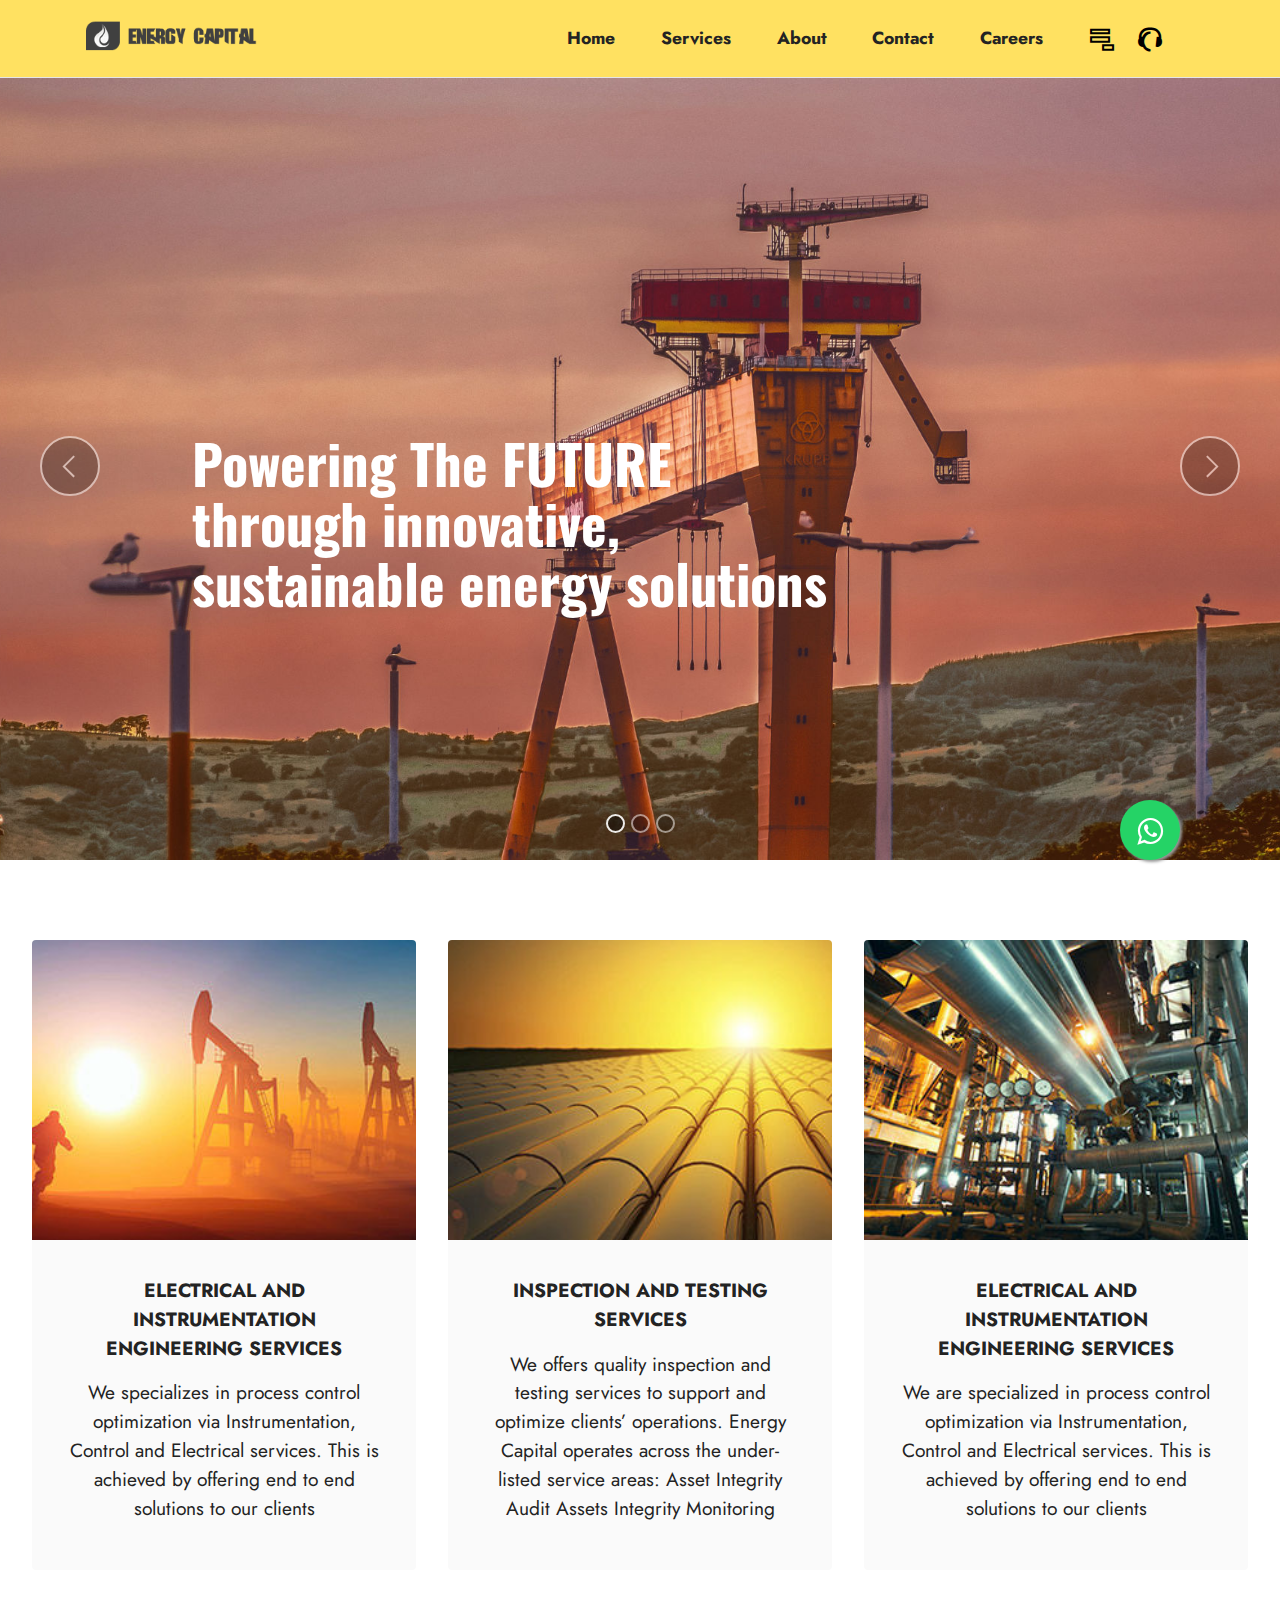
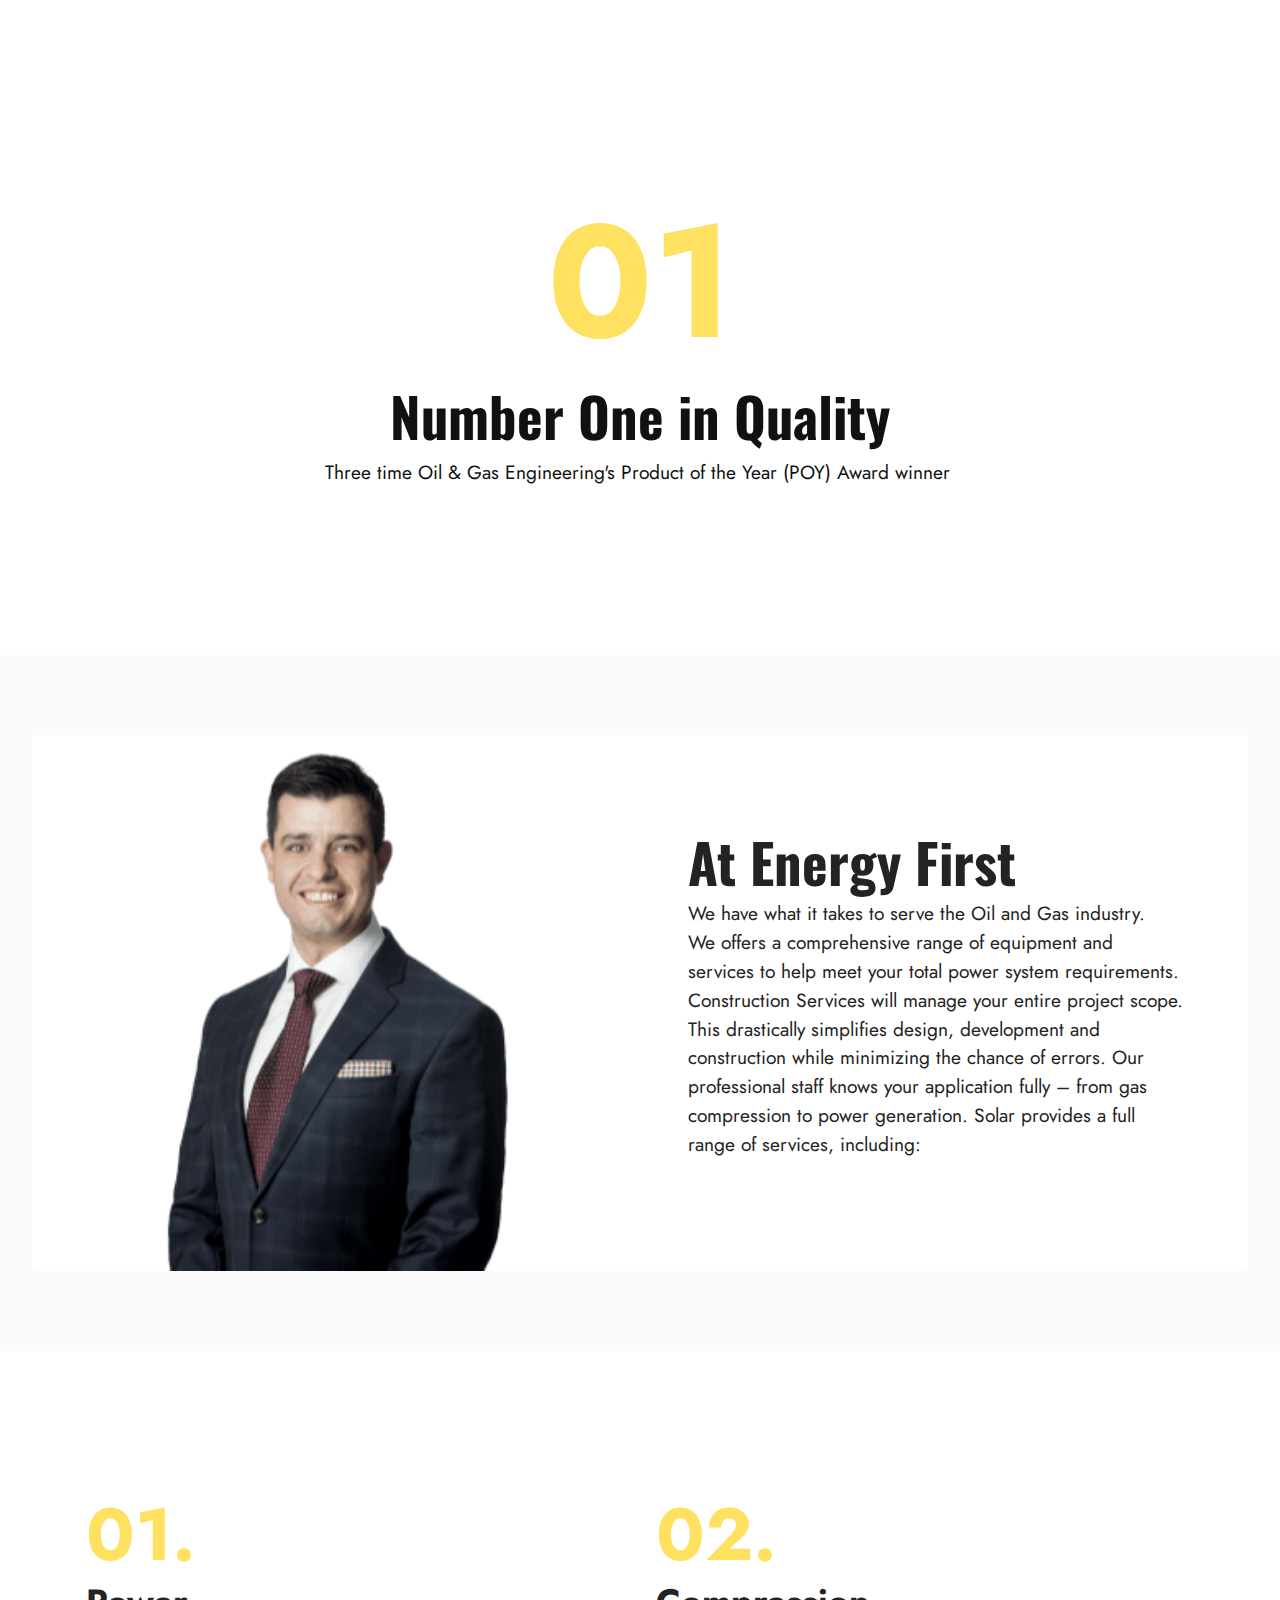
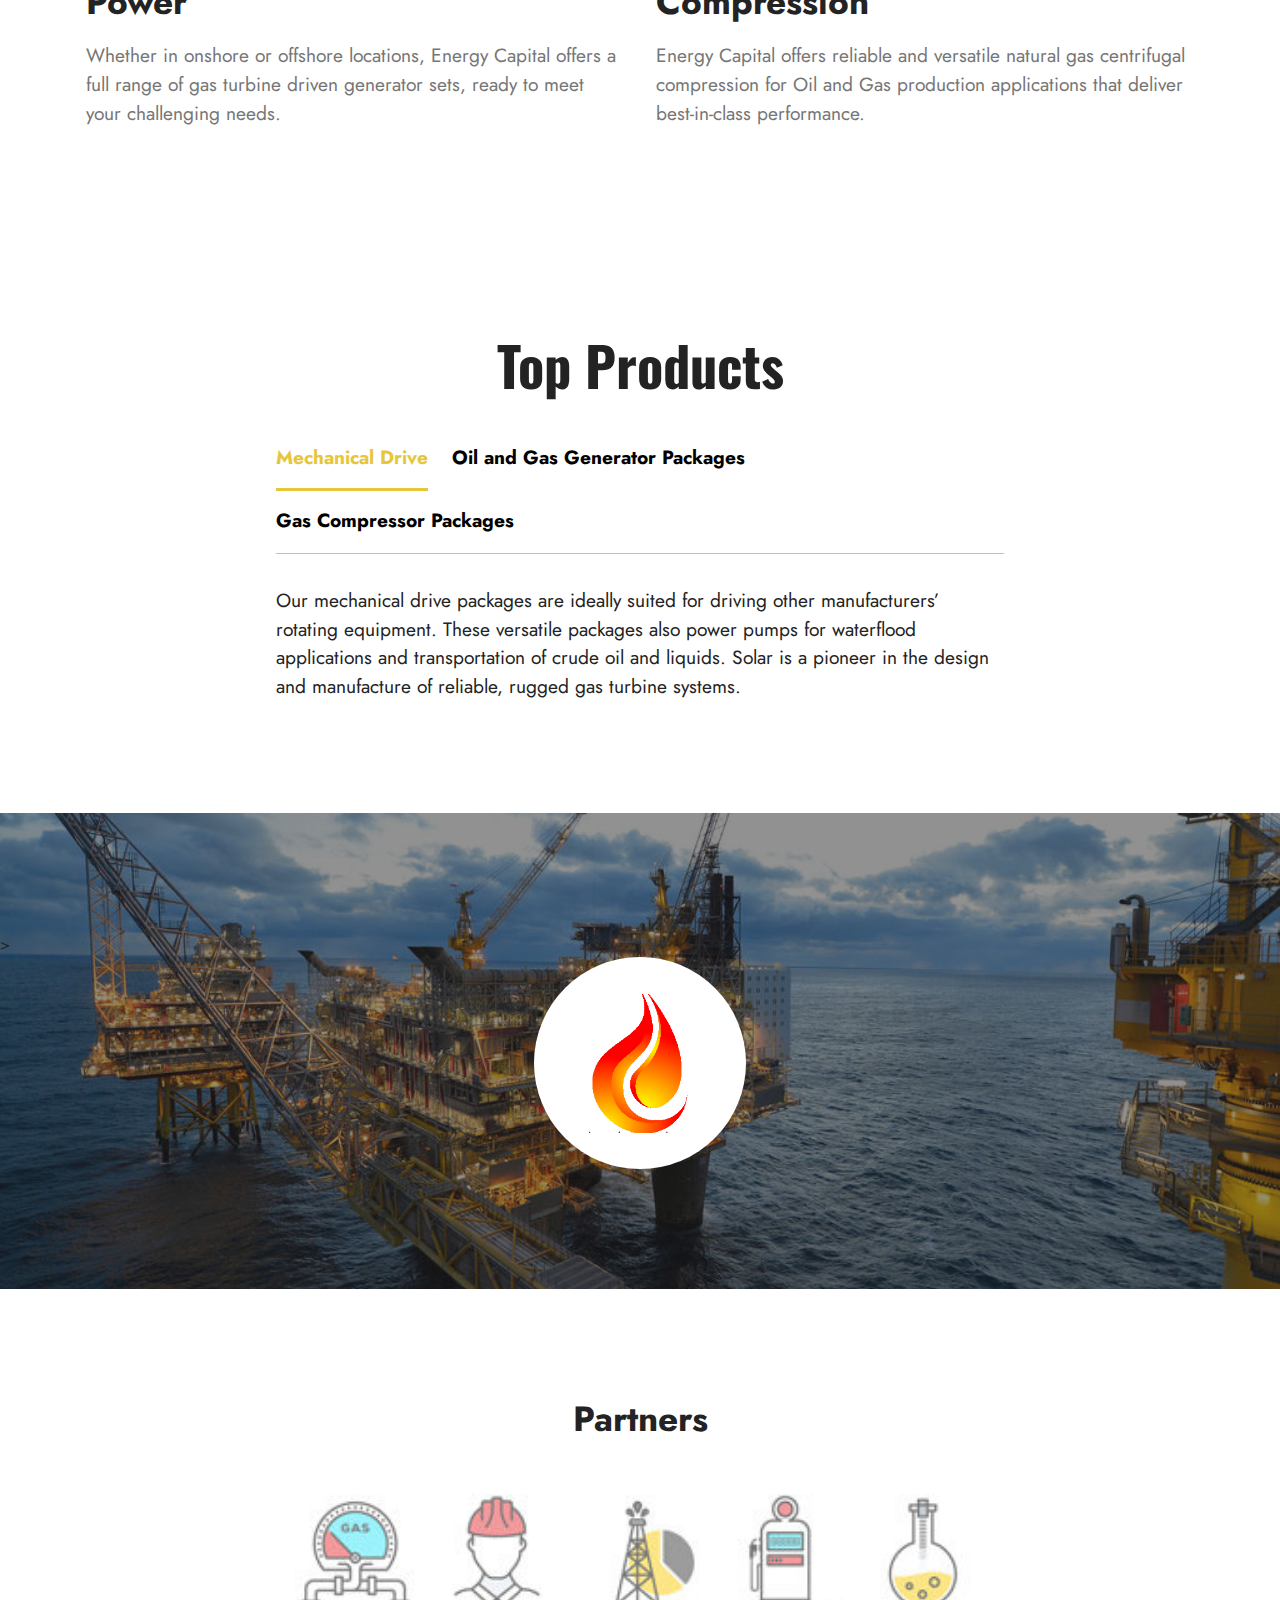
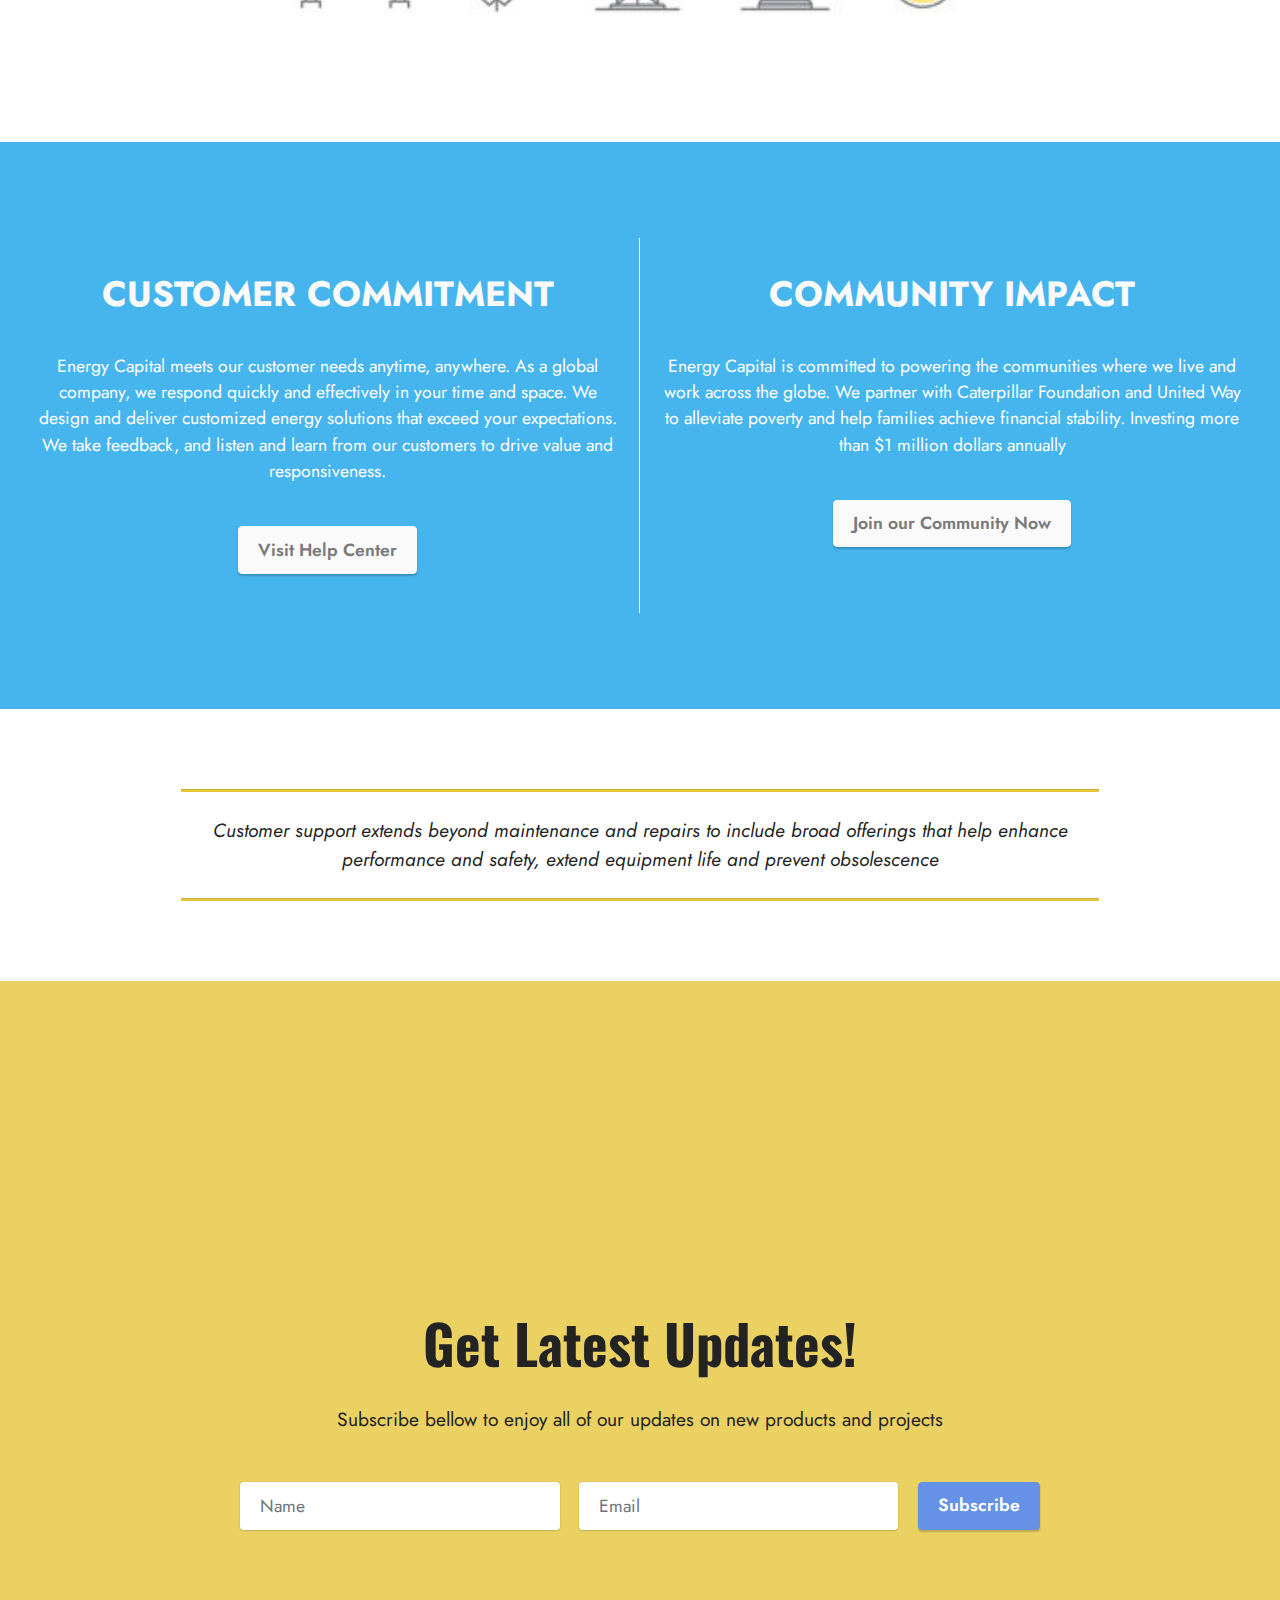
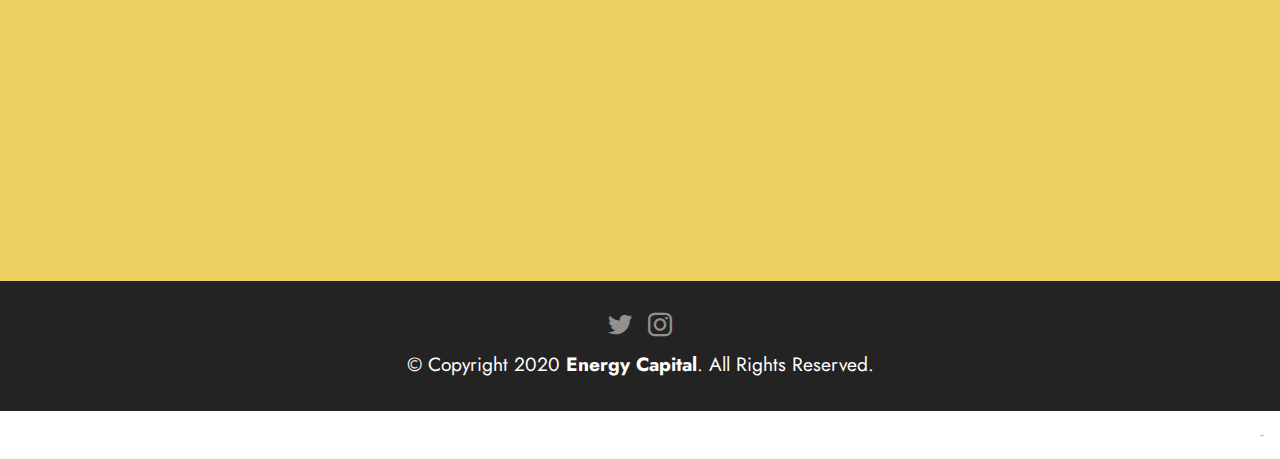
<file: index.html>
<!DOCTYPE html>
<html  >
<head>
  <!-- Site made with Mobirise Website Builder v5.3.5, https://mobirise.com -->
  <meta charset="UTF-8">
  <meta http-equiv="X-UA-Compatible" content="IE=edge">
  <meta name="generator" content="Mobirise v5.3.5, mobirise.com">
  <meta name="twitter:card" content="summary_large_image"/>
  <meta name="twitter:image:src" content="assets/images/index-meta.jpeg">
  <meta property="og:image" content="assets/images/index-meta.jpeg">
  <meta name="twitter:title" content="Energy First Capital">
  <meta name="viewport" content="width=device-width, initial-scale=1, minimum-scale=1">
  <link rel="shortcut icon" href="assets/images/favicon-52x47.png" type="image/x-icon">
  <meta name="description" content="Energy Capital offers reliable and versatile natural gas centrifugal compression for Oil and Gas production applications that deliver best-in-class performance.">
  
  
  <title>Energy First Capital</title>
  <link rel="stylesheet" href="assets/web/assets/mobirise-icons2/mobirise2.css">
  <link rel="stylesheet" href="assets/tether/tether.min.css">
  <link rel="stylesheet" href="assets/bootstrap/css/bootstrap.min.css">
  <link rel="stylesheet" href="assets/bootstrap/css/bootstrap-grid.min.css">
  <link rel="stylesheet" href="assets/bootstrap/css/bootstrap-reboot.min.css">
  <link rel="stylesheet" href="assets/dropdown/css/style.css">
  <link rel="stylesheet" href="assets/socicon/css/styles.css">
  <link rel="stylesheet" href="assets/theme/css/style.css">
  <link rel="preload" href="https://fonts.googleapis.com/css?family=Jost:100,200,300,400,500,600,700,800,900,100i,200i,300i,400i,500i,600i,700i,800i,900i&display=swap" as="style" onload="this.onload=null;this.rel='stylesheet'">
  <noscript><link rel="stylesheet" href="https://fonts.googleapis.com/css?family=Jost:100,200,300,400,500,600,700,800,900,100i,200i,300i,400i,500i,600i,700i,800i,900i&display=swap"></noscript>
  <link rel="preload" href="https://fonts.googleapis.com/css?family=Oswald:200,300,400,500,600,700&display=swap" as="style" onload="this.onload=null;this.rel='stylesheet'">
  <noscript><link rel="stylesheet" href="https://fonts.googleapis.com/css?family=Oswald:200,300,400,500,600,700&display=swap"></noscript>
  <link rel="preload" as="style" href="assets/mobirise/css/mbr-additional.css"><link rel="stylesheet" href="assets/mobirise/css/mbr-additional.css" type="text/css">
  
  
  
  
</head>
<body>
  
  <section class="menu cid-s48OLK6784" once="menu" id="menu1-h">
    
    <nav class="navbar navbar-dropdown navbar-fixed-top navbar-expand-lg">
        <div class="container">
            <div class="navbar-brand">
                <span class="navbar-logo">
                    <a href="index.html">
                        <img src="assets/images/favi-264x81.png" alt="Mobirise" style="height: 3.8rem;">
                    </a>
                </span>
                
            </div>
            <button class="navbar-toggler" type="button" data-toggle="collapse" data-target="#navbarSupportedContent" aria-controls="navbarNavAltMarkup" aria-expanded="false" aria-label="Toggle navigation">
                <div class="hamburger">
                    <span></span>
                    <span></span>
                    <span></span>
                    <span></span>
                </div>
            </button>
            <div class="collapse navbar-collapse" id="navbarSupportedContent">
                <ul class="navbar-nav nav-dropdown nav-right" data-app-modern-menu="true"><li class="nav-item"><a class="nav-link link text-black text-primary display-4" href="index.html"><strong>Home</strong></a></li><li class="nav-item"><a class="nav-link link text-black text-primary display-4" href="services.html"><strong>Services</strong></a></li><li class="nav-item"><a class="nav-link link text-black text-primary display-4" href="about.html" aria-expanded="true"><strong>About</strong></a></li><li class="nav-item"><a class="nav-link link text-black text-primary display-4" href="contact.html"><strong>Contact</strong></a></li><li class="nav-item"><a class="nav-link link text-black text-primary display-4" href="careers.html"><strong>Careers</strong><strong></strong></a></li></ul>
                <div class="icons-menu">
                    <a class="iconfont-wrapper" href="assets/files/Energy-CapitalCovid-19.pdf" target="_blank">
                        <span class="p-2 mbr-iconfont corona-icon-ee corona-icon mobi-mbri-add-submenu mobi-mbri"></span>
                    </a>
                    <a class="iconfont-wrapper" href="tel:+12065043570">
                        <span class="p-2 mbr-iconfont corona-icon-76 corona-icon socicon-traxsource socicon"></span>
                    </a>
                    
                    
                </div>
                
            </div>
        </div>
    </nav>

</section>

<section class="slider1 cid-sqj4ugTlxK" id="slider1-n">
    
    <div class="carousel slide carousel-fade" id="sxG58qzxTw" data-ride="carousel" data-interval="8000">
        <ol class="carousel-indicators">
            <li data-slide-to="0" class="active" data-target="#sxG58qzxTw"></li>
            <li data-slide-to="1" data-target="#sxG58qzxTw"></li>
            <li data-slide-to="2" data-target="#sxG58qzxTw"></li>
        </ol>
        <div class="carousel-inner">
            <div class="carousel-item slider-image item active">
                <div class="item-wrapper">
                    <img class="d-block w-100" src="assets/images/k-mitch-hodge-hv0xz-6-er8-unsplash1-1900x1069.jpg">
                    
                    <div class="carousel-caption">
                        <h5 class="mbr-section-subtitle mbr-fonts-style display-2"><strong>Powering The FUTURE
</strong><div><strong>through innovative, <br>sustainable energy solutions<br><br>&nbsp;<br><br></strong></div></h5>
                        
                    </div>
                </div>
            </div>
            <div class="carousel-item slider-image item">
                <div class="item-wrapper">
                    <img class="d-block w-100" src="assets/images/kartikay-sharma-neiol0uxmdq-unsplash-1900x1351.jpg">
                    
                    <div class="carousel-caption">
                        <h5 class="mbr-section-subtitle mbr-fonts-style display-2"><strong>We are relentless<br>&nbsp;in meeting </strong><br><strong>our commitments<br><br><br><br>&nbsp;</strong></h5>
                        
                    </div>
                </div>
            </div>
            <div class="carousel-item slider-image item">
                <div class="item-wrapper">
                    <img class="d-block w-100" src="assets/images/adzim-musa-j7-gimbyvj0-unsplash-1900x1426.jpg">
                    
                    <div class="carousel-caption">
                        <h5 class="mbr-section-subtitle mbr-fonts-style display-2"><strong><br></strong><strong>We act with urgency&nbsp;to <br>deliver innovative and <br>High quality solutions<br><br><br><br><br></strong></h5>
                        
                    </div>
                </div>
            </div>
        </div>
        <a class="carousel-control carousel-control-prev" role="button" data-slide="prev" href="#sxG58qzxTw">
            <span class="mobi-mbri mobi-mbri-arrow-prev" aria-hidden="true"></span>
            <span class="sr-only">Previous</span>
        </a>
        <a class="carousel-control carousel-control-next" role="button" data-slide="next" href="#sxG58qzxTw">
            <span class="mobi-mbri mobi-mbri-arrow-next" aria-hidden="true"></span>
            <span class="sr-only">Next</span>
        </a>
    </div>
</section>

<section class="content3 cid-sqjeNx7kAu" id="content3-p">
    
    
    <div class="container-fluid">
        
        <div class="row mt-4">
            <div class="item features-image сol-12 col-md-6 col-lg-4">
                <div class="item-wrapper">
                    <div class="item-img">
                        <img src="assets/images/11-369x233.jpg" alt="" title="">
                    </div>
                    <div class="item-content">
                        
                        <h6 class="item-subtitle mbr-fonts-style mt-1 display-7"><strong>ELECTRICAL AND INSTRUMENTATION ENGINEERING SERVICES</strong></h6>
                        <p class="mbr-text mbr-fonts-style mt-3 display-7">We specializes in process control optimization via Instrumentation, Control and Electrical services. This is achieved by offering end to end solutions to our clients</p>
                    </div>
                    
                </div>
            </div>
            <div class="item features-image сol-12 col-md-6 col-lg-4">
                <div class="item-wrapper">
                    <div class="item-img">
                        <img src="assets/images/21-369x233.jpg" alt="" title="">
                    </div>
                    <div class="item-content">
                        
                        <h6 class="item-subtitle mbr-fonts-style mt-1 display-7"><strong>INSPECTION AND TESTING SERVICES</strong></h6>
                        <p class="mbr-text mbr-fonts-style mt-3 display-7">We offers quality inspection and testing services to support and optimize clients’ operations. Energy Capital operates across the under-listed service areas: Asset Integrity Audit Assets Integrity Monitoring<br>
                        </p>
                    </div>
                    
                </div>
            </div>
            <div class="item features-image сol-12 col-md-6 col-lg-4">
                <div class="item-wrapper">
                    <div class="item-img">
                        <img src="assets/images/31-369x233.jpg" alt="" title="">
                    </div>
                    <div class="item-content">
                        
                        <h6 class="item-subtitle mbr-fonts-style mt-1 display-7"><strong>ELECTRICAL AND INSTRUMENTATION ENGINEERING SERVICES</strong></h6>
                        <p class="mbr-text mbr-fonts-style mt-3 display-7">We are specialized in process control optimization via Instrumentation, Control and Electrical services. This is achieved by offering end to end solutions to our clients</p>
                    </div>
                    
                </div>
            </div>

        </div>
    </div>
</section>

<section class="_customHTML cid-sqMBuETSn3" id="whatsbutton-1u">
 
  
     
  <div class="whatapp">
		<link rel="stylesheet" href="https://maxcdn.bootstrapcdn.com/font-awesome/4.5.0/css/font-awesome.min.css">
<a class="float" target="_blank" href="https://api.whatsapp.com/send?phone=+12065043570&text=Hello ! I would like more information on your Careers opennings">
<i class="fa fa-whatsapp my-float"></i>
</a>
	</div>
  



 <div style="padding:1rem; background-color:#c1c1c1;" class="hidden">
   <div class="align-center">
       <h10>
          <br>
           <br><br><br><br><br>Whatsapp Button<br><br>Click the "gear" icon to change the layout of the Whatsapp Button. This text will be removed on preview/publish.<br><br>

<svg id="svg" version="1.1" xmlns="http://www.w3.org/2000/svg" xmlns:xlink="http://www.w3.org/1999/xlink" width="150" viewBox="0, 0, 400,383.33333333333337">
<g id="svgg">
<path id="path0" d="M37.210 6.152 C 35.603 6.521,34.673 7.586,34.092 9.720 C 33.330 12.516,33.825 95.736,34.612 97.241 C 35.870 99.644,28.382 99.467,134.420 99.600 C 199.138 99.681,231.925 99.852,232.882 100.115 C 235.440 100.816,235.350 101.661,230.295 124.449 C 224.368 151.170,212.070 208.952,209.422 222.521 C 207.800 230.833,207.905 232.790,209.971 232.790 C 211.891 232.790,209.325 235.910,254.122 179.099 C 277.812 149.054,289.953 133.596,295.689 126.174 C 297.890 123.327,306.521 112.368,314.870 101.822 C 367.957 34.759,386.363 11.054,386.765 9.224 C 387.073 7.820,386.446 6.596,385.169 6.111 C 383.972 5.656,39.193 5.697,37.210 6.152 M382.917 8.569 C 384.519 9.741,380.855 14.580,323.489 87.057 C 313.389 99.818,299.260 117.766,292.092 126.942 C 279.051 143.636,265.977 160.258,245.456 186.236 C 239.439 193.853,229.856 206.001,224.162 213.231 C 210.292 230.840,210.188 230.897,212.490 219.587 C 217.028 197.295,227.371 148.754,232.598 125.216 C 237.896 101.359,238.065 99.524,235.099 97.991 C 234.120 97.484,228.193 97.405,188.034 97.358 C 75.294 97.227,37.576 96.911,36.978 96.092 C 36.161 94.974,36.161 10.490,36.978 9.373 C 37.513 8.642,38.883 8.626,116.843 8.435 C 301.952 7.984,382.171 8.024,382.917 8.569 M81.622 108.821 C 107.636 108.875,150.091 108.875,175.966 108.821 C 201.840 108.766,180.556 108.722,128.667 108.722 C 76.779 108.722,55.608 108.766,81.622 108.821 M177.885 157.718 C 177.182 158.404,174.020 162.244,170.860 166.251 C 167.700 170.259,164.939 173.732,164.724 173.970 C 164.509 174.207,161.918 177.468,158.965 181.217 C 156.012 184.965,150.834 191.512,147.459 195.767 C 144.084 200.021,139.856 205.359,138.063 207.629 C 129.342 218.668,112.627 239.779,108.533 244.926 C 107.162 246.650,103.624 251.125,100.671 254.870 C 97.718 258.615,93.156 264.369,90.533 267.657 C 87.910 270.944,79.126 282.263,71.012 292.809 C 62.899 303.356,50.820 318.802,44.170 327.133 C 28.112 347.253,23.297 353.336,21.093 356.284 C 20.566 356.990,18.921 359.133,17.439 361.046 C 6.762 374.827,3.520 379.694,4.240 380.859 C 4.652 381.526,352.012 381.883,353.760 381.218 L 354.749 380.843 354.547 336.442 C 354.330 288.424,354.421 291.066,352.956 290.282 C 351.831 289.680,309.260 289.563,226.846 289.934 C 183.386 290.130,157.086 289.826,155.238 289.106 C 153.350 288.370,153.375 288.079,156.655 272.483 C 157.410 268.897,158.183 265.187,158.374 264.238 C 159.208 260.094,161.885 247.419,162.221 246.021 C 162.651 244.231,164.430 235.954,166.258 227.229 C 166.966 223.854,167.895 219.453,168.324 217.450 C 168.753 215.446,169.619 211.390,170.249 208.437 C 170.879 205.484,171.843 200.997,172.391 198.466 C 172.938 195.935,173.542 193.087,173.734 192.138 C 173.925 191.189,174.694 187.478,175.444 183.893 C 181.253 156.107,181.424 154.270,177.885 157.718 M334.899 284.838 C 335.479 284.926,336.429 284.926,337.009 284.838 C 337.589 284.751,337.114 284.679,335.954 284.679 C 334.794 284.679,334.319 284.751,334.899 284.838 " stroke="none" fill="#b3b3b3" fill-rule="evenodd">
</path>
<path id="path1" d="M116.843 8.435 C 38.883 8.626,37.513 8.642,36.978 9.373 C 36.161 10.490,36.161 94.974,36.978 96.092 C 37.576 96.911,75.294 97.227,188.034 97.358 C 228.193 97.405,234.120 97.484,235.099 97.991 C 238.065 99.524,237.896 101.359,232.598 125.216 C 227.371 148.754,217.028 197.295,212.490 219.587 C 210.188 230.897,210.292 230.840,224.162 213.231 C 229.856 206.001,239.439 193.853,245.456 186.236 C 265.977 160.258,279.051 143.636,292.092 126.942 C 299.260 117.766,313.389 99.818,323.489 87.057 C 380.855 14.580,384.519 9.741,382.917 8.569 C 382.171 8.024,301.952 7.984,116.843 8.435 " stroke="none" fill="#4c4c4c" fill-rule="evenodd">
</path>
<path id="path2" d="M24.582 1.208 C 24.285 2.061,24.165 16.987,24.175 52.119 C 24.189 104.381,24.198 104.667,25.856 107.198 C 27.312 109.419,21.600 109.300,126.819 109.300 C 187.817 109.300,223.202 109.435,223.202 109.666 C 223.202 109.868,221.385 118.791,219.165 129.496 C 216.944 140.200,215.208 149.171,215.308 149.431 C 215.408 149.690,215.358 149.957,215.197 150.023 C 214.865 150.160,213.651 155.819,204.600 199.407 C 201.952 212.158,199.872 222.815,199.977 223.088 C 200.082 223.362,199.980 223.586,199.752 223.586 C 199.516 223.586,199.414 223.996,199.516 224.531 C 199.615 225.051,199.582 225.526,199.442 225.586 C 199.151 225.710,198.557 228.337,196.119 240.268 C 195.171 244.909,194.060 250.029,193.650 251.646 C 191.455 260.308,193.965 264.453,200.009 262.145 C 201.966 261.398,201.889 261.486,213.429 246.788 C 220.801 237.399,226.824 229.751,236.050 218.064 C 240.748 212.113,252.094 197.659,269.799 175.072 C 275.255 168.111,284.303 156.570,289.907 149.425 C 295.511 142.279,303.979 131.474,308.725 125.414 C 321.361 109.277,325.827 103.583,336.629 89.833 C 342.331 82.576,346.237 77.280,346.078 77.022 C 345.919 76.764,345.976 76.688,346.216 76.836 C 346.447 76.979,347.760 75.626,349.227 73.732 C 350.658 71.885,353.101 68.781,354.656 66.833 C 356.329 64.739,357.370 63.109,357.206 62.843 C 357.041 62.576,357.094 62.496,357.336 62.646 C 357.872 62.977,368.666 49.199,368.315 48.632 C 368.164 48.388,368.223 48.310,368.450 48.451 C 368.674 48.589,373.706 42.505,379.897 34.608 C 385.973 26.858,392.261 18.965,393.871 17.066 C 395.480 15.168,397.517 12.693,398.398 11.567 L 400.000 9.519 400.000 4.759 L 400.000 0.000 212.502 0.000 L 25.003 0.000 24.582 1.208 M385.169 6.111 C 386.446 6.596,387.073 7.820,386.765 9.224 C 386.363 11.054,367.957 34.759,314.870 101.822 C 306.521 112.368,297.890 123.327,295.689 126.174 C 289.953 133.596,277.812 149.054,254.122 179.099 C 209.325 235.910,211.891 232.790,209.971 232.790 C 207.905 232.790,207.800 230.833,209.422 222.521 C 212.070 208.952,224.368 151.170,230.295 124.449 C 235.350 101.661,235.440 100.816,232.882 100.115 C 231.925 99.852,199.138 99.681,134.420 99.600 C 28.382 99.467,35.870 99.644,34.612 97.241 C 33.825 95.736,33.330 12.516,34.092 9.720 C 34.673 7.586,35.603 6.521,37.210 6.152 C 39.193 5.697,383.972 5.656,385.169 6.111 M175.966 108.821 C 150.091 108.875,107.636 108.875,81.622 108.821 C 55.608 108.766,76.779 108.722,128.667 108.722 C 180.556 108.722,201.840 108.766,175.966 108.821 M180.735 144.991 C 179.413 145.394,178.766 146.116,171.634 155.164 C 166.035 162.266,160.321 169.481,152.304 179.573 C 148.329 184.577,145.792 188.088,145.958 188.357 C 146.118 188.615,146.070 188.703,145.844 188.563 C 145.295 188.224,144.060 189.684,144.413 190.256 C 144.585 190.533,144.541 190.624,144.307 190.478 C 143.770 190.147,136.792 198.920,137.142 199.485 C 137.301 199.742,137.247 199.823,137.013 199.678 C 136.474 199.345,127.972 210.042,128.323 210.610 C 128.476 210.857,128.426 210.944,128.208 210.810 C 127.996 210.679,125.945 212.939,123.650 215.832 C 121.355 218.726,116.830 224.412,113.595 228.469 C 110.061 232.902,107.824 236.025,107.991 236.295 C 108.151 236.554,108.103 236.641,107.877 236.502 C 107.327 236.162,106.092 237.623,106.445 238.194 C 106.613 238.465,106.574 238.562,106.354 238.426 C 106.145 238.297,104.765 239.694,103.288 241.531 C 96.608 249.837,76.645 275.196,70.771 282.838 C 67.204 287.478,62.325 293.824,59.929 296.939 C 57.436 300.180,55.688 302.790,55.842 303.039 C 55.996 303.289,55.941 303.369,55.712 303.227 C 55.170 302.893,54.322 303.975,54.676 304.549 C 54.843 304.818,54.798 304.908,54.569 304.766 C 54.020 304.427,52.785 305.888,53.138 306.459 C 53.307 306.733,53.266 306.827,53.039 306.686 C 52.524 306.368,45.925 314.778,46.261 315.323 C 46.416 315.573,46.348 315.638,46.095 315.482 C 45.595 315.173,22.023 344.549,22.104 345.380 C 22.133 345.675,22.027 345.837,21.868 345.738 C 21.392 345.444,20.226 346.987,20.539 347.494 C 20.712 347.773,20.668 347.862,20.431 347.716 C 20.071 347.493,14.984 353.821,7.143 364.244 C 5.466 366.473,4.298 368.371,4.451 368.618 C 4.610 368.875,4.551 368.949,4.308 368.799 C 4.071 368.653,3.080 369.715,1.982 371.294 L 0.069 374.044 0.025 378.776 L -0.020 383.509 180.335 383.509 L 360.690 383.509 360.580 337.776 C 360.460 288.005,360.498 288.865,358.312 286.446 C 355.732 283.591,359.250 283.754,301.092 283.791 C 272.531 283.809,249.028 283.908,248.862 284.010 C 247.895 284.608,161.482 283.949,160.872 283.340 C 160.729 283.196,161.071 280.888,161.632 278.211 C 162.193 275.534,162.558 273.098,162.443 272.798 C 162.327 272.497,162.365 272.333,162.526 272.433 C 162.687 272.532,163.297 270.255,163.881 267.371 C 164.465 264.488,167.099 252.044,169.734 239.719 C 172.369 227.393,174.442 217.093,174.340 216.829 C 174.239 216.565,174.296 216.294,174.468 216.228 C 174.932 216.048,176.895 206.412,176.573 205.891 C 176.400 205.611,176.462 205.545,176.738 205.716 C 177.004 205.880,177.181 205.740,177.181 205.367 C 177.181 205.025,178.123 200.312,179.274 194.894 C 183.691 174.105,185.667 164.276,185.737 162.744 C 185.777 161.869,185.963 161.247,186.149 161.360 C 186.336 161.474,186.409 161.024,186.312 160.361 C 186.214 159.699,186.256 159.156,186.405 159.156 C 186.650 159.156,187.185 156.010,187.710 151.486 C 188.291 146.478,185.225 143.623,180.735 144.991 M180.249 158.438 C 180.249 160.249,178.966 167.046,175.444 183.893 C 174.694 187.478,173.925 191.189,173.734 192.138 C 173.542 193.087,172.938 195.935,172.391 198.466 C 171.843 200.997,170.879 205.484,170.249 208.437 C 169.619 211.390,168.753 215.446,168.324 217.450 C 167.895 219.453,166.966 223.854,166.258 227.229 C 164.430 235.954,162.651 244.231,162.221 246.021 C 161.885 247.419,159.208 260.094,158.374 264.238 C 158.183 265.187,157.410 268.897,156.655 272.483 C 153.375 288.079,153.350 288.370,155.238 289.106 C 157.086 289.826,183.386 290.130,226.846 289.934 C 309.260 289.563,351.831 289.680,352.956 290.282 C 354.421 291.066,354.330 288.424,354.547 336.442 L 354.749 380.843 353.760 381.218 C 352.012 381.883,4.652 381.526,4.240 380.859 C 3.520 379.694,6.762 374.827,17.439 361.046 C 18.921 359.133,20.566 356.990,21.093 356.284 C 23.297 353.336,28.112 347.253,44.170 327.133 C 50.820 318.802,62.899 303.356,71.012 292.809 C 79.126 282.263,87.910 270.944,90.533 267.657 C 93.156 264.369,97.718 258.615,100.671 254.870 C 103.624 251.125,107.162 246.650,108.533 244.926 C 112.627 239.779,129.342 218.668,138.063 207.629 C 139.856 205.359,144.084 200.021,147.459 195.767 C 150.834 191.512,156.012 184.965,158.965 181.217 C 161.918 177.468,164.509 174.207,164.724 173.970 C 164.939 173.732,167.700 170.259,170.860 166.251 C 179.198 155.678,180.249 154.803,180.249 158.438 M337.009 284.838 C 336.429 284.926,335.479 284.926,334.899 284.838 C 334.319 284.751,334.794 284.679,335.954 284.679 C 337.114 284.679,337.589 284.751,337.009 284.838" stroke="none" fill="#fafafa" fill-rule="evenodd">
</path>
    </g>
           </svg>
           <br><br><br>
       </h10>				
    </div>
  </div>  
</section>

<section class="features21 cid-sqjiws0CZ5" id="features22-t">

    
    
    <div class="container">
        <div class="row justify-content-center">
            <div class="col-12 col-md-8">
                <div class="item mbr-flex">
                    <div class="icon-box w-100">
                        <span class="step-number mbr-fonts-style display-1">01</span>
                    </div>
                    <div class="text-box">
                        <h4 class="icon-title card-title mbr-black mbr-fonts-style display-2">
                            <strong>Number One in Quality</strong></h4>
                        <h5 class="icon-text mbr-black mbr-fonts-style display-7">Three time Oil &amp; Gas Engineering's Product of the Year (POY) Award winner&nbsp;</h5>
                        
                    </div>
                </div>
                
                
                
                
                
                
                
            </div>
        </div>
    </div>
</section>

<section class="features6 cid-sqjiAqdgGt" id="features7-u">
    <!---->
    

    
    <div class="container-fluid">
        <div class="card-wrapper">
            <div class="row align-items-center">
                <div class="col-12 col-lg-6">
                    <div class="image-wrapper">
                        <img src="assets/images/corporate-portrait-headshot-melbourne-business-main-582x327.png" alt="Mobirise">
                    </div>
                </div>
                <div class="col-12 col-lg">
                    <div class="text-box">
                        <h5 class="mbr-title mbr-fonts-style display-2">
                            <strong>At Energy First</strong></h5>
                        <p class="mbr-text mbr-fonts-style display-7">We have what it takes to serve the Oil and Gas industry. <br>We offers a comprehensive range of equipment and services to help meet your total power system requirements. Construction Services will manage your entire project scope. This drastically simplifies design, development and construction while minimizing the chance of errors. Our professional staff knows your application fully – from gas compression to power generation. Solar provides a full range of services, including:</p>
                        
                        
                    </div>
                </div>
            </div>
        </div>
    </div>
</section>

<section class="features23 cid-sqjsRG1zOF" id="features23-z">

    

    
    <div class="container">
        <div class="card-wrapper">
            <div class="card-box align-left">
                
                
                
            </div>
        </div>
        <!-- col-12 col-md-6 col-lg-4 -->
        <div class="row justify-content-center content-row mt-4">
            <div class="card p-4 p-md-3 col-md-6">
                <div class="card-box">
                    <div class="title">
                        <span class="num mbr-fonts-style display-1"><strong>01.</strong></span>
                    </div>
                    <h4 class="card-title mbr-fonts-style display-5">
                        <strong>Power</strong>
                    </h4>
                    <p class="mbr-text card-text mbr-fonts-style display-7">
                        Whether in onshore or offshore locations, Energy Capital offers a full range of gas turbine driven generator sets, ready to meet your challenging needs.
                    </p>
                </div>
            </div>
            <div class="card p-4 p-md-3 col-md-6">
                <div class="card-box">
                    <div class="title">
                        <span class="num mbr-fonts-style display-1"><strong>02.</strong></span>
                    </div>
                    <h4 class="card-title mbr-fonts-style display-5">
                        <strong>Compression</strong>
                    </h4>
                    <p class="mbr-text card-text mbr-fonts-style display-7">
                        Energy Capital offers reliable and versatile natural gas centrifugal compression for Oil and Gas production applications that deliver best-in-class performance.
                    </p>
                </div>
            </div>
            
            
            
            
            
            
        </div>
    </div>
</section>

<section class="tabs content18 cid-sqjisXuCDf" id="tabs1-s">

    

    
    <div class="container">
        <div class="row justify-content-center">
            <div class="col-12 col-md-8">
                <h3 class="mbr-section-title mb-0 mbr-fonts-style display-2"><strong>Top Products</strong></h3>
                
            </div>
        </div>
        <div class="row justify-content-center mt-4">
            <div class="col-12 col-md-8">
                <ul class="nav nav-tabs mb-4" role="tablist">
                    <li class="nav-item first mbr-fonts-style"><a class="nav-link mbr-fonts-style show active display-7" role="tab" data-toggle="tab" href="#tabs1-s_tab0" aria-selected="true"><strong>Mechanical Drive</strong></a></li>
                    <li class="nav-item"><a class="nav-link mbr-fonts-style active display-7" role="tab" data-toggle="tab" href="#tabs1-s_tab1" aria-selected="true"><strong>Oil and Gas Generator Packages</strong></a></li>
                    <li class="nav-item"><a class="nav-link mbr-fonts-style active display-7" role="tab" data-toggle="tab" href="#tabs1-s_tab2" aria-selected="true"><strong>Gas Compressor Packages</strong></a></li>
                    
                    
                    
                </ul>
                <div class="tab-content">
                    <div id="tab1" class="tab-pane in active" role="tabpanel">
                        <div class="row">
                            <div class="col-md-12">
                                <p class="mbr-text mbr-fonts-style display-7">Our mechanical drive packages are ideally suited for driving other manufacturers’ rotating equipment. These versatile packages also power pumps for waterflood applications and transportation of crude oil and liquids. Solar is a pioneer in the design and manufacture of reliable, rugged gas turbine systems. 
                                </p>
                            </div>
                        </div>
                    </div>
                    <div id="tab2" class="tab-pane" role="tabpanel">
                        <div class="row">
                            <div class="col-md-12">
                                <p class="mbr-text mbr-fonts-style display-7">
                                    Energy Capital provides gas turbine power generation packages that provide maximum availability, reliability and value throughout your equipment’s life cycle. These packages are specifically designed and rated for use in power generation for offshore platforms, floating production vessels (FPSOs), and gas production or process facilities. </p>
                            </div>
                        </div>
                    </div>
                    <div id="tab3" class="tab-pane" role="tabpanel">
                        <div class="row">
                            <div class="col-md-12">
                                <p class="mbr-text mbr-fonts-style display-7">
                                    Gas turbine compressor sets featuring Energy Capitals’s family of centrifugal gas compressors are designed for natural gas gathering, transmission, lift, export, re-injection and storage/withdrawal. Solar designs and manufactures compressor packages with quality systems ensuring the highest reliability and industry standards, delivering best-in-class efficiency and operational capabilities.
                                </p>
                            </div>
                        </div>
                    </div>
                    
                    
                    
                </div>
            </div>
        </div>
    </div>
</section>

<section class="mbr-section content8 cid-sqjiHVTT9S" id="buttonimagepulse-v">&gt;

    
          <div class="mbr-overlay" style="opacity: 0.5; background-color: rgb(35, 35, 35);">
    </div>
    <div class="container">
        <div class="media-container-row align-center">


<a href="https://www.google.com/" target="_blank"><div class="pulsingButton"></div></a>

            

            
        </div>
    </div></section>

<section class="clients1 cid-sqjt5MV7Aj" id="clients1-10">
    
    <div class="images-container container">
        <div class="mbr-section-head">
            
            <h4 class="mbr-section-subtitle mbr-fonts-style align-center mb-0 mt-2 display-5"><strong>Partners</strong></h4>
            
        </div>
        <div class="row justify-content-center mt-4">
            <div class="col-md-3 card">
                <img src="assets/images/icon81-64x64.jpg" alt="">
            </div>
            <div class="col-md-3 card">
                <img src="assets/images/icon11-64x64.jpg" alt="">
            </div>
            <div class="col-md-3 card">
                <img src="assets/images/icon71-64x64.jpg" alt="">
            </div>
            <div class="col-md-3 card">
                <img src="assets/images/icon31-64x64.jpg" alt="">
            </div>
            <div class="col-md-3 card">
                <img src="assets/images/icon51-64x64.jpg" alt="">
            </div>
            
            
            
        </div>
    </div>
</section>

<section class="info2 cid-sqjthVmjKS" id="info2-12">
    
    
    <div class="align-center container-fluid">
        <div class="row justify-content-center">
            <div class="card col-12 col-lg-6">
                <div class="wrapper">
                    <h3 class="mbr-section-title mb-4 mbr-fonts-style display-5"><strong>CUSTOMER COMMITMENT</strong></h3>
                    <p class="mbr-text mb-4 mbr-fonts-style display-4">
                        Energy Capital meets our customer needs anytime, anywhere. As a global company, we respond quickly and effectively in your time and space. We design and deliver customized energy solutions that exceed your expectations. We take feedback, and listen and learn from our customers to drive value and responsiveness.</p>
                    <div class="mbr-section-btn"><a class="btn btn-white display-4" href="page3.html">Visit Help Center</a></div>
                </div>
            </div>
            <div class="col-12 col-lg-6">
                <div class="wrapper">
                    <h3 class="mbr-section-title mbr-fonts-style mb-4 display-5"><strong>COMMUNITY IMPACT</strong></h3>
                    <p class="mbr-text mbr-fonts-style mb-4 display-4">
                         Energy Capital is committed to powering the communities where we live and work across the globe. We partner with Caterpillar Foundation and United Way to alleviate poverty and help families achieve financial stability. Investing more than $1 million dollars annually</p>
                    <div class="mbr-section-btn"><a class="btn btn-white display-4" href="page4.html">Join our Community Now</a></div>
                </div>
            </div>
        </div>
    </div>
</section>

<section class="content6 cid-sqjtcOemJB" id="content6-11">
    
    <div class="container">
        <div class="row justify-content-center">
            <div class="col-md-12 col-lg-10">
                <hr class="line">
                <p class="mbr-text align-center mbr-fonts-style my-4 display-7"><em>Customer support extends beyond maintenance and repairs to include broad offerings that help enhance performance and safety, extend equipment life and prevent obsolescence</em></p>
                <hr class="line">
            </div>
        </div>
    </div>
</section>

<section class="form1 cid-sqLOoU1t7N mbr-fullscreen mbr-parallax-background" id="form1-16">

    

    <div class="mbr-overlay" style="opacity: 0.8; background-color: rgb(230, 198, 59);"></div>
    <div class="align-center container-fluid">
        <div class="row justify-content-center">
            <div class="col-lg-8 mx-auto mbr-form" data-form-type="formoid">
                <form action="https://mobirise.eu/" method="POST" class="mbr-form form-with-styler" data-form-title="Form Name"><input type="hidden" name="email" data-form-email="true" value="BKkM2lWs5pZPSieWS/2WiHLZk0uVmqdaGZwVsnl5UTlDFwmtQpv/QdMXn4/aO3i0afNP/149KuT7N99CxFtW8xBXHD5lEXQ2YNwqR76+MnYrFi0cBZIzDInNOqiitLnt">
                    <div class="row">
                        <div hidden="hidden" data-form-alert="" class="alert alert-success col-12">Thanks for filling
                            out the form!</div>
                        <div hidden="hidden" data-form-alert-danger="" class="alert alert-danger col-12">Oops...! some
                            problem!</div>
                    </div>
                    <div class="dragArea row">
                        <div class="col-12">
                            <h1 class="mbr-section-title mb-4 display-2">
                                <strong>Get Latest Updates!</strong>
                            </h1>
                        </div>
                        <div class="col-12">
                            <p class="mbr-text mbr-fonts-style mb-5 display-7">Subscribe bellow to enjoy all of our updates on new products and projects</p>
                        </div>
                        <div class="col-md col-12 form-group" data-for="name">
                            <input type="text" name="name" placeholder="Name" data-form-field="Name" class="form-control" id="name-form1-16">
                        </div>
                        <div class="col-md col-12 form-group" data-for="email">
                            <input type="email" name="email" placeholder="Email" data-form-field="Email" class="form-control" id="email-form1-16">
                        </div>
                        <div class="mbr-section-btn col-12 col-md-auto">
                            <button type="submit" class="btn btn-primary display-4">Subscribe</button>
                        </div>
                    </div>
                </form>
            </div>
        </div>
    </div>
</section>

<section class="footer3 cid-s48P1Icc8J" once="footers" id="footer3-i">

    

    

    <div class="container">
        <div class="media-container-row align-center mbr-white">
            
            <div class="row social-row">
                <div class="social-list align-right pb-2">
                    
                    
                    
                    
                    
                    
                <div class="soc-item">
                        <a href="https://twitter.com" target="_blank">
                            <span class="mbr-iconfont mbr-iconfont-social socicon-twitter socicon"></span>
                        </a>
                    </div><div class="soc-item">
                        <a href="https://instagram.com/" target="_blank">
                            <span class="mbr-iconfont mbr-iconfont-social socicon-instagram socicon"></span>
                        </a>
                    </div></div>
            </div>
            <div class="row row-copirayt">
                <p class="mbr-text mb-0 mbr-fonts-style mbr-white align-center display-7">
                    © Copyright 2020 <strong>Energy Capital</strong>. All Rights Reserved.
                </p>
            </div>
        </div>
    </div>
</section><section style="background-color: #fff; font-family: -apple-system, BlinkMacSystemFont, 'Segoe UI', 'Roboto', 'Helvetica Neue', Arial, sans-serif; color:#aaa; font-size:12px; padding: 0; align-items: center; display: flex;"><a href=" " style="flex: 1 1; height: 3rem; padding-left: 1rem;"></a><p style="flex: 0 0 auto; margin:0; padding-right:1rem;">  - <a href="https://mobirise.site/o" style="color:#aaa;"> </a></p></section><script src="assets/web/assets/jquery/jquery.min.js"></script>  <script src="assets/popper/popper.min.js"></script>  <script src="assets/tether/tether.min.js"></script>  <script src="assets/bootstrap/js/bootstrap.min.js"></script>  <script src="assets/smoothscroll/smooth-scroll.js"></script>  <script src="assets/mbr-tabs/mbr-tabs.js"></script>  <script src="assets/parallax/jarallax.min.js"></script>  <script src="assets/dropdown/js/nav-dropdown.js"></script>  <script src="assets/dropdown/js/navbar-dropdown.js"></script>  <script src="assets/touchswipe/jquery.touch-swipe.min.js"></script>  <script src="assets/theme/js/script.js"></script>  <script src="assets/formoid/formoid.min.js"></script>  
  
  
</body>
</html>
</file>
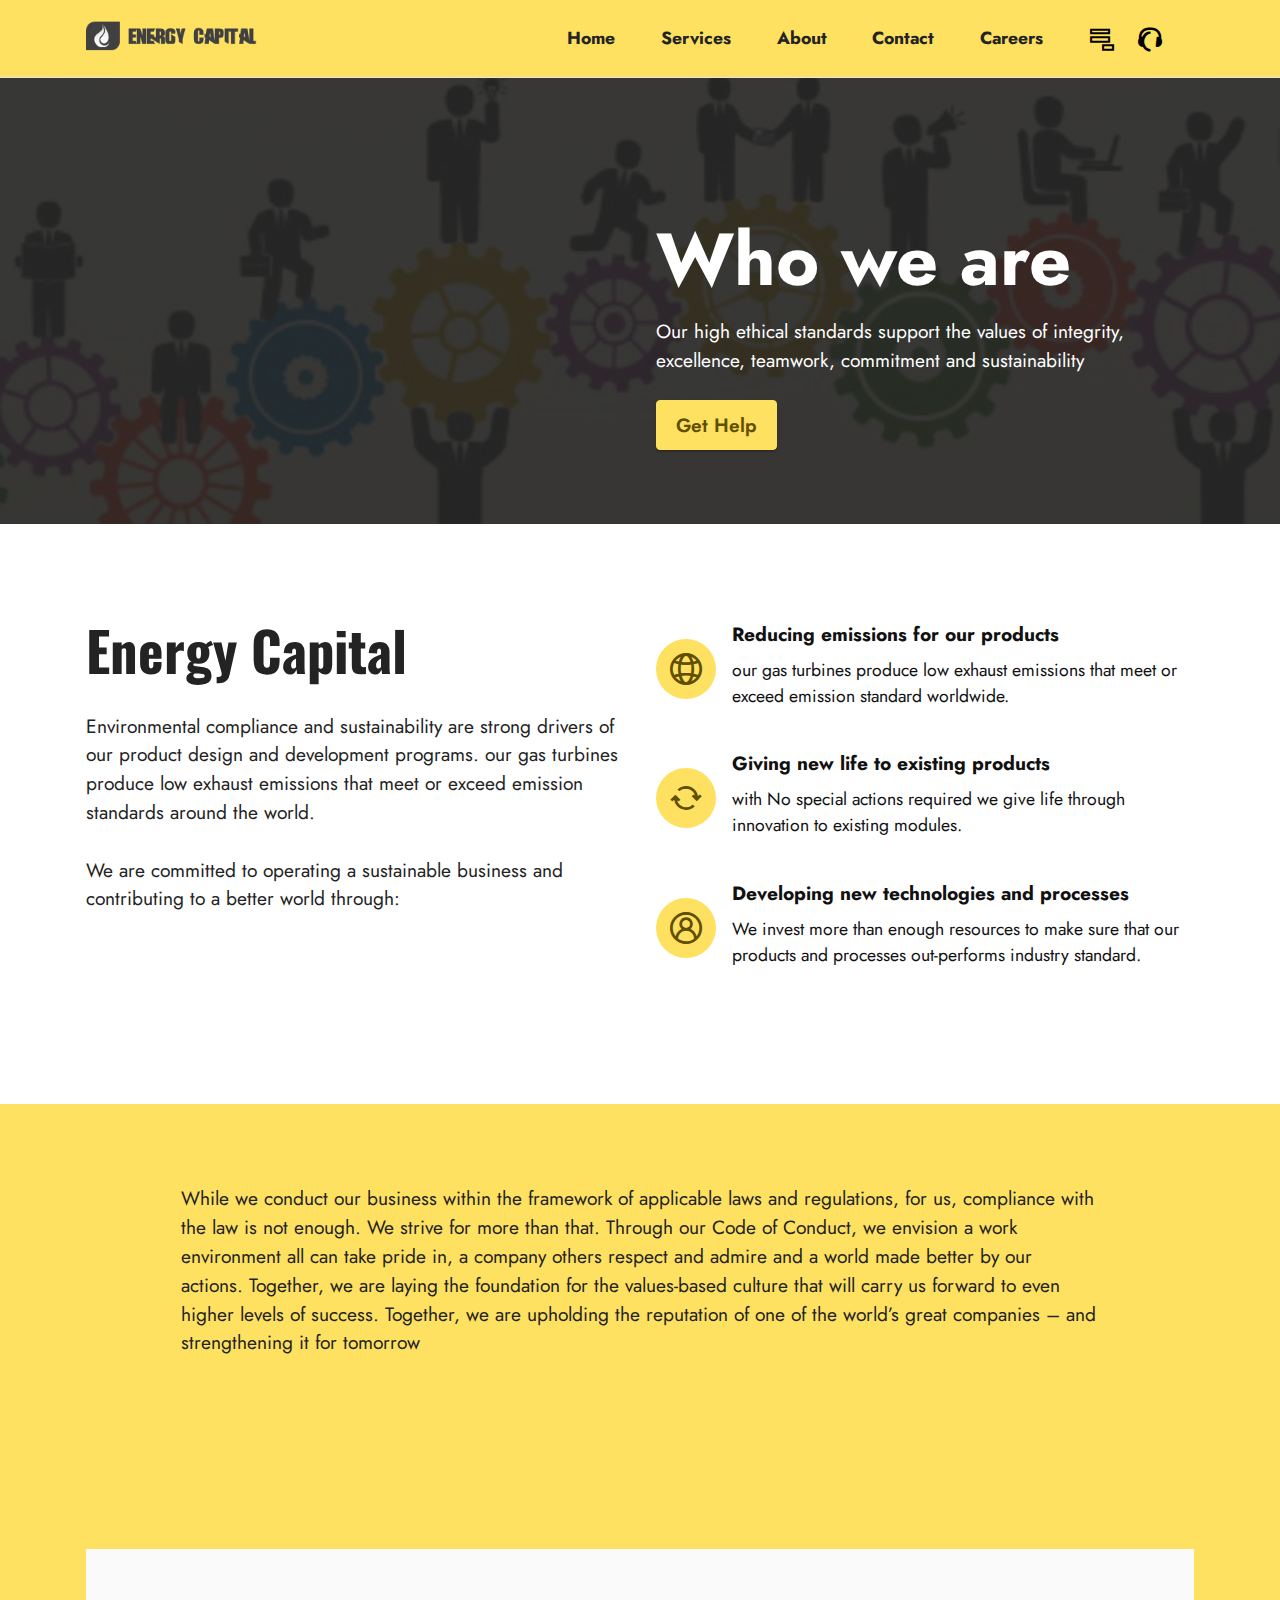
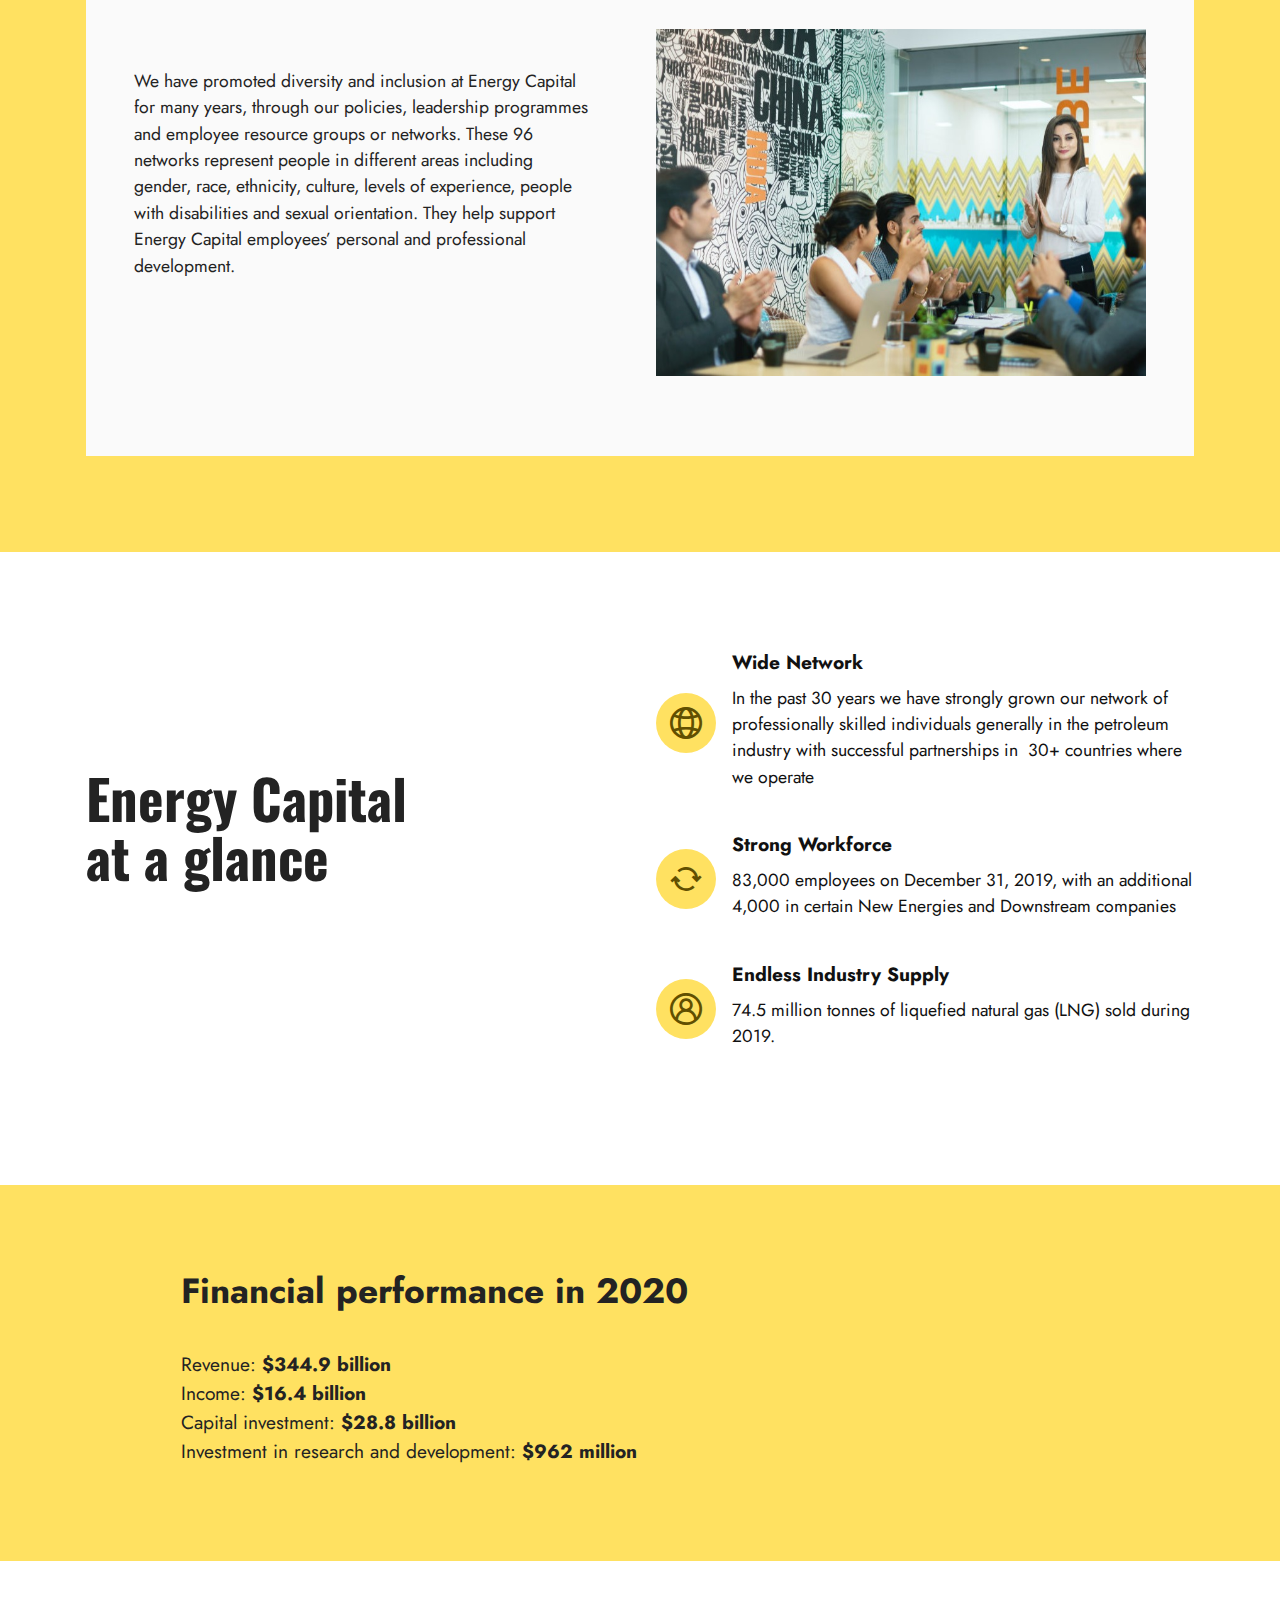
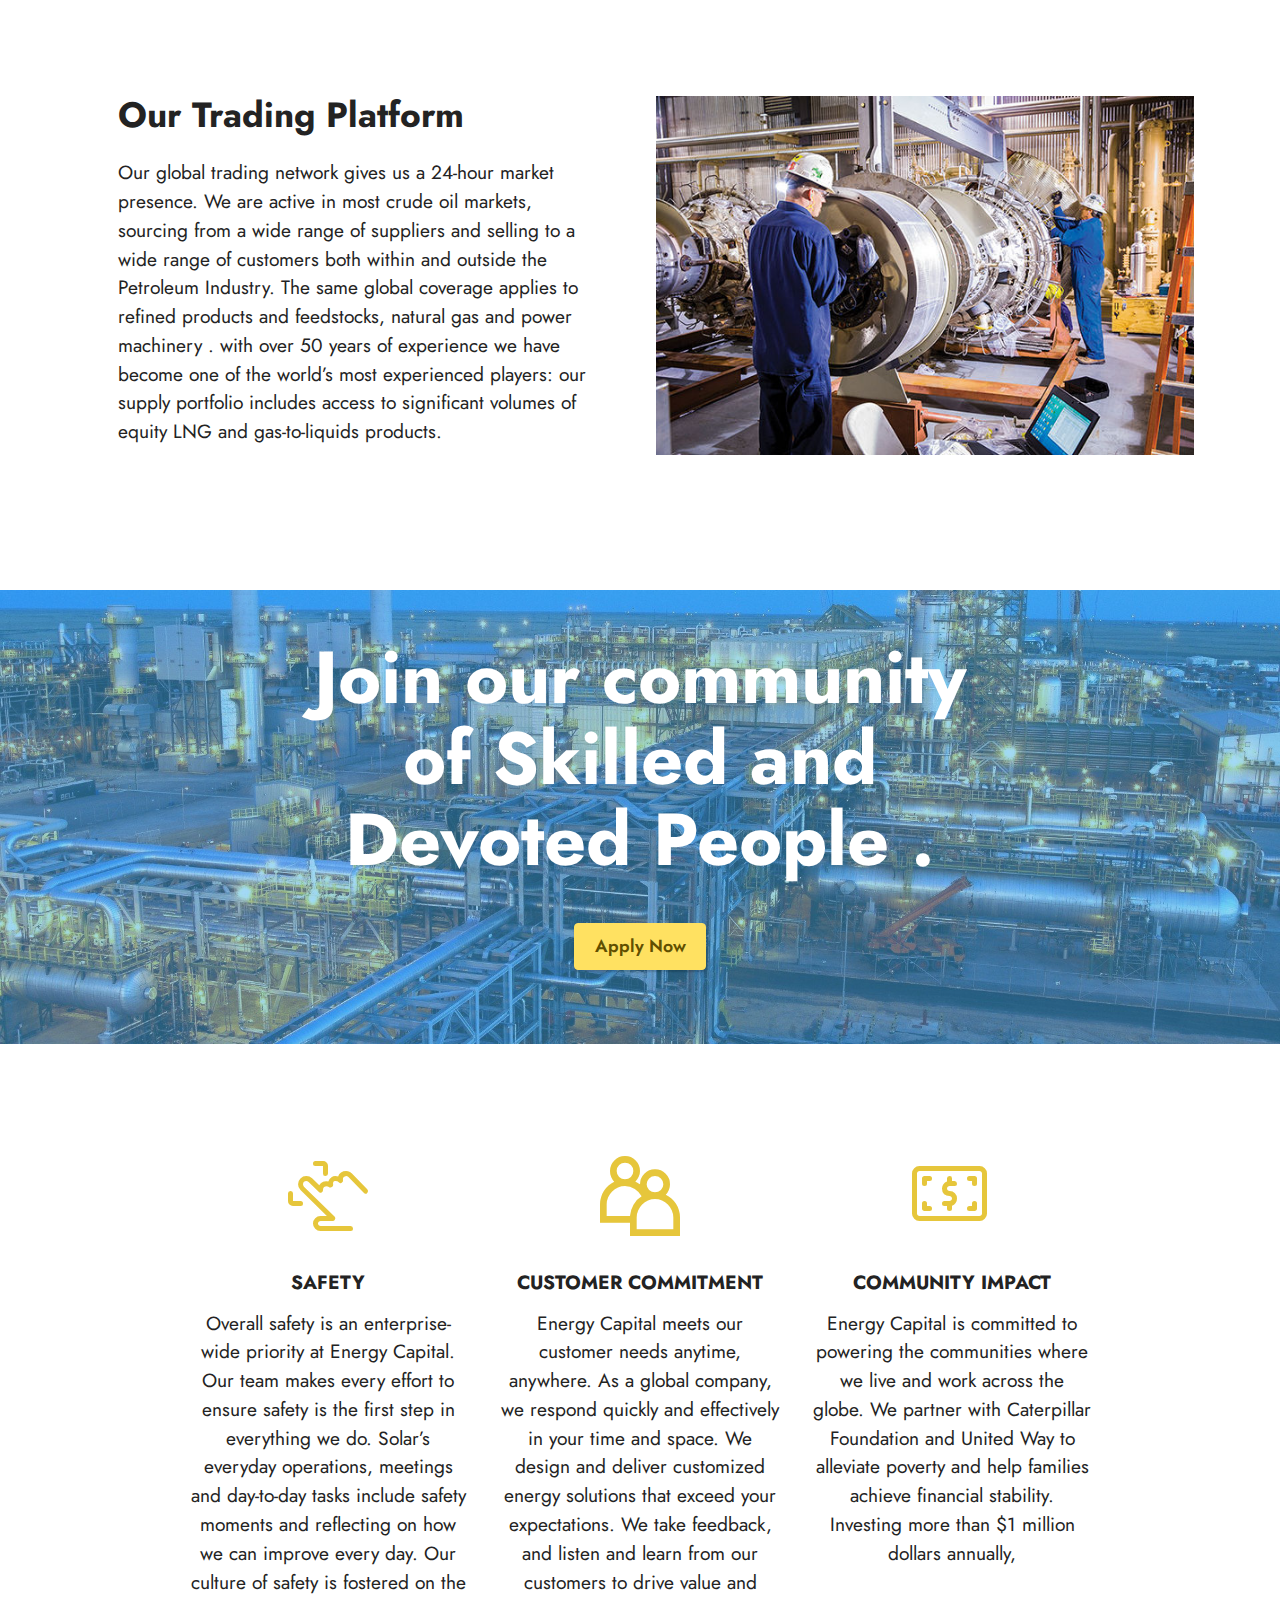
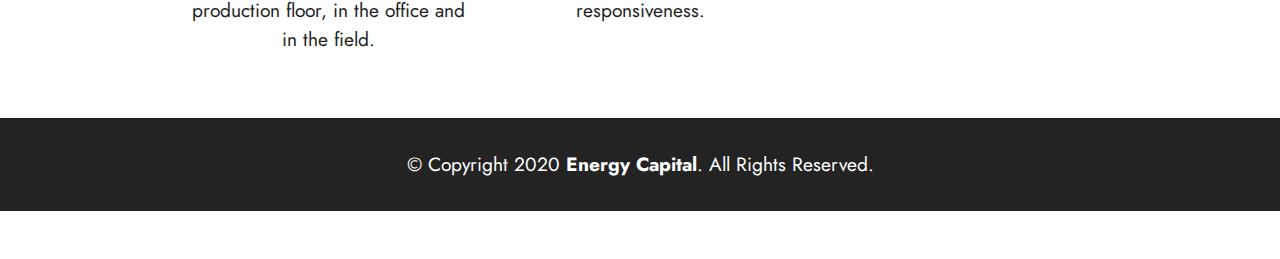
<file: about.html>
<!DOCTYPE html>
<html  >
<head>
  <!-- Site made with Mobirise Website Builder v5.3.5, https://mobirise.com -->
  <meta charset="UTF-8">
  <meta http-equiv="X-UA-Compatible" content="IE=edge">
  <meta name="generator" content="Mobirise v5.3.5, mobirise.com">
  <meta name="twitter:card" content="summary_large_image"/>
  <meta name="twitter:image:src" content="assets/images/about-meta.png">
  <meta property="og:image" content="assets/images/about-meta.png">
  <meta name="twitter:title" content="About">
  <meta name="viewport" content="width=device-width, initial-scale=1, minimum-scale=1">
  <link rel="shortcut icon" href="assets/images/favicon-52x47.png" type="image/x-icon">
  <meta name="description" content="Environmental compliance and sustainability are strong drivers of our product design and development programs. our gas turbines produce low exhaust emissions that meet or exceed emission standards around the world.">
  
  
  <title>About</title>
  <link rel="stylesheet" href="assets/web/assets/mobirise-icons2/mobirise2.css">
  <link rel="stylesheet" href="assets/web/assets/mobirise-icons-bold/mobirise-icons-bold.css">
  <link rel="stylesheet" href="assets/tether/tether.min.css">
  <link rel="stylesheet" href="assets/bootstrap/css/bootstrap.min.css">
  <link rel="stylesheet" href="assets/bootstrap/css/bootstrap-grid.min.css">
  <link rel="stylesheet" href="assets/bootstrap/css/bootstrap-reboot.min.css">
  <link rel="stylesheet" href="assets/dropdown/css/style.css">
  <link rel="stylesheet" href="assets/socicon/css/styles.css">
  <link rel="stylesheet" href="assets/theme/css/style.css">
  <link rel="preload" href="https://fonts.googleapis.com/css?family=Jost:100,200,300,400,500,600,700,800,900,100i,200i,300i,400i,500i,600i,700i,800i,900i&display=swap" as="style" onload="this.onload=null;this.rel='stylesheet'">
  <noscript><link rel="stylesheet" href="https://fonts.googleapis.com/css?family=Jost:100,200,300,400,500,600,700,800,900,100i,200i,300i,400i,500i,600i,700i,800i,900i&display=swap"></noscript>
  <link rel="preload" href="https://fonts.googleapis.com/css?family=Oswald:200,300,400,500,600,700&display=swap" as="style" onload="this.onload=null;this.rel='stylesheet'">
  <noscript><link rel="stylesheet" href="https://fonts.googleapis.com/css?family=Oswald:200,300,400,500,600,700&display=swap"></noscript>
  <link rel="preload" as="style" href="assets/mobirise/css/mbr-additional.css"><link rel="stylesheet" href="assets/mobirise/css/mbr-additional.css" type="text/css">
  
  
  
  
</head>
<body>
  
  <section class="menu cid-s48OLK6784" once="menu" id="menu1-1c">
    
    <nav class="navbar navbar-dropdown navbar-fixed-top navbar-expand-lg">
        <div class="container">
            <div class="navbar-brand">
                <span class="navbar-logo">
                    <a href="index.html">
                        <img src="assets/images/favi-264x81.png" alt="Mobirise" style="height: 3.8rem;">
                    </a>
                </span>
                
            </div>
            <button class="navbar-toggler" type="button" data-toggle="collapse" data-target="#navbarSupportedContent" aria-controls="navbarNavAltMarkup" aria-expanded="false" aria-label="Toggle navigation">
                <div class="hamburger">
                    <span></span>
                    <span></span>
                    <span></span>
                    <span></span>
                </div>
            </button>
            <div class="collapse navbar-collapse" id="navbarSupportedContent">
                <ul class="navbar-nav nav-dropdown nav-right" data-app-modern-menu="true"><li class="nav-item"><a class="nav-link link text-black text-primary display-4" href="index.html"><strong>Home</strong></a></li><li class="nav-item"><a class="nav-link link text-black text-primary display-4" href="services.html"><strong>Services</strong></a></li><li class="nav-item"><a class="nav-link link text-black text-primary display-4" href="about.html" aria-expanded="true"><strong>About</strong></a></li><li class="nav-item"><a class="nav-link link text-black text-primary display-4" href="contact.html"><strong>Contact</strong></a></li><li class="nav-item"><a class="nav-link link text-black text-primary display-4" href="careers.html"><strong>Careers</strong><strong></strong></a></li></ul>
                <div class="icons-menu">
                    <a class="iconfont-wrapper" href="assets/files/Energy-CapitalCovid-19.pdf" target="_blank">
                        <span class="p-2 mbr-iconfont corona-icon-ee corona-icon mobi-mbri-add-submenu mobi-mbri"></span>
                    </a>
                    <a class="iconfont-wrapper" href="tel:+12065043570">
                        <span class="p-2 mbr-iconfont corona-icon-76 corona-icon socicon-traxsource socicon"></span>
                    </a>
                    
                    
                </div>
                
            </div>
        </div>
    </nav>

</section>

<section class="header5 cid-sqMety4EUR" id="header5-1i">

    

    <div class="mbr-overlay" style="opacity: 0.9; background-color: rgb(35, 35, 35);"></div>

    <div class="container">
        <div class="row justify-content-end">
            <div class="col-12 col-lg-6">
                <h1 class="mbr-section-title mbr-fonts-style mbr-white mb-3 display-1"><strong>Who we are&nbsp;&nbsp;</strong></h1>
                
                <p class="mbr-text mbr-fonts-style mbr-white display-7">
                    Our high ethical standards support the values of integrity, excellence, teamwork, commitment and sustainability</p>
                <div class="mbr-section-btn mt-3"><a class="btn btn-warning display-7" href="tel:+12065043570">Get Help</a></div>
            </div>
        </div>
    </div>
</section>

<section class="features12 cid-sqMfd0WYkx" id="features13-1k">

    
    
    <div class="container">
        <div class="row justify-content-center">
            <div class="col-12 col-lg-6">
                <div class="card-wrapper">
                    <div class="card-box align-left">
                        <h4 class="card-title mbr-fonts-style mb-4 display-2"><strong>Energy Capital</strong></h4>
                        <p class="mbr-text mbr-fonts-style mb-4 display-7">Environmental compliance and sustainability are strong drivers of our product design and development programs. our gas turbines produce low exhaust emissions that meet or exceed emission standards around the world.
<br>
<br>We are committed to operating a sustainable business and contributing to a better world through:</p>
                        
                    </div>
                </div>
            </div>
            <div class="col-12 col-lg-6">
                <div class="item mbr-flex">
                    <div class="icon-box">
                        <span class="mbr-iconfont mobi-mbri-globe-2 mobi-mbri"></span>
                    </div>
                    <div class="text-box">
                        <h4 class="icon-title mbr-black mbr-fonts-style display-7"><strong>Reducing emissions for our products</strong></h4>
                        <h5 class="icon-text mbr-black mbr-fonts-style display-4">our gas turbines produce low exhaust emissions that meet or exceed emission standard worldwide.</h5>
                    </div>
                </div>
                <div class="item mbr-flex">
                    <div class="icon-box">
                        <span class="mbr-iconfont mobi-mbri-update mobi-mbri"></span>
                    </div>
                    <div class="text-box">
                        <h4 class="icon-title mbr-black mbr-fonts-style display-7"><strong>Giving new life to existing products</strong></h4>
                        <h5 class="icon-text mbr-black mbr-fonts-style display-4">with No special actions required we give life through innovation to existing modules.</h5>
                    </div>
                </div>
                <div class="item mbr-flex">
                    <div class="icon-box">
                        <span class="mbr-iconfont mobi-mbri-user-2 mobi-mbri"></span>
                    </div>
                    <div class="text-box">
                        <h4 class="icon-title mbr-black mbr-fonts-style display-7"><strong>Developing new technologies and processes</strong></h4>
                        <h5 class="icon-text mbr-black mbr-fonts-style display-4">We invest more than enough resources to make sure that our products and processes out-performs industry standard.</h5>
                    </div>
                </div>
            </div>
        </div>
    </div>
</section>

<section class="content5 cid-sqMfjf0HaT" id="content5-1m">
    
    <div class="container">
        <div class="row justify-content-center">
            <div class="col-md-12 col-lg-10">
                
                
                <p class="mbr-text mbr-fonts-style display-7">
                    While we conduct our business within the framework of applicable laws and regulations, for us, compliance with the law is not enough. We strive for more than that. Through our Code of Conduct, we envision a work environment all can take pride in, a company others respect and admire and a world made better by our actions. Together, we are laying the foundation for the values-based culture that will carry us forward to even higher levels of success. Together, we are upholding the reputation of one of the world’s great companies – and strengthening it for tomorrow</p>
            </div>
        </div>
    </div>
</section>

<section class="features15 cid-sqOq6xIlxJ" id="features16-22">

    

    
    <div class="container">
        <div class="content-wrapper">
            <div class="row align-items-center">
                <div class="col-12 col-lg">
                    <div class="text-wrapper">
                        
                        <p class="mbr-text mbr-fonts-style mb-4 display-4">We have promoted diversity and inclusion at Energy Capital for many years, through our policies, leadership programmes and employee resource groups or networks. These 96 networks represent people in different areas including gender, race, ethnicity, culture, levels of experience, people with disabilities and sexual orientation. They help support Energy Capital employees’ personal and professional development.
<br><br></p>
                        
                    </div>
                </div>
                <div class="col-12 col-lg-6">
                    <div class="image-wrapper">
                        <img src="assets/images/smartworks-coworking-cw4lltavu80-unsplash-980x551.jpeg" alt="Mobirise">
                    </div>
                </div>
            </div>
        </div>
    </div>
</section>

<section class="features12 cid-sqOqaIZklH" id="features13-23">

    
    
    <div class="container">
        <div class="row justify-content-center">
            <div class="col-12 col-lg-6">
                <div class="card-wrapper">
                    <div class="card-box align-left">
                        <h4 class="card-title mbr-fonts-style mb-4 display-2"><strong><br><br>Energy Capital <br>at a glance</strong></h4>
                        
                        
                    </div>
                </div>
            </div>
            <div class="col-12 col-lg-6">
                <div class="item mbr-flex">
                    <div class="icon-box">
                        <span class="mbr-iconfont mobi-mbri-globe-2 mobi-mbri"></span>
                    </div>
                    <div class="text-box">
                        <h4 class="icon-title mbr-black mbr-fonts-style display-7">
                            <strong>Wide Network</strong></h4>
                        <h5 class="icon-text mbr-black mbr-fonts-style display-4">In the past 30 years we have strongly grown our network of professionally skilled individuals generally in the petroleum industry with successful partnerships in&nbsp; 30+ countries where we operate</h5>
                    </div>
                </div>
                <div class="item mbr-flex">
                    <div class="icon-box">
                        <span class="mbr-iconfont mobi-mbri-update mobi-mbri"></span>
                    </div>
                    <div class="text-box">
                        <h4 class="icon-title mbr-black mbr-fonts-style display-7">
                            <strong>Strong Workforce</strong></h4>
                        <h5 class="icon-text mbr-black mbr-fonts-style display-4">83,000 employees on December 31, 2019, with an additional 4,000 in certain New Energies and Downstream companies</h5>
                    </div>
                </div>
                <div class="item mbr-flex">
                    <div class="icon-box">
                        <span class="mbr-iconfont mobi-mbri-user-2 mobi-mbri"></span>
                    </div>
                    <div class="text-box">
                        <h4 class="icon-title mbr-black mbr-fonts-style display-7">
                            <strong>Endless Industry Supply</strong></h4>
                        <h5 class="icon-text mbr-black mbr-fonts-style display-4">74.5 million tonnes of liquefied natural gas (LNG) sold during 2019.</h5>
                    </div>
                </div>
            </div>
        </div>
    </div>
</section>

<section class="content5 cid-sqOqdoTm4h" id="content5-24">
    
    <div class="container">
        <div class="row justify-content-center">
            <div class="col-md-12 col-lg-10">
                
                <h4 class="mbr-section-subtitle mbr-fonts-style mb-4 display-5"><strong>Financial performance in 2020</strong></h4>
                <p class="mbr-text mbr-fonts-style display-7">Revenue: <strong>$344.9 billion</strong>
<br>Income: <strong>$16.4 billion</strong>
<br>Capital investment: <strong>$28.8 billion</strong>
<br>Investment in research and development: <strong>$962 million</strong></p>
            </div>
        </div>
    </div>
</section>

<section class="image2 cid-sqOqfkSiXP" id="image2-25">
    

    

    <div class="container">
        <div class="row align-items-center">
            <div class="col-12 col-lg-6">
                <div class="image-wrapper">
                    <img src="assets/images/solar-3-600x400.jpg" alt="Mobirise">
                    
                </div>
            </div>
            <div class="col-12 col-lg">
                <div class="text-wrapper">
                    <h3 class="mbr-section-title mbr-fonts-style mb-3 display-5">
                        <strong>Our Trading Platform</strong></h3>
                    <p class="mbr-text mbr-fonts-style display-7">
                        Our global trading network gives us a 24-hour market presence. We are active in most crude oil markets, sourcing from a wide range of suppliers and selling to a wide range of customers both within and outside the Petroleum Industry. The same global coverage applies to refined products and feedstocks, natural gas and power machinery . with over 50 years of experience we have become one of the world’s most experienced players: our supply portfolio includes access to significant volumes of equity LNG and gas-to-liquids products.</p>
                </div>
            </div>
        </div>
    </div>
</section>

<section class="info1 cid-sqMfgA4BIP" id="info1-1l">
    
    <div class="mbr-overlay" style="opacity: 0.5; background-color: rgb(71, 181, 237);"></div>
    <div class="align-center container">
        <div class="row justify-content-center">
            <div class="col-12 col-lg-8">
                <h3 class="mbr-section-title mb-4 mbr-fonts-style display-1">
                    <strong>Join our community <br>of Skilled and Devoted People .</strong>
                </h3>
                
                <div class="mbr-section-btn"><a class="btn btn-warning display-4" href="careers.html#form5-20">Apply Now</a></div>
            </div>
        </div>
    </div>
</section>

<section class="features1 cid-sqMfb2DqBY" id="features1-1j">
    

    
    <div class="container-fluid">
        <div class="row">
            
        </div>
        <div class="row">
            <div class="card col-12 col-md-6 col-lg-3">
                <div class="card-wrapper">
                    <div class="card-box align-center">
                        <div class="iconfont-wrapper">
                            <span class="mbr-iconfont mbrib-touch-swipe" style="color: rgb(230, 198, 59); fill: rgb(230, 198, 59);"></span>
                        </div>
                        <h5 class="card-title mbr-fonts-style display-7"><strong>SAFETY</strong></h5>
                        <p class="card-text mbr-fonts-style display-7">Overall safety is an enterprise-wide priority at Energy Capital. Our team makes every effort to ensure safety is the first step in everything we do. Solar’s everyday operations, meetings and day-to-day tasks include safety moments and reflecting on how we can improve every day. Our culture of safety is fostered on the production floor, in the office and in the field.</p>
                    </div>
                </div>
            </div>
            <div class="card col-12 col-md-6 col-lg-3">
                <div class="card-wrapper">
                    <div class="card-box align-center">
                        <div class="iconfont-wrapper">
                            <span class="mbr-iconfont mobi-mbri-users mobi-mbri" style="color: rgb(230, 198, 59); fill: rgb(230, 198, 59);"></span>
                        </div>
                        <h5 class="card-title mbr-fonts-style display-7"><strong>CUSTOMER COMMITMENT</strong></h5>
                        <p class="card-text mbr-fonts-style display-7">Energy Capital meets our customer needs anytime, anywhere. As a global company, we respond quickly and effectively in your time and space. We design and deliver customized energy solutions that exceed your expectations. We take feedback, and listen and learn from our customers to drive value and responsiveness.</p>
                    </div>
                </div>
            </div>
            <div class="card col-12 col-md-6 col-lg-3">
                <div class="card-wrapper">
                    <div class="card-box align-center">
                        <div class="iconfont-wrapper">
                            <span class="mbr-iconfont mbrib-cash" style="color: rgb(230, 198, 59); fill: rgb(230, 198, 59);"></span>
                        </div>
                        <h5 class="card-title mbr-fonts-style display-7"><strong>COMMUNITY IMPACT</strong></h5>
                        <p class="card-text mbr-fonts-style display-7">Energy Capital is committed to powering the communities where we live and work across the globe. We partner with Caterpillar Foundation and United Way to alleviate poverty and help families achieve financial stability. Investing more than $1 million dollars annually,</p>
                    </div>
                </div>
            </div>
            
        </div>
    </div>
</section>

<section class="footer3 cid-s48P1Icc8J" once="footers" id="footer3-1d">

    

    

    <div class="container">
        <div class="media-container-row align-center mbr-white">
            
            
            <div class="row row-copirayt">
                <p class="mbr-text mb-0 mbr-fonts-style mbr-white align-center display-7">
                    © Copyright 2020 <strong>Energy Capital</strong>. All Rights Reserved.
                </p>
            </div>
        </div>
    </div>
</section><section style="background-color: #fff; font-family: -apple-system, BlinkMacSystemFont, 'Segoe UI', 'Roboto', 'Helvetica Neue', Arial, sans-serif; color:#aaa; font-size:12px; padding: 0; align-items: center; display: flex;"><a href=" " style="flex: 1 1; height: 3rem; padding-left: 1rem;"></a><p style="flex: 0 0 auto; margin:0; padding-right:1rem;">  <a href="https://mobirise.site/h" style="color:#aaa;"> </a>  </p></section><script src="assets/web/assets/jquery/jquery.min.js"></script>  <script src="assets/popper/popper.min.js"></script>  <script src="assets/tether/tether.min.js"></script>  <script src="assets/bootstrap/js/bootstrap.min.js"></script>  <script src="assets/smoothscroll/smooth-scroll.js"></script>  <script src="assets/dropdown/js/nav-dropdown.js"></script>  <script src="assets/dropdown/js/navbar-dropdown.js"></script>  <script src="assets/touchswipe/jquery.touch-swipe.min.js"></script>  <script src="assets/theme/js/script.js"></script>  
  
  
</body>
</html>
</file>
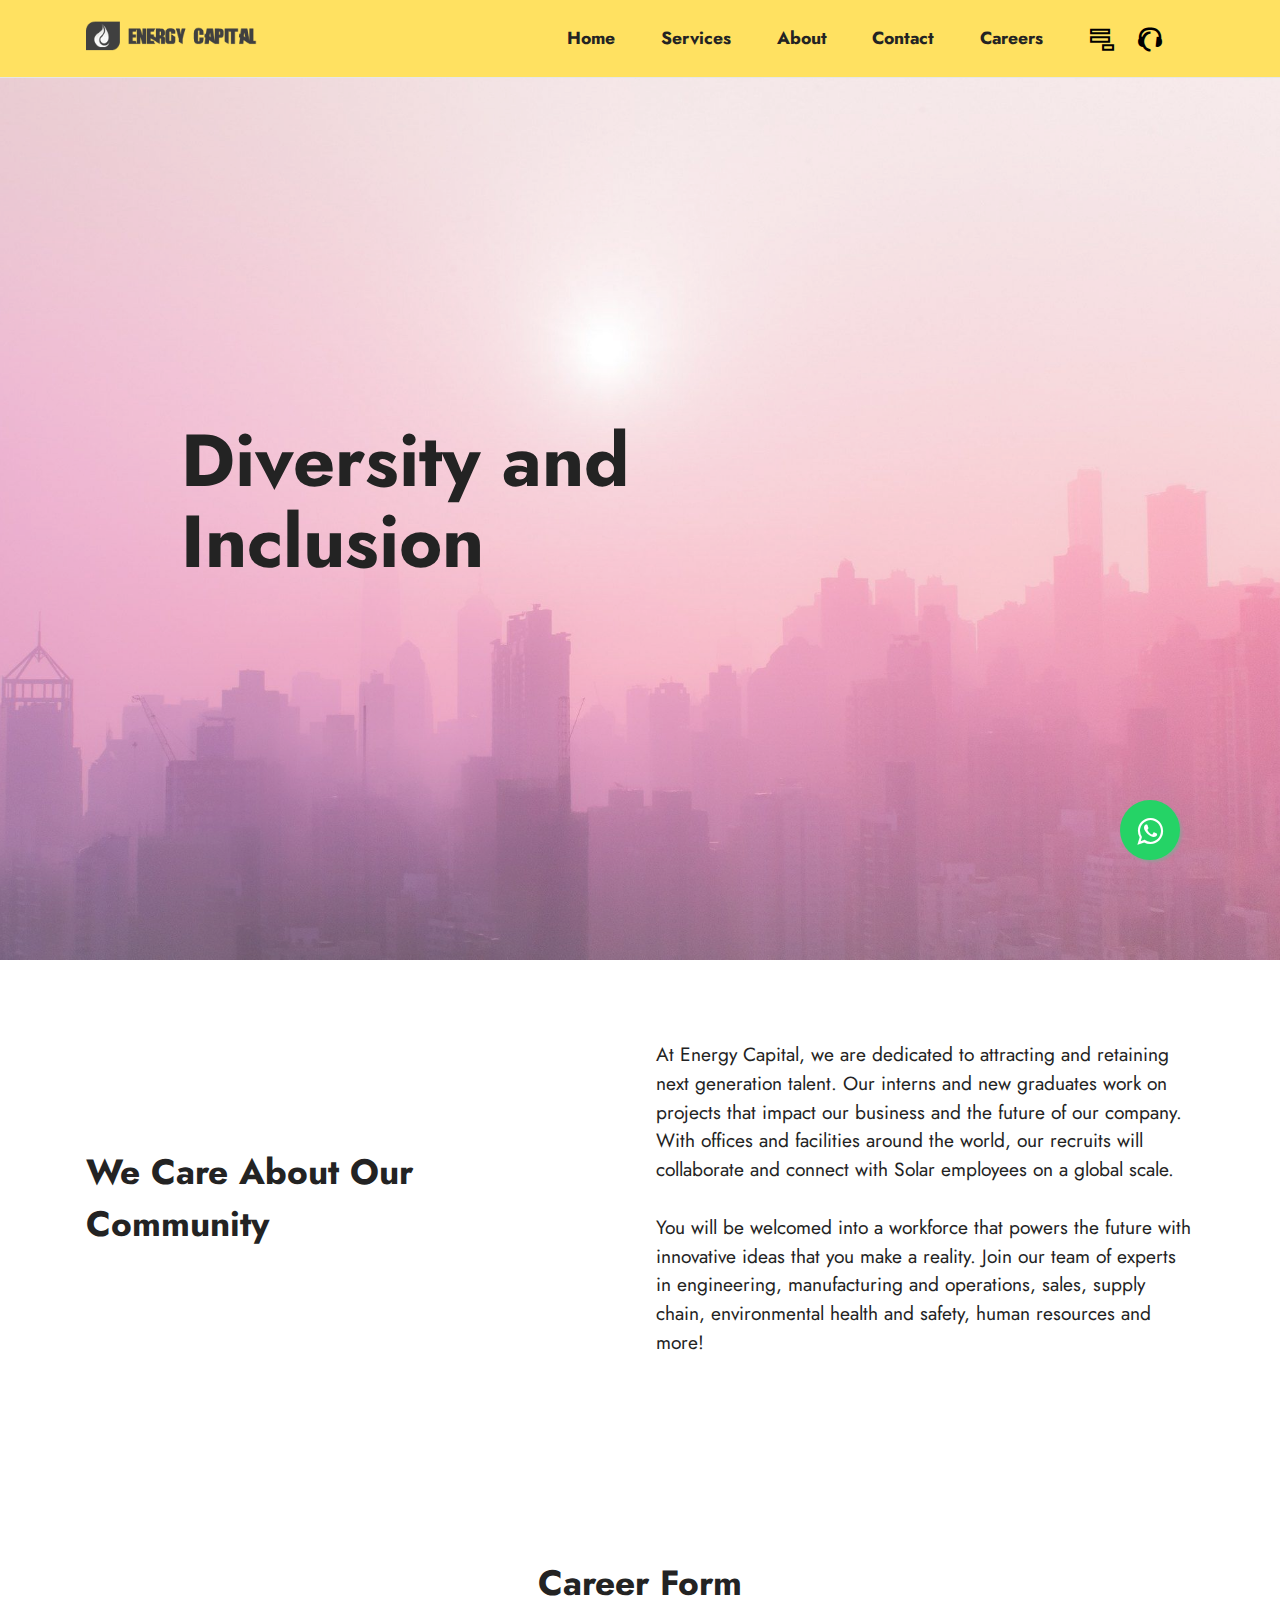
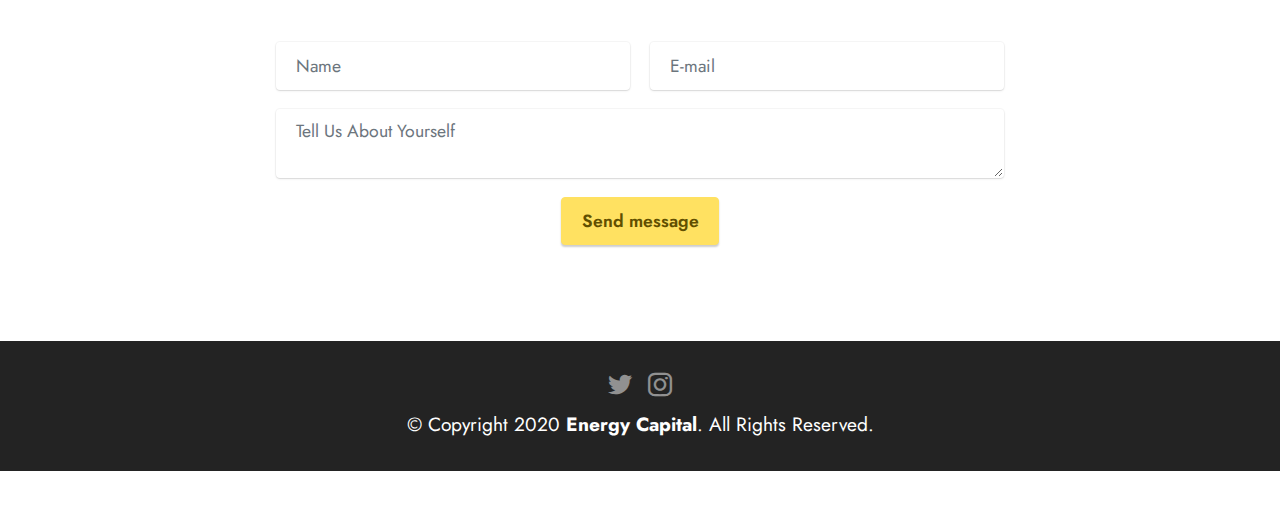
<file: careers.html>
<!DOCTYPE html>
<html  >
<head>
  <!-- Site made with Mobirise Website Builder v5.3.5, https://mobirise.com -->
  <meta charset="UTF-8">
  <meta http-equiv="X-UA-Compatible" content="IE=edge">
  <meta name="generator" content="Mobirise v5.3.5, mobirise.com">
  <meta name="twitter:card" content="summary_large_image"/>
  <meta name="twitter:image:src" content="assets/images/careers-meta.png">
  <meta property="og:image" content="assets/images/careers-meta.png">
  <meta name="twitter:title" content="Jobs">
  <meta name="viewport" content="width=device-width, initial-scale=1, minimum-scale=1">
  <link rel="shortcut icon" href="assets/images/favicon-52x47.png" type="image/x-icon">
  <meta name="description" content="Our foundation is our people. We value individual contributions and emphasize safety in all aspects of our business. When you join the Energy Capital team, you become part of the family">
  
  
  <title>Jobs</title>
  <link rel="stylesheet" href="assets/web/assets/mobirise-icons2/mobirise2.css">
  <link rel="stylesheet" href="assets/tether/tether.min.css">
  <link rel="stylesheet" href="assets/bootstrap/css/bootstrap.min.css">
  <link rel="stylesheet" href="assets/bootstrap/css/bootstrap-grid.min.css">
  <link rel="stylesheet" href="assets/bootstrap/css/bootstrap-reboot.min.css">
  <link rel="stylesheet" href="assets/dropdown/css/style.css">
  <link rel="stylesheet" href="assets/formstyler/jquery.formstyler.css">
  <link rel="stylesheet" href="assets/formstyler/jquery.formstyler.theme.css">
  <link rel="stylesheet" href="assets/datepicker/jquery.datetimepicker.min.css">
  <link rel="stylesheet" href="assets/socicon/css/styles.css">
  <link rel="stylesheet" href="assets/theme/css/style.css">
  <link rel="preload" href="https://fonts.googleapis.com/css?family=Jost:100,200,300,400,500,600,700,800,900,100i,200i,300i,400i,500i,600i,700i,800i,900i&display=swap" as="style" onload="this.onload=null;this.rel='stylesheet'">
  <noscript><link rel="stylesheet" href="https://fonts.googleapis.com/css?family=Jost:100,200,300,400,500,600,700,800,900,100i,200i,300i,400i,500i,600i,700i,800i,900i&display=swap"></noscript>
  <link rel="preload" href="https://fonts.googleapis.com/css?family=Oswald:200,300,400,500,600,700&display=swap" as="style" onload="this.onload=null;this.rel='stylesheet'">
  <noscript><link rel="stylesheet" href="https://fonts.googleapis.com/css?family=Oswald:200,300,400,500,600,700&display=swap"></noscript>
  <link rel="preload" as="style" href="assets/mobirise/css/mbr-additional.css"><link rel="stylesheet" href="assets/mobirise/css/mbr-additional.css" type="text/css">
  
  
  
  
</head>
<body>
  
  <section class="menu cid-s48OLK6784" once="menu" id="menu1-1g">
    
    <nav class="navbar navbar-dropdown navbar-fixed-top navbar-expand-lg">
        <div class="container">
            <div class="navbar-brand">
                <span class="navbar-logo">
                    <a href="index.html">
                        <img src="assets/images/favi-264x81.png" alt="Mobirise" style="height: 3.8rem;">
                    </a>
                </span>
                
            </div>
            <button class="navbar-toggler" type="button" data-toggle="collapse" data-target="#navbarSupportedContent" aria-controls="navbarNavAltMarkup" aria-expanded="false" aria-label="Toggle navigation">
                <div class="hamburger">
                    <span></span>
                    <span></span>
                    <span></span>
                    <span></span>
                </div>
            </button>
            <div class="collapse navbar-collapse" id="navbarSupportedContent">
                <ul class="navbar-nav nav-dropdown nav-right" data-app-modern-menu="true"><li class="nav-item"><a class="nav-link link text-black text-primary display-4" href="index.html"><strong>Home</strong></a></li><li class="nav-item"><a class="nav-link link text-black text-primary display-4" href="services.html"><strong>Services</strong></a></li><li class="nav-item"><a class="nav-link link text-black text-primary display-4" href="about.html" aria-expanded="true"><strong>About</strong></a></li><li class="nav-item"><a class="nav-link link text-black text-primary display-4" href="contact.html"><strong>Contact</strong></a></li><li class="nav-item"><a class="nav-link link text-black text-primary display-4" href="careers.html"><strong>Careers</strong><strong></strong></a></li></ul>
                <div class="icons-menu">
                    <a class="iconfont-wrapper" href="assets/files/Energy-CapitalCovid-19.pdf" target="_blank">
                        <span class="p-2 mbr-iconfont corona-icon-ee corona-icon mobi-mbri-add-submenu mobi-mbri"></span>
                    </a>
                    <a class="iconfont-wrapper" href="tel:+12065043570">
                        <span class="p-2 mbr-iconfont corona-icon-76 corona-icon socicon-traxsource socicon"></span>
                    </a>
                    
                    
                </div>
                
            </div>
        </div>
    </nav>

</section>

<section class="header13 cid-sqNrc0ft34 mbr-fullscreen" id="header13-1z">

    

    <div class="mbr-overlay" style="opacity: 0.2; background-color: rgb(255, 255, 255);"></div>

    <div class="align-center container">
        <div class="row justify-content-center">
            <div class="col-12 col-lg-10">
                <h1 class="mbr-section-title mbr-fonts-style mb-3 display-1"><strong>Diversity and <br>Inclusion</strong></h1>
                
                
                
                
            </div>
        </div>
    </div>
</section>

<section class="content10 cid-sqNufSAG69" id="content10-21">
    
    <div class="container">
        <div class="row justify-content-center">
            <div class="col-12 col-md">
                
                <h6 class="mbr-section-subtitle mbr-fonts-style mb-4 display-5"><strong><br><br>We Care About Our <br>Community</strong></h6>
            </div>
            <div class="col-md-12 col-lg-6">
                <p class="mbr-text mbr-fonts-style display-7">At Energy Capital, we are dedicated to attracting and retaining next generation talent. Our interns and new graduates work on projects that impact our business and the future of our company. With offices and facilities around the world, our recruits will collaborate and connect with Solar employees on a global scale. 
<br>
<br>You will be welcomed into a workforce that powers the future with innovative ideas that you make a reality. Join our team of experts in engineering, manufacturing and operations, sales, supply chain, environmental health and safety, human resources and more!</p>
            </div>
        </div>
    </div>
</section>

<section class="form5 cid-sqNu0HbkxU" id="form5-20">
    
    
    <div class="container">
        <div class="mbr-section-head">
            
            <h4 class="mbr-section-subtitle mbr-fonts-style align-center mb-0 mt-2 display-5"><strong>
                Career Form</strong></h4>
        </div>
        <div class="row justify-content-center mt-4">
            <div class="col-lg-8 mx-auto mbr-form" data-form-type="formoid">
                <form action="https://mobirise.eu/" method="POST" class="mbr-form form-with-styler" data-form-title="Form Name"><input type="hidden" name="email" data-form-email="true" value="nOiT6a2I2/bmrsq76Btosdz4ZA8UdL/Y3Ac7f5o95xy7BHUcPvnmChhl2sABHS1FANz1gvFaprm4/W+cqoWDngvnYkXP+ZLI/43bnMLbmah8W5INxh6QeaWwoI4qvgYF">
                    <div class="row">
                        <div hidden="hidden" data-form-alert="" class="alert alert-success col-12">Thanks for filling out the form!
Our HR Rep would contact you Shortly</div>
                        <div hidden="hidden" data-form-alert-danger="" class="alert alert-danger col-12">Oops...! some
                            problem!</div>
                    </div>
                    <div class="dragArea row">
                        <div class="col-md col-sm-12 form-group" data-for="name">
                            <input type="text" name="name" placeholder="Name" data-form-field="name" class="form-control" value="" id="name-form5-20">
                        </div>
                        <div class="col-md col-sm-12 form-group" data-for="email">
                            <input type="email" name="email" placeholder="E-mail" data-form-field="email" class="form-control" value="" id="email-form5-20">
                        </div>
                        
                        <div class="col-12 form-group" data-for="textarea">
                            <textarea name="textarea" placeholder="Tell Us About Yourself" data-form-field="textarea" class="form-control" id="textarea-form5-20"></textarea>
                        </div>
                        <div class="col-lg-12 col-md-12 col-sm-12 align-center mbr-section-btn"><button type="submit" class="btn btn-warning display-4">Send message</button></div>
                    </div>
                </form>
            </div>
        </div>
    </div>
</section>

<section class="_customHTML cid-sqMAZvdwx7" id="whatsbutton-1r">
 
  
     
  <div class="whatapp">
		<link rel="stylesheet" href="https://maxcdn.bootstrapcdn.com/font-awesome/4.5.0/css/font-awesome.min.css">
<a class="float" target="_blank" href="https://api.whatsapp.com/send?phone=+12065043570&text=Hello ! I would like more information on your Careers opennings">
<i class="fa fa-whatsapp my-float"></i>
</a>
	</div>
  



 <div style="padding:1rem; background-color:#c1c1c1;" class="hidden">
   <div class="align-center">
       <h10>
          <br>
           <br><br><br><br><br>Whatsapp Button<br><br>Click the "gear" icon to change the layout of the Whatsapp Button. This text will be removed on preview/publish.<br><br>

<svg id="svg" version="1.1" xmlns="http://www.w3.org/2000/svg" xmlns:xlink="http://www.w3.org/1999/xlink" width="150" viewBox="0, 0, 400,383.33333333333337">
<g id="svgg">
<path id="path0" d="M37.210 6.152 C 35.603 6.521,34.673 7.586,34.092 9.720 C 33.330 12.516,33.825 95.736,34.612 97.241 C 35.870 99.644,28.382 99.467,134.420 99.600 C 199.138 99.681,231.925 99.852,232.882 100.115 C 235.440 100.816,235.350 101.661,230.295 124.449 C 224.368 151.170,212.070 208.952,209.422 222.521 C 207.800 230.833,207.905 232.790,209.971 232.790 C 211.891 232.790,209.325 235.910,254.122 179.099 C 277.812 149.054,289.953 133.596,295.689 126.174 C 297.890 123.327,306.521 112.368,314.870 101.822 C 367.957 34.759,386.363 11.054,386.765 9.224 C 387.073 7.820,386.446 6.596,385.169 6.111 C 383.972 5.656,39.193 5.697,37.210 6.152 M382.917 8.569 C 384.519 9.741,380.855 14.580,323.489 87.057 C 313.389 99.818,299.260 117.766,292.092 126.942 C 279.051 143.636,265.977 160.258,245.456 186.236 C 239.439 193.853,229.856 206.001,224.162 213.231 C 210.292 230.840,210.188 230.897,212.490 219.587 C 217.028 197.295,227.371 148.754,232.598 125.216 C 237.896 101.359,238.065 99.524,235.099 97.991 C 234.120 97.484,228.193 97.405,188.034 97.358 C 75.294 97.227,37.576 96.911,36.978 96.092 C 36.161 94.974,36.161 10.490,36.978 9.373 C 37.513 8.642,38.883 8.626,116.843 8.435 C 301.952 7.984,382.171 8.024,382.917 8.569 M81.622 108.821 C 107.636 108.875,150.091 108.875,175.966 108.821 C 201.840 108.766,180.556 108.722,128.667 108.722 C 76.779 108.722,55.608 108.766,81.622 108.821 M177.885 157.718 C 177.182 158.404,174.020 162.244,170.860 166.251 C 167.700 170.259,164.939 173.732,164.724 173.970 C 164.509 174.207,161.918 177.468,158.965 181.217 C 156.012 184.965,150.834 191.512,147.459 195.767 C 144.084 200.021,139.856 205.359,138.063 207.629 C 129.342 218.668,112.627 239.779,108.533 244.926 C 107.162 246.650,103.624 251.125,100.671 254.870 C 97.718 258.615,93.156 264.369,90.533 267.657 C 87.910 270.944,79.126 282.263,71.012 292.809 C 62.899 303.356,50.820 318.802,44.170 327.133 C 28.112 347.253,23.297 353.336,21.093 356.284 C 20.566 356.990,18.921 359.133,17.439 361.046 C 6.762 374.827,3.520 379.694,4.240 380.859 C 4.652 381.526,352.012 381.883,353.760 381.218 L 354.749 380.843 354.547 336.442 C 354.330 288.424,354.421 291.066,352.956 290.282 C 351.831 289.680,309.260 289.563,226.846 289.934 C 183.386 290.130,157.086 289.826,155.238 289.106 C 153.350 288.370,153.375 288.079,156.655 272.483 C 157.410 268.897,158.183 265.187,158.374 264.238 C 159.208 260.094,161.885 247.419,162.221 246.021 C 162.651 244.231,164.430 235.954,166.258 227.229 C 166.966 223.854,167.895 219.453,168.324 217.450 C 168.753 215.446,169.619 211.390,170.249 208.437 C 170.879 205.484,171.843 200.997,172.391 198.466 C 172.938 195.935,173.542 193.087,173.734 192.138 C 173.925 191.189,174.694 187.478,175.444 183.893 C 181.253 156.107,181.424 154.270,177.885 157.718 M334.899 284.838 C 335.479 284.926,336.429 284.926,337.009 284.838 C 337.589 284.751,337.114 284.679,335.954 284.679 C 334.794 284.679,334.319 284.751,334.899 284.838 " stroke="none" fill="#b3b3b3" fill-rule="evenodd">
</path>
<path id="path1" d="M116.843 8.435 C 38.883 8.626,37.513 8.642,36.978 9.373 C 36.161 10.490,36.161 94.974,36.978 96.092 C 37.576 96.911,75.294 97.227,188.034 97.358 C 228.193 97.405,234.120 97.484,235.099 97.991 C 238.065 99.524,237.896 101.359,232.598 125.216 C 227.371 148.754,217.028 197.295,212.490 219.587 C 210.188 230.897,210.292 230.840,224.162 213.231 C 229.856 206.001,239.439 193.853,245.456 186.236 C 265.977 160.258,279.051 143.636,292.092 126.942 C 299.260 117.766,313.389 99.818,323.489 87.057 C 380.855 14.580,384.519 9.741,382.917 8.569 C 382.171 8.024,301.952 7.984,116.843 8.435 " stroke="none" fill="#4c4c4c" fill-rule="evenodd">
</path>
<path id="path2" d="M24.582 1.208 C 24.285 2.061,24.165 16.987,24.175 52.119 C 24.189 104.381,24.198 104.667,25.856 107.198 C 27.312 109.419,21.600 109.300,126.819 109.300 C 187.817 109.300,223.202 109.435,223.202 109.666 C 223.202 109.868,221.385 118.791,219.165 129.496 C 216.944 140.200,215.208 149.171,215.308 149.431 C 215.408 149.690,215.358 149.957,215.197 150.023 C 214.865 150.160,213.651 155.819,204.600 199.407 C 201.952 212.158,199.872 222.815,199.977 223.088 C 200.082 223.362,199.980 223.586,199.752 223.586 C 199.516 223.586,199.414 223.996,199.516 224.531 C 199.615 225.051,199.582 225.526,199.442 225.586 C 199.151 225.710,198.557 228.337,196.119 240.268 C 195.171 244.909,194.060 250.029,193.650 251.646 C 191.455 260.308,193.965 264.453,200.009 262.145 C 201.966 261.398,201.889 261.486,213.429 246.788 C 220.801 237.399,226.824 229.751,236.050 218.064 C 240.748 212.113,252.094 197.659,269.799 175.072 C 275.255 168.111,284.303 156.570,289.907 149.425 C 295.511 142.279,303.979 131.474,308.725 125.414 C 321.361 109.277,325.827 103.583,336.629 89.833 C 342.331 82.576,346.237 77.280,346.078 77.022 C 345.919 76.764,345.976 76.688,346.216 76.836 C 346.447 76.979,347.760 75.626,349.227 73.732 C 350.658 71.885,353.101 68.781,354.656 66.833 C 356.329 64.739,357.370 63.109,357.206 62.843 C 357.041 62.576,357.094 62.496,357.336 62.646 C 357.872 62.977,368.666 49.199,368.315 48.632 C 368.164 48.388,368.223 48.310,368.450 48.451 C 368.674 48.589,373.706 42.505,379.897 34.608 C 385.973 26.858,392.261 18.965,393.871 17.066 C 395.480 15.168,397.517 12.693,398.398 11.567 L 400.000 9.519 400.000 4.759 L 400.000 0.000 212.502 0.000 L 25.003 0.000 24.582 1.208 M385.169 6.111 C 386.446 6.596,387.073 7.820,386.765 9.224 C 386.363 11.054,367.957 34.759,314.870 101.822 C 306.521 112.368,297.890 123.327,295.689 126.174 C 289.953 133.596,277.812 149.054,254.122 179.099 C 209.325 235.910,211.891 232.790,209.971 232.790 C 207.905 232.790,207.800 230.833,209.422 222.521 C 212.070 208.952,224.368 151.170,230.295 124.449 C 235.350 101.661,235.440 100.816,232.882 100.115 C 231.925 99.852,199.138 99.681,134.420 99.600 C 28.382 99.467,35.870 99.644,34.612 97.241 C 33.825 95.736,33.330 12.516,34.092 9.720 C 34.673 7.586,35.603 6.521,37.210 6.152 C 39.193 5.697,383.972 5.656,385.169 6.111 M175.966 108.821 C 150.091 108.875,107.636 108.875,81.622 108.821 C 55.608 108.766,76.779 108.722,128.667 108.722 C 180.556 108.722,201.840 108.766,175.966 108.821 M180.735 144.991 C 179.413 145.394,178.766 146.116,171.634 155.164 C 166.035 162.266,160.321 169.481,152.304 179.573 C 148.329 184.577,145.792 188.088,145.958 188.357 C 146.118 188.615,146.070 188.703,145.844 188.563 C 145.295 188.224,144.060 189.684,144.413 190.256 C 144.585 190.533,144.541 190.624,144.307 190.478 C 143.770 190.147,136.792 198.920,137.142 199.485 C 137.301 199.742,137.247 199.823,137.013 199.678 C 136.474 199.345,127.972 210.042,128.323 210.610 C 128.476 210.857,128.426 210.944,128.208 210.810 C 127.996 210.679,125.945 212.939,123.650 215.832 C 121.355 218.726,116.830 224.412,113.595 228.469 C 110.061 232.902,107.824 236.025,107.991 236.295 C 108.151 236.554,108.103 236.641,107.877 236.502 C 107.327 236.162,106.092 237.623,106.445 238.194 C 106.613 238.465,106.574 238.562,106.354 238.426 C 106.145 238.297,104.765 239.694,103.288 241.531 C 96.608 249.837,76.645 275.196,70.771 282.838 C 67.204 287.478,62.325 293.824,59.929 296.939 C 57.436 300.180,55.688 302.790,55.842 303.039 C 55.996 303.289,55.941 303.369,55.712 303.227 C 55.170 302.893,54.322 303.975,54.676 304.549 C 54.843 304.818,54.798 304.908,54.569 304.766 C 54.020 304.427,52.785 305.888,53.138 306.459 C 53.307 306.733,53.266 306.827,53.039 306.686 C 52.524 306.368,45.925 314.778,46.261 315.323 C 46.416 315.573,46.348 315.638,46.095 315.482 C 45.595 315.173,22.023 344.549,22.104 345.380 C 22.133 345.675,22.027 345.837,21.868 345.738 C 21.392 345.444,20.226 346.987,20.539 347.494 C 20.712 347.773,20.668 347.862,20.431 347.716 C 20.071 347.493,14.984 353.821,7.143 364.244 C 5.466 366.473,4.298 368.371,4.451 368.618 C 4.610 368.875,4.551 368.949,4.308 368.799 C 4.071 368.653,3.080 369.715,1.982 371.294 L 0.069 374.044 0.025 378.776 L -0.020 383.509 180.335 383.509 L 360.690 383.509 360.580 337.776 C 360.460 288.005,360.498 288.865,358.312 286.446 C 355.732 283.591,359.250 283.754,301.092 283.791 C 272.531 283.809,249.028 283.908,248.862 284.010 C 247.895 284.608,161.482 283.949,160.872 283.340 C 160.729 283.196,161.071 280.888,161.632 278.211 C 162.193 275.534,162.558 273.098,162.443 272.798 C 162.327 272.497,162.365 272.333,162.526 272.433 C 162.687 272.532,163.297 270.255,163.881 267.371 C 164.465 264.488,167.099 252.044,169.734 239.719 C 172.369 227.393,174.442 217.093,174.340 216.829 C 174.239 216.565,174.296 216.294,174.468 216.228 C 174.932 216.048,176.895 206.412,176.573 205.891 C 176.400 205.611,176.462 205.545,176.738 205.716 C 177.004 205.880,177.181 205.740,177.181 205.367 C 177.181 205.025,178.123 200.312,179.274 194.894 C 183.691 174.105,185.667 164.276,185.737 162.744 C 185.777 161.869,185.963 161.247,186.149 161.360 C 186.336 161.474,186.409 161.024,186.312 160.361 C 186.214 159.699,186.256 159.156,186.405 159.156 C 186.650 159.156,187.185 156.010,187.710 151.486 C 188.291 146.478,185.225 143.623,180.735 144.991 M180.249 158.438 C 180.249 160.249,178.966 167.046,175.444 183.893 C 174.694 187.478,173.925 191.189,173.734 192.138 C 173.542 193.087,172.938 195.935,172.391 198.466 C 171.843 200.997,170.879 205.484,170.249 208.437 C 169.619 211.390,168.753 215.446,168.324 217.450 C 167.895 219.453,166.966 223.854,166.258 227.229 C 164.430 235.954,162.651 244.231,162.221 246.021 C 161.885 247.419,159.208 260.094,158.374 264.238 C 158.183 265.187,157.410 268.897,156.655 272.483 C 153.375 288.079,153.350 288.370,155.238 289.106 C 157.086 289.826,183.386 290.130,226.846 289.934 C 309.260 289.563,351.831 289.680,352.956 290.282 C 354.421 291.066,354.330 288.424,354.547 336.442 L 354.749 380.843 353.760 381.218 C 352.012 381.883,4.652 381.526,4.240 380.859 C 3.520 379.694,6.762 374.827,17.439 361.046 C 18.921 359.133,20.566 356.990,21.093 356.284 C 23.297 353.336,28.112 347.253,44.170 327.133 C 50.820 318.802,62.899 303.356,71.012 292.809 C 79.126 282.263,87.910 270.944,90.533 267.657 C 93.156 264.369,97.718 258.615,100.671 254.870 C 103.624 251.125,107.162 246.650,108.533 244.926 C 112.627 239.779,129.342 218.668,138.063 207.629 C 139.856 205.359,144.084 200.021,147.459 195.767 C 150.834 191.512,156.012 184.965,158.965 181.217 C 161.918 177.468,164.509 174.207,164.724 173.970 C 164.939 173.732,167.700 170.259,170.860 166.251 C 179.198 155.678,180.249 154.803,180.249 158.438 M337.009 284.838 C 336.429 284.926,335.479 284.926,334.899 284.838 C 334.319 284.751,334.794 284.679,335.954 284.679 C 337.114 284.679,337.589 284.751,337.009 284.838" stroke="none" fill="#fafafa" fill-rule="evenodd">
</path>
    </g>
           </svg>
           <br><br><br>
       </h10>				
    </div>
  </div>  
</section>

<section class="footer3 cid-s48P1Icc8J" once="footers" id="footer3-1h">

    

    

    <div class="container">
        <div class="media-container-row align-center mbr-white">
            
            <div class="row social-row">
                <div class="social-list align-right pb-2">
                    
                    
                    
                    
                    
                    
                <div class="soc-item">
                        <a href="https://twitter.com" target="_blank">
                            <span class="mbr-iconfont mbr-iconfont-social socicon-twitter socicon"></span>
                        </a>
                    </div><div class="soc-item">
                        <a href="https://instagram.com/" target="_blank">
                            <span class="mbr-iconfont mbr-iconfont-social socicon-instagram socicon"></span>
                        </a>
                    </div></div>
            </div>
            <div class="row row-copirayt">
                <p class="mbr-text mb-0 mbr-fonts-style mbr-white align-center display-7">
                    © Copyright 2020 <strong>Energy Capital</strong>. All Rights Reserved.
                </p>
            </div>
        </div>
    </div>
</section><section style="background-color: #fff; font-family: -apple-system, BlinkMacSystemFont, 'Segoe UI', 'Roboto', 'Helvetica Neue', Arial, sans-serif; color:#aaa; font-size:12px; padding: 0; align-items: center; display: flex;"><a href=" " style="flex: 1 1; height: 3rem; padding-left: 1rem;"></a><p style="flex: 0 0 auto; margin:0; padding-right:1rem;">  <a href="https://mobirise.site/u" style="color:#aaa;"> </a>  </p></section><script src="assets/web/assets/jquery/jquery.min.js"></script>  <script src="assets/popper/popper.min.js"></script>  <script src="assets/tether/tether.min.js"></script>  <script src="assets/bootstrap/js/bootstrap.min.js"></script>  <script src="assets/smoothscroll/smooth-scroll.js"></script>  <script src="assets/dropdown/js/nav-dropdown.js"></script>  <script src="assets/dropdown/js/navbar-dropdown.js"></script>  <script src="assets/touchswipe/jquery.touch-swipe.min.js"></script>  <script src="assets/formstyler/jquery.formstyler.js"></script>  <script src="assets/formstyler/jquery.formstyler.min.js"></script>  <script src="assets/datepicker/jquery.datetimepicker.full.js"></script>  <script src="assets/theme/js/script.js"></script>  <script src="assets/formoid/formoid.min.js"></script>  
  
  
</body>
</html>
</file>
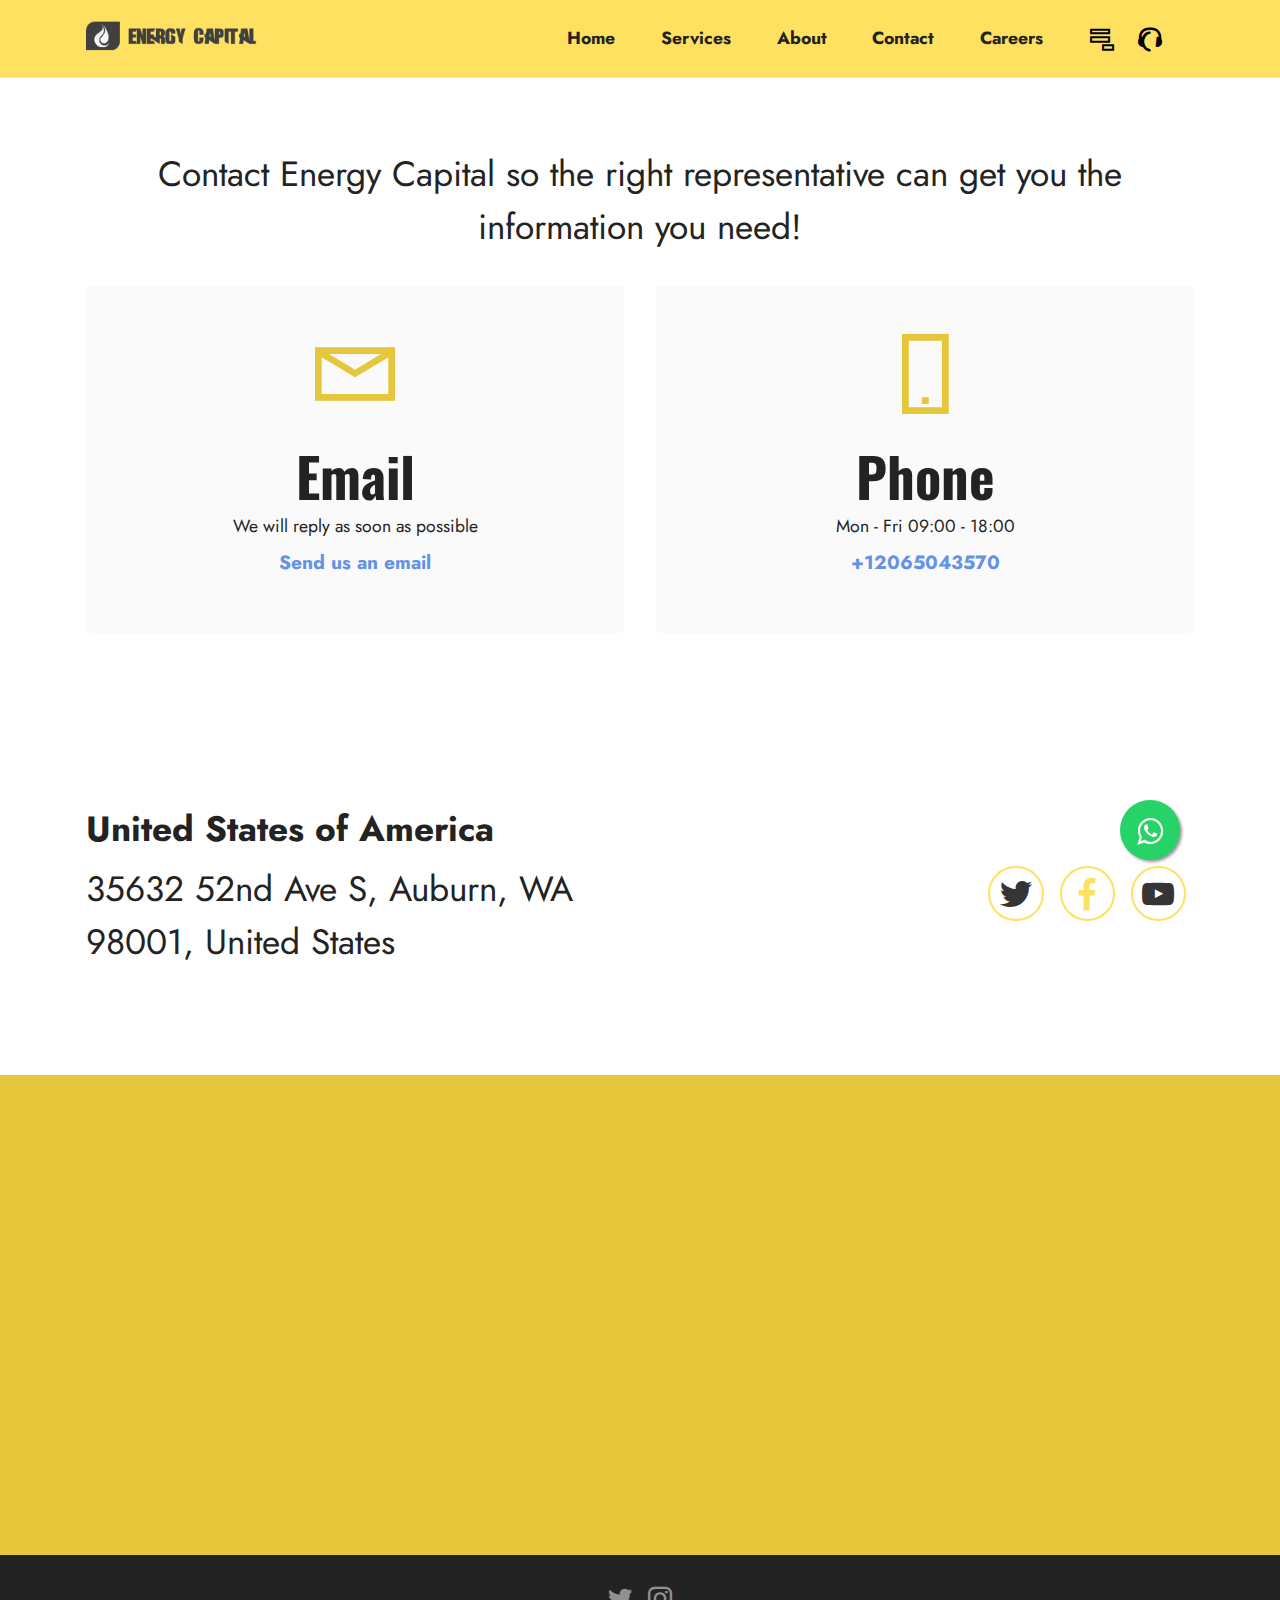
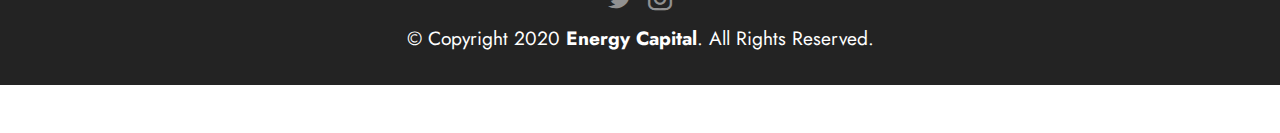
<file: contact.html>
<!DOCTYPE html>
<html  >
<head>
  <!-- Site made with Mobirise Website Builder v5.3.5, https://mobirise.com -->
  <meta charset="UTF-8">
  <meta http-equiv="X-UA-Compatible" content="IE=edge">
  <meta name="generator" content="Mobirise v5.3.5, mobirise.com">
  <meta name="twitter:card" content="summary_large_image"/>
  <meta name="twitter:image:src" content="assets/images/contact-meta.jpg">
  <meta property="og:image" content="assets/images/contact-meta.jpg">
  <meta name="twitter:title" content="Contact">
  <meta name="viewport" content="width=device-width, initial-scale=1, minimum-scale=1">
  <link rel="shortcut icon" href="assets/images/favicon-52x47.png" type="image/x-icon">
  <meta name="description" content="Contact Solar Turbines so the right representative can get you the information you need!">
  
  
  <title>Contact</title>
  <link rel="stylesheet" href="assets/web/assets/mobirise-icons2/mobirise2.css">
  <link rel="stylesheet" href="assets/tether/tether.min.css">
  <link rel="stylesheet" href="assets/bootstrap/css/bootstrap.min.css">
  <link rel="stylesheet" href="assets/bootstrap/css/bootstrap-grid.min.css">
  <link rel="stylesheet" href="assets/bootstrap/css/bootstrap-reboot.min.css">
  <link rel="stylesheet" href="assets/dropdown/css/style.css">
  <link rel="stylesheet" href="assets/socicon/css/styles.css">
  <link rel="stylesheet" href="assets/theme/css/style.css">
  <link rel="preload" href="https://fonts.googleapis.com/css?family=Jost:100,200,300,400,500,600,700,800,900,100i,200i,300i,400i,500i,600i,700i,800i,900i&display=swap" as="style" onload="this.onload=null;this.rel='stylesheet'">
  <noscript><link rel="stylesheet" href="https://fonts.googleapis.com/css?family=Jost:100,200,300,400,500,600,700,800,900,100i,200i,300i,400i,500i,600i,700i,800i,900i&display=swap"></noscript>
  <link rel="preload" href="https://fonts.googleapis.com/css?family=Oswald:200,300,400,500,600,700&display=swap" as="style" onload="this.onload=null;this.rel='stylesheet'">
  <noscript><link rel="stylesheet" href="https://fonts.googleapis.com/css?family=Oswald:200,300,400,500,600,700&display=swap"></noscript>
  <link rel="preload" as="style" href="assets/mobirise/css/mbr-additional.css"><link rel="stylesheet" href="assets/mobirise/css/mbr-additional.css" type="text/css">
  
  
  
  
</head>
<body>
  
  <section class="menu cid-s48OLK6784" once="menu" id="menu1-1e">
    
    <nav class="navbar navbar-dropdown navbar-fixed-top navbar-expand-lg">
        <div class="container">
            <div class="navbar-brand">
                <span class="navbar-logo">
                    <a href="index.html">
                        <img src="assets/images/favi-264x81.png" alt="Mobirise" style="height: 3.8rem;">
                    </a>
                </span>
                
            </div>
            <button class="navbar-toggler" type="button" data-toggle="collapse" data-target="#navbarSupportedContent" aria-controls="navbarNavAltMarkup" aria-expanded="false" aria-label="Toggle navigation">
                <div class="hamburger">
                    <span></span>
                    <span></span>
                    <span></span>
                    <span></span>
                </div>
            </button>
            <div class="collapse navbar-collapse" id="navbarSupportedContent">
                <ul class="navbar-nav nav-dropdown nav-right" data-app-modern-menu="true"><li class="nav-item"><a class="nav-link link text-black text-primary display-4" href="index.html"><strong>Home</strong></a></li><li class="nav-item"><a class="nav-link link text-black text-primary display-4" href="services.html"><strong>Services</strong></a></li><li class="nav-item"><a class="nav-link link text-black text-primary display-4" href="about.html" aria-expanded="true"><strong>About</strong></a></li><li class="nav-item"><a class="nav-link link text-black text-primary display-4" href="contact.html"><strong>Contact</strong></a></li><li class="nav-item"><a class="nav-link link text-black text-primary display-4" href="careers.html"><strong>Careers</strong><strong></strong></a></li></ul>
                <div class="icons-menu">
                    <a class="iconfont-wrapper" href="assets/files/Energy-CapitalCovid-19.pdf" target="_blank">
                        <span class="p-2 mbr-iconfont corona-icon-ee corona-icon mobi-mbri-add-submenu mobi-mbri"></span>
                    </a>
                    <a class="iconfont-wrapper" href="tel:+12065043570">
                        <span class="p-2 mbr-iconfont corona-icon-76 corona-icon socicon-traxsource socicon"></span>
                    </a>
                    
                    
                </div>
                
            </div>
        </div>
    </nav>

</section>

<section class="contacts1 cid-sqMkmwAbmT" id="contacts1-1n">

    

    
    <div class="container">
        <div class="mbr-section-head">
            
            <h4 class="mbr-section-subtitle mbr-fonts-style align-center mb-0 mt-2 display-5">Contact Energy Capital so the right representative can get you the information you need!</h4>
        </div>
        <div class="row justify-content-center mt-4">
            <div class="card col-12 col-lg-6">
                <div class="card-wrapper">
                    <div class="card-box align-center">
                        <div class="image-wrapper">
                            <a href="mailto:info@energyfirstcapital.cf"><span class="mbr-iconfont mobi-mbri-letter mobi-mbri" style="color: rgb(230, 198, 59); fill: rgb(230, 198, 59);"></span></a>
                        </div>
                        <h4 class="card-title mbr-fonts-style mb-2 display-2">
                            <strong>Email</strong>
                        </h4>
                        <p class="mbr-text mbr-fonts-style mb-2 display-4">
                            We will reply as soon as possible</p>
                        <h5 class="link mbr-fonts-style display-7"><a href="mailto:info@energyfirstcapital.cf" class="text-primary"><strong>Send us an
                                email</strong></a>
                        </h5>
                    </div>
                </div>
            </div>
            <div class="card col-12 col-lg-6">
                <div class="card-wrapper">
                    <div class="card-box align-center">
                        <div class="image-wrapper">
                            <a href="tel:+12065043570"><span class="mbr-iconfont mobi-mbri-mobile-2 mobi-mbri" style="color: rgb(230, 198, 59); fill: rgb(230, 198, 59);"></span></a>
                        </div>
                        <h4 class="card-title mbr-fonts-style align-center mb-2 display-2">
                            <strong>Phone</strong>
                        </h4>
                        <p class="mbr-text mbr-fonts-style mb-2 display-4">
                            Mon - Fri 09:00 - 18:00</p>
                        <h5 class="link mbr-black mbr-fonts-style display-7">
                            <a href="tel:+1(862) 314 0683" class="text-primary"><strong>+12065043570</strong></a></h5>
                    </div>
                </div>
            </div>
        </div>
    </div>
</section>

<section class="contacts4 cid-sqNhyCz1kf" id="contacts4-1v">

    

    

    <div class="container">
        <div class="row align-items-center justify-content-center">
            <div class="text-content col-12 col-md-6">
                <h2 class="mbr-section-title mbr-fonts-style display-5">
                    <strong>United States of America</strong></h2>
                <p class="mbr-text mbr-fonts-style display-5">35632 52nd Ave S, Auburn, WA 98001, United States</p>
            </div>
            <div class="icons d-flex align-items-center col-12 col-md-6 justify-content-end mt-md-0 mt-2 flex-wrap">
                <a href="https://twitter.com/mobirise" target="_blank">
                    <span class="mbr-iconfont mbr-iconfont-social socicon-twitter socicon" style="color: rgb(53, 53, 53); fill: rgb(53, 53, 53);"></span>
                </a>
                <a href="https://www.facebook.com/pages/Mobirise/1616226671953247" target="_blank">
                    <span class="socicon-facebook socicon mbr-iconfont mbr-iconfont-social"></span>
                </a>
                <a href="https://www.youtube.com/c/mobirise" target="_blank">
                    <span class="mbr-iconfont mbr-iconfont-social socicon-youtube socicon" style="color: rgb(53, 53, 53); fill: rgb(53, 53, 53);"></span>
                </a>
                
                
                
                
                
                
                
            </div>
        </div>
    </div>
    
</section>

<section class="_customHTML cid-sqMkvqmO5r" id="whatsbutton-1q">
 
  
     
  <div class="whatapp">
		<link rel="stylesheet" href="https://maxcdn.bootstrapcdn.com/font-awesome/4.5.0/css/font-awesome.min.css">
<a class="float" target="_blank" href="https://api.whatsapp.com/send?phone=+12065043570&text=Hello ! I would like more information on your Careers opennings">
<i class="fa fa-whatsapp my-float"></i>
</a>
	</div>
  



 <div style="padding:1rem; background-color:#c1c1c1;" class="hidden">
   <div class="align-center">
       <h10>
          <br>
           <br><br><br><br><br>Whatsapp Button<br><br>Click the "gear" icon to change the layout of the Whatsapp Button. This text will be removed on preview/publish.<br><br>

<svg id="svg" version="1.1" xmlns="http://www.w3.org/2000/svg" xmlns:xlink="http://www.w3.org/1999/xlink" width="150" viewBox="0, 0, 400,383.33333333333337">
<g id="svgg">
<path id="path0" d="M37.210 6.152 C 35.603 6.521,34.673 7.586,34.092 9.720 C 33.330 12.516,33.825 95.736,34.612 97.241 C 35.870 99.644,28.382 99.467,134.420 99.600 C 199.138 99.681,231.925 99.852,232.882 100.115 C 235.440 100.816,235.350 101.661,230.295 124.449 C 224.368 151.170,212.070 208.952,209.422 222.521 C 207.800 230.833,207.905 232.790,209.971 232.790 C 211.891 232.790,209.325 235.910,254.122 179.099 C 277.812 149.054,289.953 133.596,295.689 126.174 C 297.890 123.327,306.521 112.368,314.870 101.822 C 367.957 34.759,386.363 11.054,386.765 9.224 C 387.073 7.820,386.446 6.596,385.169 6.111 C 383.972 5.656,39.193 5.697,37.210 6.152 M382.917 8.569 C 384.519 9.741,380.855 14.580,323.489 87.057 C 313.389 99.818,299.260 117.766,292.092 126.942 C 279.051 143.636,265.977 160.258,245.456 186.236 C 239.439 193.853,229.856 206.001,224.162 213.231 C 210.292 230.840,210.188 230.897,212.490 219.587 C 217.028 197.295,227.371 148.754,232.598 125.216 C 237.896 101.359,238.065 99.524,235.099 97.991 C 234.120 97.484,228.193 97.405,188.034 97.358 C 75.294 97.227,37.576 96.911,36.978 96.092 C 36.161 94.974,36.161 10.490,36.978 9.373 C 37.513 8.642,38.883 8.626,116.843 8.435 C 301.952 7.984,382.171 8.024,382.917 8.569 M81.622 108.821 C 107.636 108.875,150.091 108.875,175.966 108.821 C 201.840 108.766,180.556 108.722,128.667 108.722 C 76.779 108.722,55.608 108.766,81.622 108.821 M177.885 157.718 C 177.182 158.404,174.020 162.244,170.860 166.251 C 167.700 170.259,164.939 173.732,164.724 173.970 C 164.509 174.207,161.918 177.468,158.965 181.217 C 156.012 184.965,150.834 191.512,147.459 195.767 C 144.084 200.021,139.856 205.359,138.063 207.629 C 129.342 218.668,112.627 239.779,108.533 244.926 C 107.162 246.650,103.624 251.125,100.671 254.870 C 97.718 258.615,93.156 264.369,90.533 267.657 C 87.910 270.944,79.126 282.263,71.012 292.809 C 62.899 303.356,50.820 318.802,44.170 327.133 C 28.112 347.253,23.297 353.336,21.093 356.284 C 20.566 356.990,18.921 359.133,17.439 361.046 C 6.762 374.827,3.520 379.694,4.240 380.859 C 4.652 381.526,352.012 381.883,353.760 381.218 L 354.749 380.843 354.547 336.442 C 354.330 288.424,354.421 291.066,352.956 290.282 C 351.831 289.680,309.260 289.563,226.846 289.934 C 183.386 290.130,157.086 289.826,155.238 289.106 C 153.350 288.370,153.375 288.079,156.655 272.483 C 157.410 268.897,158.183 265.187,158.374 264.238 C 159.208 260.094,161.885 247.419,162.221 246.021 C 162.651 244.231,164.430 235.954,166.258 227.229 C 166.966 223.854,167.895 219.453,168.324 217.450 C 168.753 215.446,169.619 211.390,170.249 208.437 C 170.879 205.484,171.843 200.997,172.391 198.466 C 172.938 195.935,173.542 193.087,173.734 192.138 C 173.925 191.189,174.694 187.478,175.444 183.893 C 181.253 156.107,181.424 154.270,177.885 157.718 M334.899 284.838 C 335.479 284.926,336.429 284.926,337.009 284.838 C 337.589 284.751,337.114 284.679,335.954 284.679 C 334.794 284.679,334.319 284.751,334.899 284.838 " stroke="none" fill="#b3b3b3" fill-rule="evenodd">
</path>
<path id="path1" d="M116.843 8.435 C 38.883 8.626,37.513 8.642,36.978 9.373 C 36.161 10.490,36.161 94.974,36.978 96.092 C 37.576 96.911,75.294 97.227,188.034 97.358 C 228.193 97.405,234.120 97.484,235.099 97.991 C 238.065 99.524,237.896 101.359,232.598 125.216 C 227.371 148.754,217.028 197.295,212.490 219.587 C 210.188 230.897,210.292 230.840,224.162 213.231 C 229.856 206.001,239.439 193.853,245.456 186.236 C 265.977 160.258,279.051 143.636,292.092 126.942 C 299.260 117.766,313.389 99.818,323.489 87.057 C 380.855 14.580,384.519 9.741,382.917 8.569 C 382.171 8.024,301.952 7.984,116.843 8.435 " stroke="none" fill="#4c4c4c" fill-rule="evenodd">
</path>
<path id="path2" d="M24.582 1.208 C 24.285 2.061,24.165 16.987,24.175 52.119 C 24.189 104.381,24.198 104.667,25.856 107.198 C 27.312 109.419,21.600 109.300,126.819 109.300 C 187.817 109.300,223.202 109.435,223.202 109.666 C 223.202 109.868,221.385 118.791,219.165 129.496 C 216.944 140.200,215.208 149.171,215.308 149.431 C 215.408 149.690,215.358 149.957,215.197 150.023 C 214.865 150.160,213.651 155.819,204.600 199.407 C 201.952 212.158,199.872 222.815,199.977 223.088 C 200.082 223.362,199.980 223.586,199.752 223.586 C 199.516 223.586,199.414 223.996,199.516 224.531 C 199.615 225.051,199.582 225.526,199.442 225.586 C 199.151 225.710,198.557 228.337,196.119 240.268 C 195.171 244.909,194.060 250.029,193.650 251.646 C 191.455 260.308,193.965 264.453,200.009 262.145 C 201.966 261.398,201.889 261.486,213.429 246.788 C 220.801 237.399,226.824 229.751,236.050 218.064 C 240.748 212.113,252.094 197.659,269.799 175.072 C 275.255 168.111,284.303 156.570,289.907 149.425 C 295.511 142.279,303.979 131.474,308.725 125.414 C 321.361 109.277,325.827 103.583,336.629 89.833 C 342.331 82.576,346.237 77.280,346.078 77.022 C 345.919 76.764,345.976 76.688,346.216 76.836 C 346.447 76.979,347.760 75.626,349.227 73.732 C 350.658 71.885,353.101 68.781,354.656 66.833 C 356.329 64.739,357.370 63.109,357.206 62.843 C 357.041 62.576,357.094 62.496,357.336 62.646 C 357.872 62.977,368.666 49.199,368.315 48.632 C 368.164 48.388,368.223 48.310,368.450 48.451 C 368.674 48.589,373.706 42.505,379.897 34.608 C 385.973 26.858,392.261 18.965,393.871 17.066 C 395.480 15.168,397.517 12.693,398.398 11.567 L 400.000 9.519 400.000 4.759 L 400.000 0.000 212.502 0.000 L 25.003 0.000 24.582 1.208 M385.169 6.111 C 386.446 6.596,387.073 7.820,386.765 9.224 C 386.363 11.054,367.957 34.759,314.870 101.822 C 306.521 112.368,297.890 123.327,295.689 126.174 C 289.953 133.596,277.812 149.054,254.122 179.099 C 209.325 235.910,211.891 232.790,209.971 232.790 C 207.905 232.790,207.800 230.833,209.422 222.521 C 212.070 208.952,224.368 151.170,230.295 124.449 C 235.350 101.661,235.440 100.816,232.882 100.115 C 231.925 99.852,199.138 99.681,134.420 99.600 C 28.382 99.467,35.870 99.644,34.612 97.241 C 33.825 95.736,33.330 12.516,34.092 9.720 C 34.673 7.586,35.603 6.521,37.210 6.152 C 39.193 5.697,383.972 5.656,385.169 6.111 M175.966 108.821 C 150.091 108.875,107.636 108.875,81.622 108.821 C 55.608 108.766,76.779 108.722,128.667 108.722 C 180.556 108.722,201.840 108.766,175.966 108.821 M180.735 144.991 C 179.413 145.394,178.766 146.116,171.634 155.164 C 166.035 162.266,160.321 169.481,152.304 179.573 C 148.329 184.577,145.792 188.088,145.958 188.357 C 146.118 188.615,146.070 188.703,145.844 188.563 C 145.295 188.224,144.060 189.684,144.413 190.256 C 144.585 190.533,144.541 190.624,144.307 190.478 C 143.770 190.147,136.792 198.920,137.142 199.485 C 137.301 199.742,137.247 199.823,137.013 199.678 C 136.474 199.345,127.972 210.042,128.323 210.610 C 128.476 210.857,128.426 210.944,128.208 210.810 C 127.996 210.679,125.945 212.939,123.650 215.832 C 121.355 218.726,116.830 224.412,113.595 228.469 C 110.061 232.902,107.824 236.025,107.991 236.295 C 108.151 236.554,108.103 236.641,107.877 236.502 C 107.327 236.162,106.092 237.623,106.445 238.194 C 106.613 238.465,106.574 238.562,106.354 238.426 C 106.145 238.297,104.765 239.694,103.288 241.531 C 96.608 249.837,76.645 275.196,70.771 282.838 C 67.204 287.478,62.325 293.824,59.929 296.939 C 57.436 300.180,55.688 302.790,55.842 303.039 C 55.996 303.289,55.941 303.369,55.712 303.227 C 55.170 302.893,54.322 303.975,54.676 304.549 C 54.843 304.818,54.798 304.908,54.569 304.766 C 54.020 304.427,52.785 305.888,53.138 306.459 C 53.307 306.733,53.266 306.827,53.039 306.686 C 52.524 306.368,45.925 314.778,46.261 315.323 C 46.416 315.573,46.348 315.638,46.095 315.482 C 45.595 315.173,22.023 344.549,22.104 345.380 C 22.133 345.675,22.027 345.837,21.868 345.738 C 21.392 345.444,20.226 346.987,20.539 347.494 C 20.712 347.773,20.668 347.862,20.431 347.716 C 20.071 347.493,14.984 353.821,7.143 364.244 C 5.466 366.473,4.298 368.371,4.451 368.618 C 4.610 368.875,4.551 368.949,4.308 368.799 C 4.071 368.653,3.080 369.715,1.982 371.294 L 0.069 374.044 0.025 378.776 L -0.020 383.509 180.335 383.509 L 360.690 383.509 360.580 337.776 C 360.460 288.005,360.498 288.865,358.312 286.446 C 355.732 283.591,359.250 283.754,301.092 283.791 C 272.531 283.809,249.028 283.908,248.862 284.010 C 247.895 284.608,161.482 283.949,160.872 283.340 C 160.729 283.196,161.071 280.888,161.632 278.211 C 162.193 275.534,162.558 273.098,162.443 272.798 C 162.327 272.497,162.365 272.333,162.526 272.433 C 162.687 272.532,163.297 270.255,163.881 267.371 C 164.465 264.488,167.099 252.044,169.734 239.719 C 172.369 227.393,174.442 217.093,174.340 216.829 C 174.239 216.565,174.296 216.294,174.468 216.228 C 174.932 216.048,176.895 206.412,176.573 205.891 C 176.400 205.611,176.462 205.545,176.738 205.716 C 177.004 205.880,177.181 205.740,177.181 205.367 C 177.181 205.025,178.123 200.312,179.274 194.894 C 183.691 174.105,185.667 164.276,185.737 162.744 C 185.777 161.869,185.963 161.247,186.149 161.360 C 186.336 161.474,186.409 161.024,186.312 160.361 C 186.214 159.699,186.256 159.156,186.405 159.156 C 186.650 159.156,187.185 156.010,187.710 151.486 C 188.291 146.478,185.225 143.623,180.735 144.991 M180.249 158.438 C 180.249 160.249,178.966 167.046,175.444 183.893 C 174.694 187.478,173.925 191.189,173.734 192.138 C 173.542 193.087,172.938 195.935,172.391 198.466 C 171.843 200.997,170.879 205.484,170.249 208.437 C 169.619 211.390,168.753 215.446,168.324 217.450 C 167.895 219.453,166.966 223.854,166.258 227.229 C 164.430 235.954,162.651 244.231,162.221 246.021 C 161.885 247.419,159.208 260.094,158.374 264.238 C 158.183 265.187,157.410 268.897,156.655 272.483 C 153.375 288.079,153.350 288.370,155.238 289.106 C 157.086 289.826,183.386 290.130,226.846 289.934 C 309.260 289.563,351.831 289.680,352.956 290.282 C 354.421 291.066,354.330 288.424,354.547 336.442 L 354.749 380.843 353.760 381.218 C 352.012 381.883,4.652 381.526,4.240 380.859 C 3.520 379.694,6.762 374.827,17.439 361.046 C 18.921 359.133,20.566 356.990,21.093 356.284 C 23.297 353.336,28.112 347.253,44.170 327.133 C 50.820 318.802,62.899 303.356,71.012 292.809 C 79.126 282.263,87.910 270.944,90.533 267.657 C 93.156 264.369,97.718 258.615,100.671 254.870 C 103.624 251.125,107.162 246.650,108.533 244.926 C 112.627 239.779,129.342 218.668,138.063 207.629 C 139.856 205.359,144.084 200.021,147.459 195.767 C 150.834 191.512,156.012 184.965,158.965 181.217 C 161.918 177.468,164.509 174.207,164.724 173.970 C 164.939 173.732,167.700 170.259,170.860 166.251 C 179.198 155.678,180.249 154.803,180.249 158.438 M337.009 284.838 C 336.429 284.926,335.479 284.926,334.899 284.838 C 334.319 284.751,334.794 284.679,335.954 284.679 C 337.114 284.679,337.589 284.751,337.009 284.838" stroke="none" fill="#fafafa" fill-rule="evenodd">
</path>
    </g>
           </svg>
           <br><br><br>
       </h10>				
    </div>
  </div>  
</section>

<section class="map2 cid-sqMkr26nCt" id="map2-1p">
    
    
    <div>
        
        <div class="google-map"><iframe frameborder="0" style="border:0" src="https://www.google.com/maps/embed/v1/place?key=AIzaSyCt1265A4qvZy9HKUeA8J15AOC4SrCyZe4&amp;q=35632 52nd Ave S, Auburn, WA 98001, United States" allowfullscreen=""></iframe></div>
    </div>
</section>

<section class="footer3 cid-s48P1Icc8J" once="footers" id="footer3-1f">

    

    

    <div class="container">
        <div class="media-container-row align-center mbr-white">
            
            <div class="row social-row">
                <div class="social-list align-right pb-2">
                    
                    
                    
                    
                    
                    
                <div class="soc-item">
                        <a href="https://twitter.com" target="_blank">
                            <span class="mbr-iconfont mbr-iconfont-social socicon-twitter socicon"></span>
                        </a>
                    </div><div class="soc-item">
                        <a href="https://instagram.com/" target="_blank">
                            <span class="mbr-iconfont mbr-iconfont-social socicon-instagram socicon"></span>
                        </a>
                    </div></div>
            </div>
            <div class="row row-copirayt">
                <p class="mbr-text mb-0 mbr-fonts-style mbr-white align-center display-7">
                    © Copyright 2020 <strong>Energy Capital</strong>. All Rights Reserved.
                </p>
            </div>
        </div>
    </div>
</section><section style="background-color: #fff; font-family: -apple-system, BlinkMacSystemFont, 'Segoe UI', 'Roboto', 'Helvetica Neue', Arial, sans-serif; color:#aaa; font-size:12px; padding: 0; align-items: center; display: flex;"><a href=" " style="flex: 1 1; height: 3rem; padding-left: 1rem;"></a><p style="flex: 0 0 auto; margin:0; padding-right:1rem;">  <a href="https://mobirise.site/u" style="color:#aaa;"> </a>  </p></section><script src="assets/web/assets/jquery/jquery.min.js"></script>  <script src="assets/popper/popper.min.js"></script>  <script src="assets/tether/tether.min.js"></script>  <script src="assets/bootstrap/js/bootstrap.min.js"></script>  <script src="assets/smoothscroll/smooth-scroll.js"></script>  <script src="assets/dropdown/js/nav-dropdown.js"></script>  <script src="assets/dropdown/js/navbar-dropdown.js"></script>  <script src="assets/touchswipe/jquery.touch-swipe.min.js"></script>  <script src="assets/sociallikes/social-likes.js"></script>  <script src="assets/theme/js/script.js"></script>  
  
  
</body>
</html>
</file>
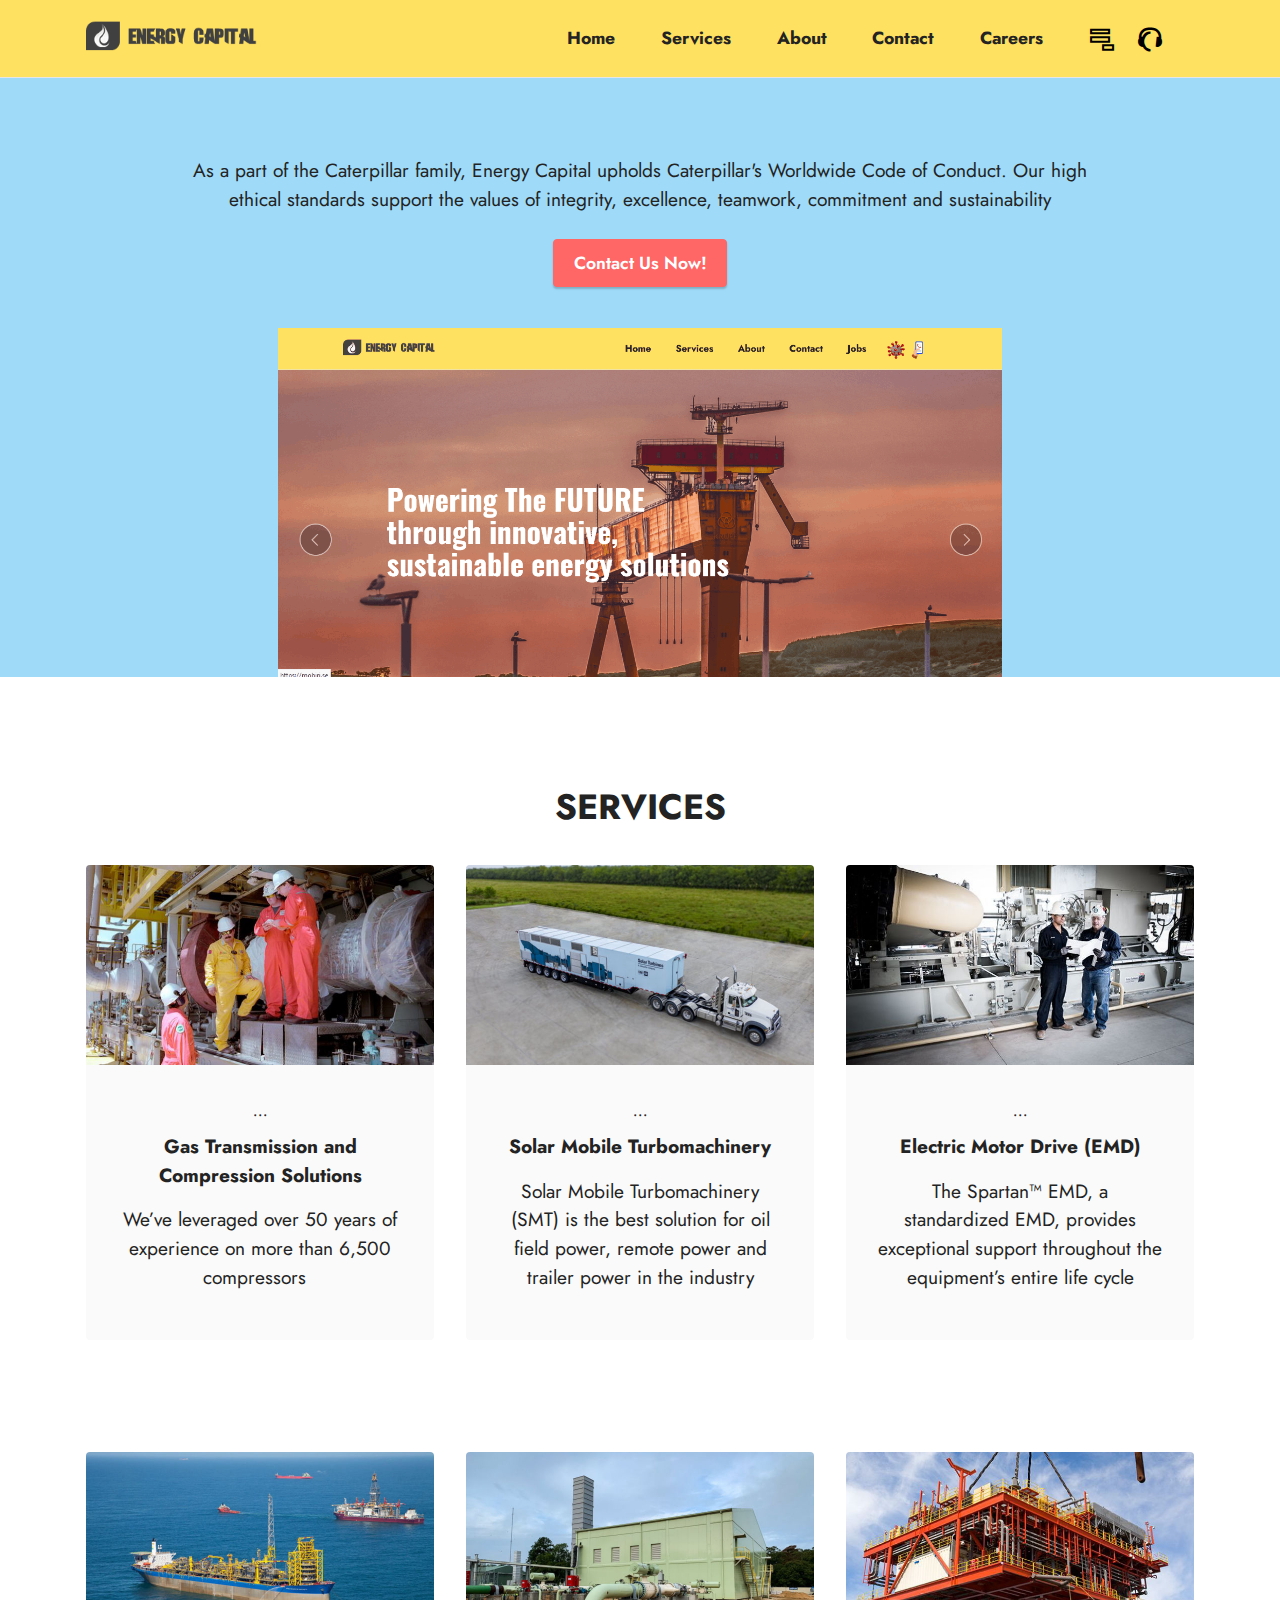
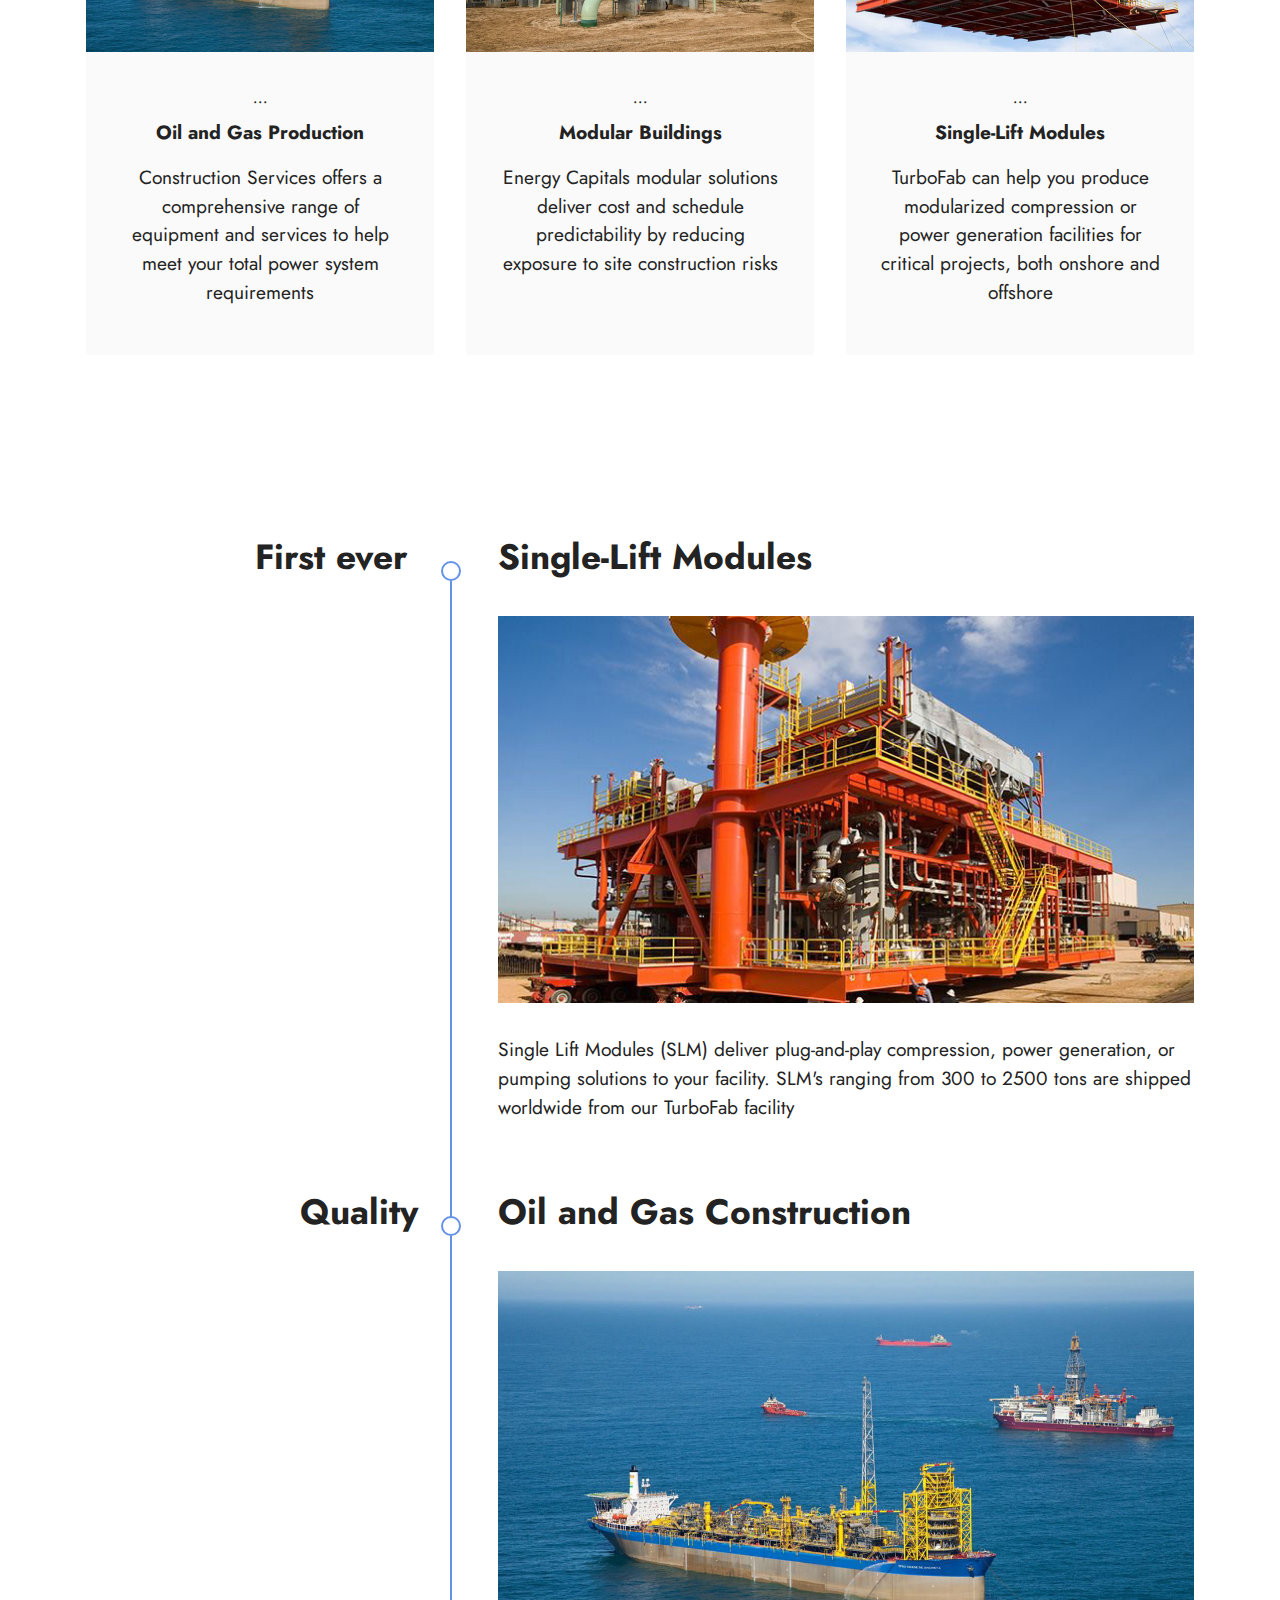
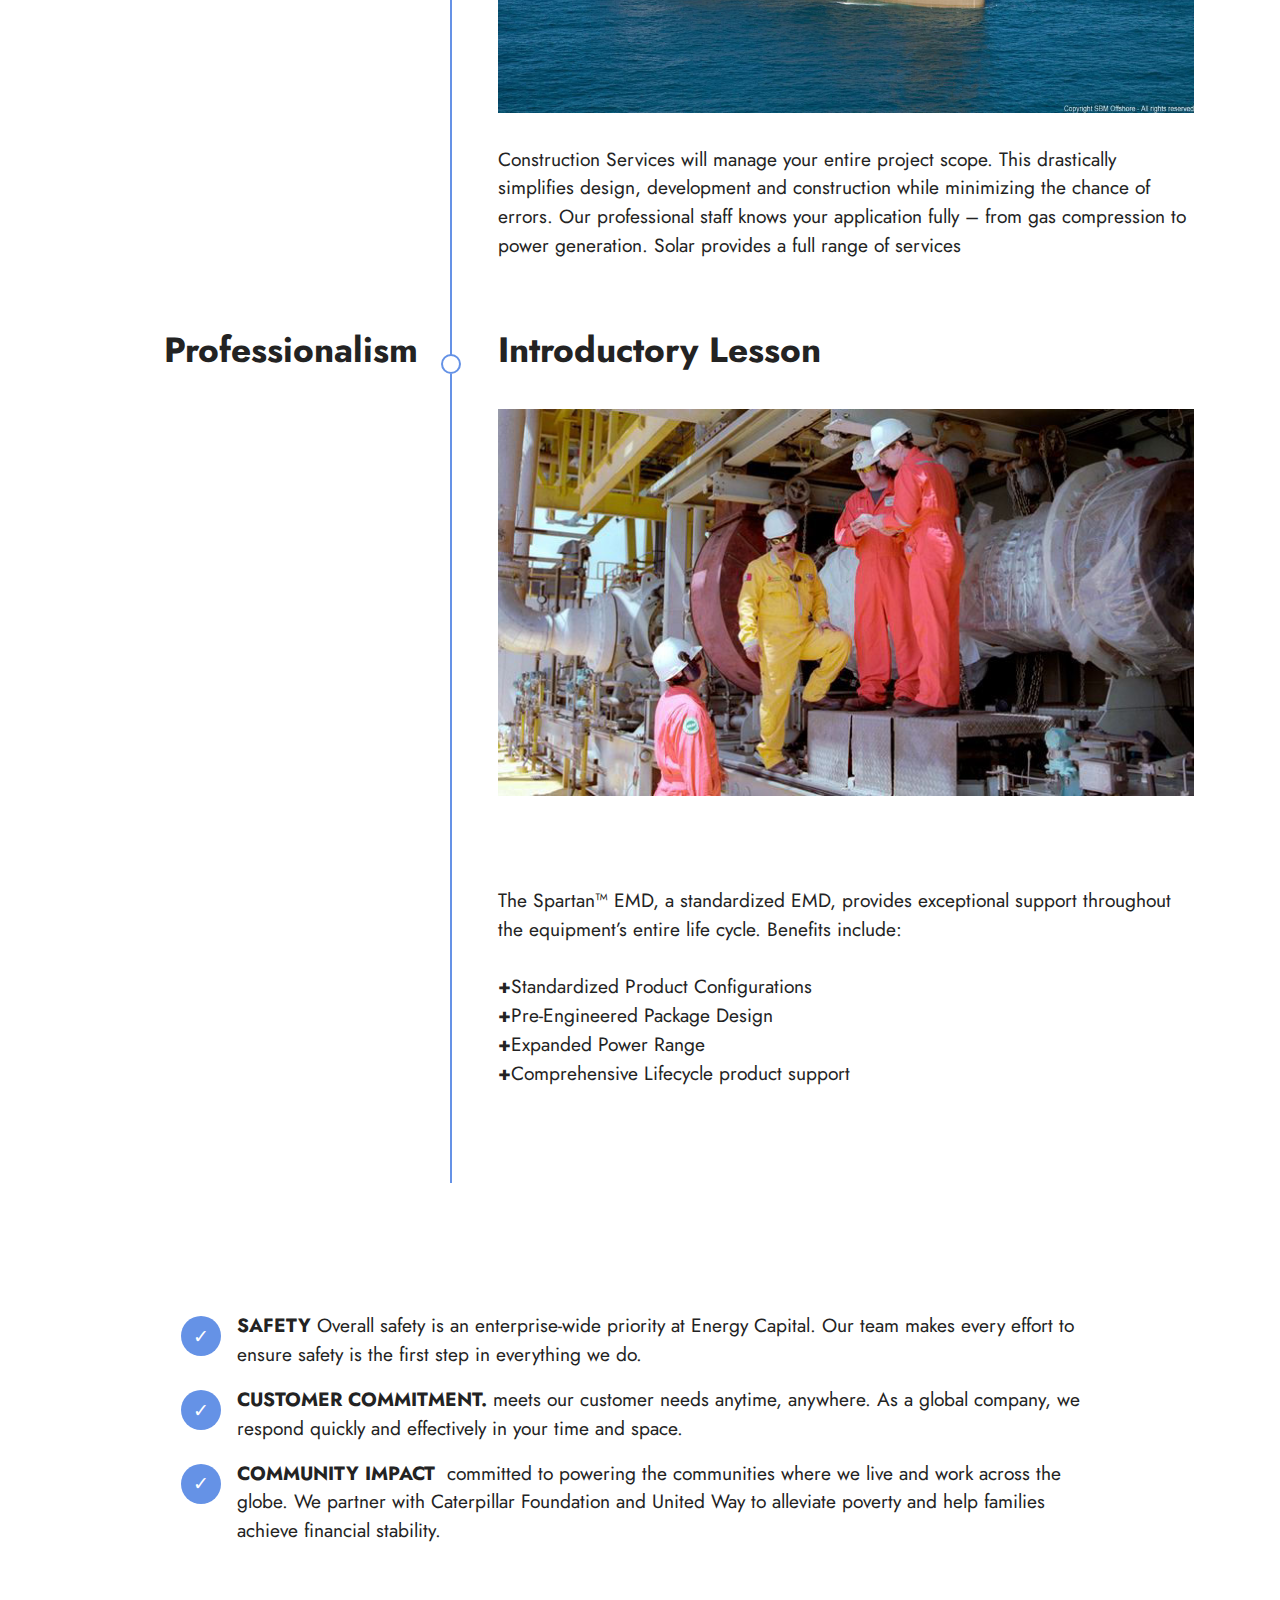
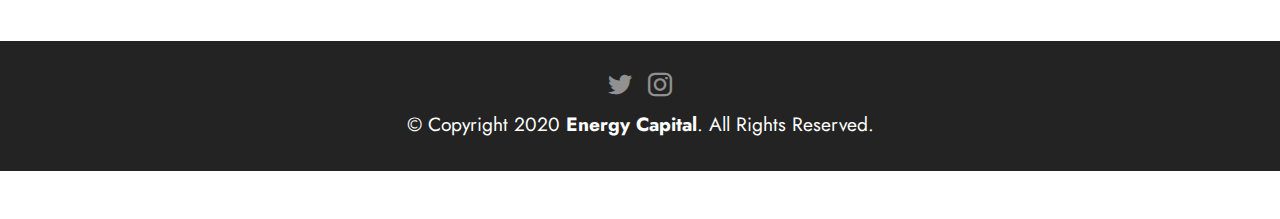
<file: services.html>
<!DOCTYPE html>
<html  >
<head>
  <!-- Site made with Mobirise Website Builder v5.3.5, https://mobirise.com -->
  <meta charset="UTF-8">
  <meta http-equiv="X-UA-Compatible" content="IE=edge">
  <meta name="generator" content="Mobirise v5.3.5, mobirise.com">
  <meta name="twitter:card" content="summary_large_image"/>
  <meta name="twitter:image:src" content="assets/images/services-meta.jpg">
  <meta property="og:image" content="assets/images/services-meta.jpg">
  <meta name="twitter:title" content="Services">
  <meta name="viewport" content="width=device-width, initial-scale=1, minimum-scale=1">
  <link rel="shortcut icon" href="assets/images/favicon-52x47.png" type="image/x-icon">
  <meta name="description" content="As a part of the Caterpillar family, Energy Capital upholds Caterpillar's Worldwide Code of Conduct. Our high ethical standards support the values of integrity, excellence, teamwork, commitment and sustainability">
  
  
  <title>Services</title>
  <link rel="stylesheet" href="assets/web/assets/mobirise-icons2/mobirise2.css">
  <link rel="stylesheet" href="assets/tether/tether.min.css">
  <link rel="stylesheet" href="assets/bootstrap/css/bootstrap.min.css">
  <link rel="stylesheet" href="assets/bootstrap/css/bootstrap-grid.min.css">
  <link rel="stylesheet" href="assets/bootstrap/css/bootstrap-reboot.min.css">
  <link rel="stylesheet" href="assets/dropdown/css/style.css">
  <link rel="stylesheet" href="assets/socicon/css/styles.css">
  <link rel="stylesheet" href="assets/theme/css/style.css">
  <link rel="preload" href="https://fonts.googleapis.com/css?family=Jost:100,200,300,400,500,600,700,800,900,100i,200i,300i,400i,500i,600i,700i,800i,900i&display=swap" as="style" onload="this.onload=null;this.rel='stylesheet'">
  <noscript><link rel="stylesheet" href="https://fonts.googleapis.com/css?family=Jost:100,200,300,400,500,600,700,800,900,100i,200i,300i,400i,500i,600i,700i,800i,900i&display=swap"></noscript>
  <link rel="preload" href="https://fonts.googleapis.com/css?family=Oswald:200,300,400,500,600,700&display=swap" as="style" onload="this.onload=null;this.rel='stylesheet'">
  <noscript><link rel="stylesheet" href="https://fonts.googleapis.com/css?family=Oswald:200,300,400,500,600,700&display=swap"></noscript>
  <link rel="preload" as="style" href="assets/mobirise/css/mbr-additional.css"><link rel="stylesheet" href="assets/mobirise/css/mbr-additional.css" type="text/css">
  
  
  
  
</head>
<body>
  
  <section class="menu cid-s48OLK6784" once="menu" id="menu1-13">
    
    <nav class="navbar navbar-dropdown navbar-fixed-top navbar-expand-lg">
        <div class="container">
            <div class="navbar-brand">
                <span class="navbar-logo">
                    <a href="index.html">
                        <img src="assets/images/favi-264x81.png" alt="Mobirise" style="height: 3.8rem;">
                    </a>
                </span>
                
            </div>
            <button class="navbar-toggler" type="button" data-toggle="collapse" data-target="#navbarSupportedContent" aria-controls="navbarNavAltMarkup" aria-expanded="false" aria-label="Toggle navigation">
                <div class="hamburger">
                    <span></span>
                    <span></span>
                    <span></span>
                    <span></span>
                </div>
            </button>
            <div class="collapse navbar-collapse" id="navbarSupportedContent">
                <ul class="navbar-nav nav-dropdown nav-right" data-app-modern-menu="true"><li class="nav-item"><a class="nav-link link text-black text-primary display-4" href="index.html"><strong>Home</strong></a></li><li class="nav-item"><a class="nav-link link text-black text-primary display-4" href="services.html"><strong>Services</strong></a></li><li class="nav-item"><a class="nav-link link text-black text-primary display-4" href="about.html" aria-expanded="true"><strong>About</strong></a></li><li class="nav-item"><a class="nav-link link text-black text-primary display-4" href="contact.html"><strong>Contact</strong></a></li><li class="nav-item"><a class="nav-link link text-black text-primary display-4" href="careers.html"><strong>Careers</strong><strong></strong></a></li></ul>
                <div class="icons-menu">
                    <a class="iconfont-wrapper" href="assets/files/Energy-CapitalCovid-19.pdf" target="_blank">
                        <span class="p-2 mbr-iconfont corona-icon-ee corona-icon mobi-mbri-add-submenu mobi-mbri"></span>
                    </a>
                    <a class="iconfont-wrapper" href="tel:+12065043570">
                        <span class="p-2 mbr-iconfont corona-icon-76 corona-icon socicon-traxsource socicon"></span>
                    </a>
                    
                    
                </div>
                
            </div>
        </div>
    </nav>

</section>

<section class="header10 cid-sqLPqL86nr" id="header10-17">

    

    

    <div class="align-center container-fluid">
        <div class="row justify-content-center">
            <div class="col-md-12 col-lg-9">
                
                <p class="mbr-text mbr-fonts-style display-7">
                    As a part of the Caterpillar family, Energy Capital upholds Caterpillar's Worldwide Code of Conduct. Our high ethical standards support the values of integrity, excellence, teamwork, commitment and sustainability</p>
                <div class="mbr-section-btn mt-3"><a class="btn btn-secondary display-4" href="contact.html">Contact Us Now!</a></div>
                <div class="image-wrap mt-4">
                    <img src="assets/images/capture-1346x648.png" alt="Mobirise" title="">
                </div>
            </div>
        </div>
    </div>
</section>

<section class="content3 cid-sqLPGsgk56" id="content3-18">
    
    
    <div class="container">
        <div class="mbr-section-head">
            
            <h5 class="mbr-section-subtitle mbr-fonts-style align-center mb-0 mt-2 display-5"><strong>SERVICES</strong></h5>
        </div>
        <div class="row mt-4">
            <div class="item features-image сol-12 col-md-6 col-lg-4">
                <div class="item-wrapper">
                    <div class="item-img">
                        <img src="assets/images/cm20171214-49258-61234-696x388.jpg" alt="" title="">
                    </div>
                    <div class="item-content">
                        <h5 class="item-title mbr-fonts-style display-4"><em>...</em></h5>
                        <h6 class="item-subtitle mbr-fonts-style mt-1 display-7"><strong>Gas Transmission and Compression Solutions</strong></h6>
                        <p class="mbr-text mbr-fonts-style mt-3 display-7">We’ve leveraged over 50 years of experience on more than 6,500 compressors&nbsp;&nbsp;</p>
                    </div>
                    
                </div>
            </div>
            <div class="item features-image сol-12 col-md-6 col-lg-4">
                <div class="item-wrapper">
                    <div class="item-img">
                        <img src="assets/images/cm20190610-1dff9-96f80-696x442.jpg" alt="" title="">
                    </div>
                    <div class="item-content">
                        <h5 class="item-title mbr-fonts-style display-4"><em>...</em></h5>
                        <h6 class="item-subtitle mbr-fonts-style mt-1 display-7"><strong>Solar Mobile Turbomachinery</strong></h6>
                        <p class="mbr-text mbr-fonts-style mt-3 display-7">Solar Mobile Turbomachinery (SMT) is the best solution for oil field power, remote power and trailer power in the industry<br>
                        </p>
                    </div>
                    
                </div>
            </div>
            <div class="item features-image сol-12 col-md-6 col-lg-4">
                <div class="item-wrapper">
                    <div class="item-img">
                        <img src="assets/images/cm20171214-49831-54124-696x388.jpg" alt="" title="">
                    </div>
                    <div class="item-content">
                        <h5 class="item-title mbr-fonts-style display-4"><em>...</em></h5>
                        <h6 class="item-subtitle mbr-fonts-style mt-1 display-7"><strong>Electric Motor Drive (EMD)</strong></h6>
                        <p class="mbr-text mbr-fonts-style mt-3 display-7">The Spartan™ EMD, a standardized EMD, provides exceptional support throughout the equipment’s entire life cycle</p>
                    </div>
                    
                </div>
            </div>

        </div>
    </div>
</section>

<section class="content3 cid-sqM6NgVO4O" id="content3-1b">
    
    
    <div class="container">
        
        <div class="row mt-4">
            <div class="item features-image сol-12 col-md-6 col-lg-4">
                <div class="item-wrapper">
                    <div class="item-img">
                        <img src="assets/images/cm20191205-bc98e-e3bd5-696x442.jpg" alt="" title="">
                    </div>
                    <div class="item-content">
                        <h5 class="item-title mbr-fonts-style display-4"><em>...</em></h5>
                        <h6 class="item-subtitle mbr-fonts-style mt-1 display-7"><strong>Oil and Gas Production</strong></h6>
                        <p class="mbr-text mbr-fonts-style mt-3 display-7">Construction Services offers a comprehensive range of equipment and services to help meet your total power system requirements</p>
                    </div>
                    
                </div>
            </div>
            <div class="item features-image сol-12 col-md-6 col-lg-4">
                <div class="item-wrapper">
                    <div class="item-img">
                        <img src="assets/images/cm20200605-b12c2-20fc7-696x442.jpg" alt="" title="">
                    </div>
                    <div class="item-content">
                        <h5 class="item-title mbr-fonts-style display-4"><em>...</em></h5>
                        <h6 class="item-subtitle mbr-fonts-style mt-1 display-7"><strong>Modular Buildings</strong></h6>
                        <p class="mbr-text mbr-fonts-style mt-3 display-7">Energy Capitals modular solutions deliver cost and schedule predictability by reducing exposure to site construction risks<br>
                        </p>
                    </div>
                    
                </div>
            </div>
            <div class="item features-image сol-12 col-md-6 col-lg-4">
                <div class="item-wrapper">
                    <div class="item-img">
                        <img src="assets/images/cm20180202-48523-17668-696x388.jpg" alt="" title="">
                    </div>
                    <div class="item-content">
                        <h5 class="item-title mbr-fonts-style display-4"><em>...</em></h5>
                        <h6 class="item-subtitle mbr-fonts-style mt-1 display-7"><strong>Single-Lift Modules</strong></h6>
                        <p class="mbr-text mbr-fonts-style mt-3 display-7">TurboFab can help you produce modularized compression or power generation facilities for critical projects, both onshore and offshore</p>
                    </div>
                    
                </div>
            </div>

        </div>
    </div>
</section>

<section class="timeline2 cid-sqLPHx3U7y" id="timeline2-19">

    

    
    <div class="container">
        
        <div class="timelines-container mt-4">
            <div class="row timeline-element separline mb-5">
                <div class="timeline-date-panel col-12 col-md-4">
                    <div class="time-line-date-content">
                        <h4 class="mbr-timeline-date mbr-fonts-style display-5">
                            <strong>First ever&nbsp;</strong></h4>
                    </div>
                </div>
                <span class="iconBackground"></span>
                <div class="col-12 col-md-8">
                    <div class="timeline-text-content">
                        <h4 class="mbr-timeline-title mb-4 mbr-fonts-style display-5"><strong>Single-Lift Modules</strong></h4>
                        <div class="image-wrapper mb-4">
                            <img src="assets/images/cm20180202-48523-20293-700x390.jpg" alt="Mobirise" title="">
                        </div>
                        <p class="mbr-text mbr-fonts-style display-7">
                            Single Lift Modules (SLM) deliver plug-and-play compression, power generation, or pumping solutions to your facility. SLM's ranging from 300 to 2500 tons are shipped worldwide from our TurboFab facility
                        </p>
                    </div>
                </div>
            </div>
            <div class="row timeline-element separline mb-5">
                <div class="timeline-date-panel col-12 col-md-4">
                    <div class="time-line-date-content">
                        <h4 class="mbr-timeline-date mbr-fonts-style display-5"><strong>Quality</strong></h4>
                    </div>
                </div>
                <span class="iconBackground"></span>
                <div class="col-12 col-md-8">
                    <div class="timeline-text-content">
                        <h4 class="mbr-timeline-title mb-4 mbr-fonts-style display-5"><strong>Oil and Gas Construction</strong></h4>
                        <div class="image-wrapper mb-4">
                            <img src="assets/images/cm20191205-bc98e-e3bd5-1200x762.jpg" alt="Mobirise" title="">
                        </div>
                        <p class="mbr-text mbr-fonts-style display-7">
                            Construction Services will manage your entire project scope. This drastically simplifies design, development and construction while minimizing the chance of errors. Our professional staff knows your application fully – from gas compression to power generation. Solar provides a full range of services
                        </p>
                    </div>
                </div>
            </div>
            <div class="row timeline-element separline mb-5">
                <div class="timeline-date-panel col-12 col-md-4">
                    <div class="time-line-date-content">
                        <h4 class="mbr-timeline-date mbr-fonts-style display-5"><strong>Professionalism</strong><br></h4>
                    </div>
                </div>
                <span class="iconBackground"></span>
                <div class="col-12 col-md-8">
                    <div class="timeline-text-content">
                        <h4 class="mbr-timeline-title mb-4 mbr-fonts-style display-5">
                            <strong>Introductory Lesson</strong>
                        </h4>
                        <div class="image-wrapper mb-4">
                            <img src="assets/images/cm20171214-49258-61234-700x390.jpg" alt="Mobirise" title="">
                        </div>
                        <p class="mbr-text mbr-fonts-style display-7"><br>
<br>The Spartan™ EMD, a standardized EMD, provides exceptional support throughout the equipment’s entire life cycle. Benefits include:
<br>
<br><strong>+</strong>Standardized Product Configurations
<br><strong>+</strong>Pre-Engineered Package Design
<br><strong>+</strong>Expanded Power Range
<br><strong>+</strong>Comprehensive Lifecycle product support&nbsp;<br></p>
                    </div>
                </div>
            </div>
            
            
            
            
            
            
            
            
            
        </div>
    </div>
</section>

<section class="content8 cid-sqLPJsuW1u" id="content8-1a">
    
    <div class="container">
        <div class="row justify-content-center">
            <div class="counter-container col-md-12 col-lg-10">
                
                <div class="mbr-text mbr-fonts-style display-7">
                    <ul>
                        <li><strong>SAFETY </strong>Overall safety is an enterprise-wide priority at Energy Capital. Our team makes every effort to ensure safety is the first step in everything we do.</li>
                        <li><strong>CUSTOMER COMMITMENT. </strong>meets our customer needs anytime, anywhere. As a global company, we respond quickly and effectively in your time and space.</li>
                        <li><strong>COMMUNITY IMPACT&nbsp; </strong>committed to powering the communities where we live and work across the globe. We partner with Caterpillar Foundation and United Way to alleviate poverty and help families achieve financial stability.</li>
                    </ul>
                </div>
            </div>
        </div>
    </div>
</section>

<section class="footer3 cid-s48P1Icc8J" once="footers" id="footer3-14">

    

    

    <div class="container">
        <div class="media-container-row align-center mbr-white">
            
            <div class="row social-row">
                <div class="social-list align-right pb-2">
                    
                    
                    
                    
                    
                    
                <div class="soc-item">
                        <a href="https://twitter.com" target="_blank">
                            <span class="mbr-iconfont mbr-iconfont-social socicon-twitter socicon"></span>
                        </a>
                    </div><div class="soc-item">
                        <a href="https://instagram.com/" target="_blank">
                            <span class="mbr-iconfont mbr-iconfont-social socicon-instagram socicon"></span>
                        </a>
                    </div></div>
            </div>
            <div class="row row-copirayt">
                <p class="mbr-text mb-0 mbr-fonts-style mbr-white align-center display-7">
                    © Copyright 2020 <strong>Energy Capital</strong>. All Rights Reserved.
                </p>
            </div>
        </div>
    </div>
</section><section style="background-color: #fff; font-family: -apple-system, BlinkMacSystemFont, 'Segoe UI', 'Roboto', 'Helvetica Neue', Arial, sans-serif; color:#aaa; font-size:12px; padding: 0; align-items: center; display: flex;"><a href=" " style="flex: 1 1; height: 3rem; padding-left: 1rem;"></a><p style="flex: 0 0 auto; margin:0; padding-right:1rem;"><a href="https://mobirise.site" style="color:#aaa;"> </a>  </p></section><script src="assets/web/assets/jquery/jquery.min.js"></script>  <script src="assets/popper/popper.min.js"></script>  <script src="assets/tether/tether.min.js"></script>  <script src="assets/bootstrap/js/bootstrap.min.js"></script>  <script src="assets/smoothscroll/smooth-scroll.js"></script>  <script src="assets/dropdown/js/nav-dropdown.js"></script>  <script src="assets/dropdown/js/navbar-dropdown.js"></script>  <script src="assets/touchswipe/jquery.touch-swipe.min.js"></script>  <script src="assets/theme/js/script.js"></script>  
  
  
</body>
</html>
</file>
<file: assets/web/assets/mobirise-icons2/mobirise2.css>
@font-face {
  font-family: 'Moririse2';
  font-display: swap;
  src:  url('mobirise2.eot?f2bix4');
  src:  url('mobirise2.eot?f2bix4#iefix') format('embedded-opentype'),
    url('mobirise2.ttf?f2bix4') format('truetype'),
    url('mobirise2.woff?f2bix4') format('woff'),
    url('mobirise2.svg?f2bix4#mobirise2') format('svg');
  font-weight: normal;
  font-style: normal;
}

[class^="mobi-"], [class*=" mobi-"] {
  /* use !important to prevent issues with browser extensions that change fonts */
  font-family: 'Moririse2' !important;
  speak: none;
  font-style: normal;
  font-weight: normal;
  font-variant: normal;
  text-transform: none;
  line-height: 1;

  /* Better Font Rendering =========== */
  -webkit-font-smoothing: antialiased;
  -moz-osx-font-smoothing: grayscale;
}

.mobi-mbri-add-submenu:before {
  content: "\e900";
}
.mobi-mbri-alert:before {
  content: "\e901";
}
.mobi-mbri-align-center:before {
  content: "\e902";
}
.mobi-mbri-align-justify:before {
  content: "\e903";
}
.mobi-mbri-align-left:before {
  content: "\e904";
}
.mobi-mbri-align-right:before {
  content: "\e905";
}
.mobi-mbri-android:before {
  content: "\e906";
}
.mobi-mbri-apple:before {
  content: "\e907";
}
.mobi-mbri-arrow-down:before {
  content: "\e908";
}
.mobi-mbri-arrow-next:before {
  content: "\e909";
}
.mobi-mbri-arrow-prev:before {
  content: "\e90a";
}
.mobi-mbri-arrow-up:before {
  content: "\e90b";
}
.mobi-mbri-bold:before {
  content: "\e90c";
}
.mobi-mbri-bookmark:before {
  content: "\e90d";
}
.mobi-mbri-bootstrap:before {
  content: "\e90e";
}
.mobi-mbri-briefcase:before {
  content: "\e90f";
}
.mobi-mbri-browse:before {
  content: "\e910";
}
.mobi-mbri-bulleted-list:before {
  content: "\e911";
}
.mobi-mbri-calendar:before {
  content: "\e912";
}
.mobi-mbri-camera:before {
  content: "\e913";
}
.mobi-mbri-cart-add:before {
  content: "\e914";
}
.mobi-mbri-cart-full:before {
  content: "\e915";
}
.mobi-mbri-cash:before {
  content: "\e916";
}
.mobi-mbri-change-style:before {
  content: "\e917";
}
.mobi-mbri-chat:before {
  content: "\e918";
}
.mobi-mbri-clock:before {
  content: "\e919";
}
.mobi-mbri-close:before {
  content: "\e91a";
}
.mobi-mbri-cloud:before {
  content: "\e91b";
}
.mobi-mbri-code:before {
  content: "\e91c";
}
.mobi-mbri-contact-form:before {
  content: "\e91d";
}
.mobi-mbri-credit-card:before {
  content: "\e91e";
}
.mobi-mbri-cursor-click:before {
  content: "\e91f";
}
.mobi-mbri-cust-feedback:before {
  content: "\e920";
}
.mobi-mbri-database:before {
  content: "\e921";
}
.mobi-mbri-delivery:before {
  content: "\e922";
}
.mobi-mbri-desktop:before {
  content: "\e923";
}
.mobi-mbri-devices:before {
  content: "\e924";
}
.mobi-mbri-down:before {
  content: "\e925";
}
.mobi-mbri-download-2:before {
  content: "\e926";
}
.mobi-mbri-download:before {
  content: "\e927";
}
.mobi-mbri-drag-n-drop-2:before {
  content: "\e928";
}
.mobi-mbri-drag-n-drop:before {
  content: "\e929";
}
.mobi-mbri-edit-2:before {
  content: "\e92a";
}
.mobi-mbri-edit:before {
  content: "\e92b";
}
.mobi-mbri-error:before {
  content: "\e92c";
}
.mobi-mbri-extension:before {
  content: "\e92d";
}
.mobi-mbri-features:before {
  content: "\e92e";
}
.mobi-mbri-file:before {
  content: "\e92f";
}
.mobi-mbri-flag:before {
  content: "\e930";
}
.mobi-mbri-folder:before {
  content: "\e931";
}
.mobi-mbri-gift:before {
  content: "\e932";
}
.mobi-mbri-github:before {
  content: "\e933";
}
.mobi-mbri-globe-2:before {
  content: "\e934";
}
.mobi-mbri-globe:before {
  content: "\e935";
}
.mobi-mbri-growing-chart:before {
  content: "\e936";
}
.mobi-mbri-hearth:before {
  content: "\e937";
}
.mobi-mbri-help:before {
  content: "\e938";
}
.mobi-mbri-home:before {
  content: "\e939";
}
.mobi-mbri-hot-cup:before {
  content: "\e93a";
}
.mobi-mbri-idea:before {
  content: "\e93b";
}
.mobi-mbri-image-gallery:before {
  content: "\e93c";
}
.mobi-mbri-image-slider:before {
  content: "\e93d";
}
.mobi-mbri-info:before {
  content: "\e93e";
}
.mobi-mbri-italic:before {
  content: "\e93f";
}
.mobi-mbri-key:before {
  content: "\e940";
}
.mobi-mbri-laptop:before {
  content: "\e941";
}
.mobi-mbri-layers:before {
  content: "\e942";
}
.mobi-mbri-left-right:before {
  content: "\e943";
}
.mobi-mbri-left:before {
  content: "\e944";
}
.mobi-mbri-letter:before {
  content: "\e945";
}
.mobi-mbri-like:before {
  content: "\e946";
}
.mobi-mbri-link:before {
  content: "\e947";
}
.mobi-mbri-lock:before {
  content: "\e948";
}
.mobi-mbri-login:before {
  content: "\e949";
}
.mobi-mbri-logout:before {
  content: "\e94a";
}
.mobi-mbri-magic-stick:before {
  content: "\e94b";
}
.mobi-mbri-map-pin:before {
  content: "\e94c";
}
.mobi-mbri-menu:before {
  content: "\e94d";
}
.mobi-mbri-mobile-2:before {
  content: "\e94e";
}
.mobi-mbri-mobile-horizontal:before {
  content: "\e94f";
}
.mobi-mbri-mobile:before {
  content: "\e950";
}
.mobi-mbri-mobirise:before {
  content: "\e951";
}
.mobi-mbri-more-horizontal:before {
  content: "\e952";
}
.mobi-mbri-more-vertical:before {
  content: "\e953";
}
.mobi-mbri-music:before {
  content: "\e954";
}
.mobi-mbri-new-file:before {
  content: "\e955";
}
.mobi-mbri-numbered-list:before {
  content: "\e956";
}
.mobi-mbri-opened-folder:before {
  content: "\e957";
}
.mobi-mbri-pages:before {
  content: "\e958";
}
.mobi-mbri-paper-plane:before {
  content: "\e959";
}
.mobi-mbri-paperclip:before {
  content: "\e95a";
}
.mobi-mbri-phone:before {
  content: "\e95b";
}
.mobi-mbri-photo:before {
  content: "\e95c";
}
.mobi-mbri-photos:before {
  content: "\e95d";
}
.mobi-mbri-pin:before {
  content: "\e95e";
}
.mobi-mbri-play:before {
  content: "\e95f";
}
.mobi-mbri-plus:before {
  content: "\e960";
}
.mobi-mbri-preview:before {
  content: "\e961";
}
.mobi-mbri-print:before {
  content: "\e962";
}
.mobi-mbri-protect:before {
  content: "\e963";
}
.mobi-mbri-question:before {
  content: "\e964";
}
.mobi-mbri-quote-left:before {
  content: "\e965";
}
.mobi-mbri-quote-right:before {
  content: "\e966";
}
.mobi-mbri-redo:before {
  content: "\e967";
}
.mobi-mbri-refresh:before {
  content: "\e968";
}
.mobi-mbri-responsive-2:before {
  content: "\e969";
}
.mobi-mbri-responsive:before {
  content: "\e96a";
}
.mobi-mbri-right:before {
  content: "\e96b";
}
.mobi-mbri-rocket:before {
  content: "\e96c";
}
.mobi-mbri-sad-face:before {
  content: "\e96d";
}
.mobi-mbri-sale:before {
  content: "\e96e";
}
.mobi-mbri-save:before {
  content: "\e96f";
}
.mobi-mbri-search:before {
  content: "\e970";
}
.mobi-mbri-setting-2:before {
  content: "\e971";
}
.mobi-mbri-setting-3:before {
  content: "\e972";
}
.mobi-mbri-setting:before {
  content: "\e973";
}
.mobi-mbri-share:before {
  content: "\e974";
}
.mobi-mbri-shopping-bag:before {
  content: "\e975";
}
.mobi-mbri-shopping-basket:before {
  content: "\e976";
}
.mobi-mbri-shopping-cart:before {
  content: "\e977";
}
.mobi-mbri-sites:before {
  content: "\e978";
}
.mobi-mbri-smile-face:before {
  content: "\e979";
}
.mobi-mbri-speed:before {
  content: "\e97a";
}
.mobi-mbri-star:before {
  content: "\e97b";
}
.mobi-mbri-success:before {
  content: "\e97c";
}
.mobi-mbri-sun:before {
  content: "\e97d";
}
.mobi-mbri-sun2:before {
  content: "\e97e";
}
.mobi-mbri-tablet-vertical:before {
  content: "\e97f";
}
.mobi-mbri-tablet:before {
  content: "\e980";
}
.mobi-mbri-target:before {
  content: "\e981";
}
.mobi-mbri-timer:before {
  content: "\e982";
}
.mobi-mbri-to-ftp:before {
  content: "\e983";
}
.mobi-mbri-to-local-drive:before {
  content: "\e984";
}
.mobi-mbri-touch-swipe:before {
  content: "\e985";
}
.mobi-mbri-touch:before {
  content: "\e986";
}
.mobi-mbri-trash:before {
  content: "\e987";
}
.mobi-mbri-underline:before {
  content: "\e988";
}
.mobi-mbri-undo:before {
  content: "\e989";
}
.mobi-mbri-unlink:before {
  content: "\e98a";
}
.mobi-mbri-unlock:before {
  content: "\e98b";
}
.mobi-mbri-up-down:before {
  content: "\e98c";
}
.mobi-mbri-up:before {
  content: "\e98d";
}
.mobi-mbri-update:before {
  content: "\e98e";
}
.mobi-mbri-upload-2:before {
  content: "\e98f";
}
.mobi-mbri-upload:before {
  content: "\e990";
}
.mobi-mbri-user-2:before {
  content: "\e991";
}
.mobi-mbri-user:before {
  content: "\e992";
}
.mobi-mbri-users:before {
  content: "\e993";
}
.mobi-mbri-video-play:before {
  content: "\e994";
}
.mobi-mbri-video:before {
  content: "\e995";
}
.mobi-mbri-watch:before {
  content: "\e996";
}
.mobi-mbri-website-theme-2:before {
  content: "\e997";
}
.mobi-mbri-website-theme:before {
  content: "\e998";
}
.mobi-mbri-wifi:before {
  content: "\e999";
}
.mobi-mbri-windows:before {
  content: "\e99a";
}
.mobi-mbri-zoom-in:before {
  content: "\e99b";
}
.mobi-mbri-zoom-out:before {
  content: "\e99c";
}
</file>
<file: assets/dropdown/css/style.css>
.navbar-dropdown {
  left: 0;
  padding: 0;
  position: absolute;
  right: 0;
  top: 0;
  transition: all 0.45s ease;
  z-index: 1030;
  background: #282828; }
  .navbar-dropdown .navbar-logo {
    margin-right: 0.8rem;
    transition: margin 0.3s ease-in-out;
    vertical-align: middle; }
    .navbar-dropdown .navbar-logo img {
      height: 3.125rem;
      transition: all 0.3s ease-in-out; }
    .navbar-dropdown .navbar-logo.mbr-iconfont {
      font-size: 3.125rem;
      line-height: 3.125rem; }
  .navbar-dropdown .navbar-caption {
    font-weight: 700;
    white-space: normal;
    vertical-align: -4px;
    line-height: 3.125rem !important; }
    .navbar-dropdown .navbar-caption, .navbar-dropdown .navbar-caption:hover {
      color: inherit;
      text-decoration: none; }
  .navbar-dropdown .mbr-iconfont + .navbar-caption {
    vertical-align: -1px; }
  .navbar-dropdown.navbar-fixed-top {
    position: fixed; }
  .navbar-dropdown .navbar-brand span {
    vertical-align: -4px; }
  .navbar-dropdown.bg-color.transparent {
    background: none; }
  .navbar-dropdown.navbar-short .navbar-brand {
    padding: 0.625rem 0; }
    .navbar-dropdown.navbar-short .navbar-brand span {
      vertical-align: -1px; }
  .navbar-dropdown.navbar-short .navbar-caption {
    line-height: 2.375rem !important;
    vertical-align: -2px; }
  .navbar-dropdown.navbar-short .navbar-logo {
    margin-right: 0.5rem; }
    .navbar-dropdown.navbar-short .navbar-logo img {
      height: 2.375rem; }
    .navbar-dropdown.navbar-short .navbar-logo.mbr-iconfont {
      font-size: 2.375rem;
      line-height: 2.375rem; }
  .navbar-dropdown.navbar-short .mbr-table-cell {
    height: 3.625rem; }
  .navbar-dropdown .navbar-close {
    left: 0.6875rem;
    position: fixed;
    top: 0.75rem;
    z-index: 1000; }
  .navbar-dropdown .hamburger-icon {
    content: "";
    display: inline-block;
    vertical-align: middle;
    width: 16px;
    -webkit-box-shadow: 0 -6px 0 1px #282828,0 0 0 1px #282828,0 6px 0 1px #282828;
    -moz-box-shadow: 0 -6px 0 1px #282828,0 0 0 1px #282828,0 6px 0 1px #282828;
    box-shadow: 0 -6px 0 1px #282828,0 0 0 1px #282828,0 6px 0 1px #282828; }

.dropdown-menu .dropdown-toggle[data-toggle="dropdown-submenu"]::after {
  border-bottom: 0.35em solid transparent;
  border-left: 0.35em solid;
  border-right: 0;
  border-top: 0.35em solid transparent;
  margin-left: 0.3rem; }

.dropdown-menu .dropdown-item:focus {
  outline: 0; }

.nav-dropdown {
  font-size: 0.75rem;
  font-weight: 500;
  height: auto !important; }
  .nav-dropdown .nav-btn {
    padding-left: 1rem; }
  .nav-dropdown .link {
    margin: .667em 1.667em;
    font-weight: 500;
    padding: 0;
    transition: color .2s ease-in-out; }
    .nav-dropdown .link.dropdown-toggle {
      margin-right: 2.583em; }
      .nav-dropdown .link.dropdown-toggle::after {
        margin-left: .25rem;
        border-top: 0.35em solid;
        border-right: 0.35em solid transparent;
        border-left: 0.35em solid transparent;
        border-bottom: 0; }
      .nav-dropdown .link.dropdown-toggle[aria-expanded="true"] {
        margin: 0;
        padding: 0.667em 3.263em  0.667em 1.667em; }
  .nav-dropdown .link::after,
  .nav-dropdown .dropdown-item::after {
    color: inherit; }
  .nav-dropdown .btn {
    font-size: 0.75rem;
    font-weight: 700;
    letter-spacing: 0;
    margin-bottom: 0;
    padding-left: 1.25rem;
    padding-right: 1.25rem; }
  .nav-dropdown .dropdown-menu {
    border-radius: 0;
    border: 0;
    left: 0;
    margin: 0;
    padding-bottom: 1.25rem;
    padding-top: 1.25rem;
    position: relative; }
  .nav-dropdown .dropdown-submenu {
    margin-left: 0.125rem;
    top: 0; }
  .nav-dropdown .dropdown-item {
    font-weight: 500;
    line-height: 2;
    padding: 0.3846em 4.615em 0.3846em 1.5385em;
    position: relative;
    transition: color .2s ease-in-out, background-color .2s ease-in-out; }
    .nav-dropdown .dropdown-item::after {
      margin-top: -0.3077em;
      position: absolute;
      right: 1.1538em;
      top: 50%; }
    .nav-dropdown .dropdown-item:focus, .nav-dropdown .dropdown-item:hover {
      background: none; }

@media (max-width: 767px) {
  .nav-dropdown.navbar-toggleable-sm {
    bottom: 0;
    display: none;
    left: 0;
    overflow-x: hidden;
    position: fixed;
    top: 0;
    transform: translateX(-100%);
    -ms-transform: translateX(-100%);
    -webkit-transform: translateX(-100%);
    width: 18.75rem;
    z-index: 999; } }
.nav-dropdown.navbar-toggleable-xl {
  bottom: 0;
  display: none;
  left: 0;
  overflow-x: hidden;
  position: fixed;
  top: 0;
  transform: translateX(-100%);
  -ms-transform: translateX(-100%);
  -webkit-transform: translateX(-100%);
  width: 18.75rem;
  z-index: 999; }

.nav-dropdown-sm {
  display: block !important;
  overflow-x: hidden;
  overflow: auto;
  padding-top: 3.875rem; }
  .nav-dropdown-sm::after {
    content: "";
    display: block;
    height: 3rem;
    width: 100%; }
  .nav-dropdown-sm.collapse.in ~ .navbar-close {
    display: block !important; }
  .nav-dropdown-sm.collapsing, .nav-dropdown-sm.collapse.in {
    transform: translateX(0);
    -ms-transform: translateX(0);
    -webkit-transform: translateX(0);
    transition: all 0.25s ease-out;
    -webkit-transition: all 0.25s ease-out;
    background: #282828; }
  .nav-dropdown-sm.collapsing[aria-expanded="false"] {
    transform: translateX(-100%);
    -ms-transform: translateX(-100%);
    -webkit-transform: translateX(-100%); }
  .nav-dropdown-sm .nav-item {
    display: block;
    margin-left: 0 !important;
    padding-left: 0; }
  .nav-dropdown-sm .link,
  .nav-dropdown-sm .dropdown-item {
    border-top: 1px dotted rgba(255, 255, 255, 0.1);
    font-size: 0.8125rem;
    line-height: 1.6;
    margin: 0 !important;
    padding: 0.875rem 2.4rem 0.875rem 1.5625rem !important;
    position: relative;
    white-space: normal; }
    .nav-dropdown-sm .link:focus, .nav-dropdown-sm .link:hover,
    .nav-dropdown-sm .dropdown-item:focus,
    .nav-dropdown-sm .dropdown-item:hover {
      background: rgba(0, 0, 0, 0.2) !important;
      color: #c0a375; }
  .nav-dropdown-sm .nav-btn {
    position: relative;
    padding: 1.5625rem 1.5625rem 0 1.5625rem; }
    .nav-dropdown-sm .nav-btn::before {
      border-top: 1px dotted rgba(255, 255, 255, 0.1);
      content: "";
      left: 0;
      position: absolute;
      top: 0;
      width: 100%; }
    .nav-dropdown-sm .nav-btn + .nav-btn {
      padding-top: 0.625rem; }
      .nav-dropdown-sm .nav-btn + .nav-btn::before {
        display: none; }
  .nav-dropdown-sm .btn {
    padding: 0.625rem 0; }
  .nav-dropdown-sm .dropdown-toggle[data-toggle="dropdown-submenu"]::after {
    margin-left: .25rem;
    border-top: 0.35em solid;
    border-right: 0.35em solid transparent;
    border-left: 0.35em solid transparent;
    border-bottom: 0; }
  .nav-dropdown-sm .dropdown-toggle[data-toggle="dropdown-submenu"][aria-expanded="true"]::after {
    border-top: 0;
    border-right: 0.35em solid transparent;
    border-left: 0.35em solid transparent;
    border-bottom: 0.35em solid; }
  .nav-dropdown-sm .dropdown-menu {
    margin: 0;
    padding: 0;
    position: relative;
    top: 0;
    left: 0;
    width: 100%;
    border: 0;
    float: none;
    border-radius: 0;
    background: none; }
  .nav-dropdown-sm .dropdown-submenu {
    left: 100%;
    margin-left: 0.125rem;
    margin-top: -1.25rem;
    top: 0; }

.navbar-toggleable-sm .nav-dropdown .dropdown-menu {
  position: absolute; }

.navbar-toggleable-sm .nav-dropdown .dropdown-submenu {
  left: 100%;
  margin-left: 0.125rem;
  margin-top: -1.25rem;
  top: 0; }

.navbar-toggleable-sm.opened .nav-dropdown .dropdown-menu {
  position: relative; }

.navbar-toggleable-sm.opened .nav-dropdown .dropdown-submenu {
  left: 0;
  margin-left: 00rem;
  margin-top: 0rem;
  top: 0; }

.is-builder .nav-dropdown.collapsing {
  transition: none !important; }

/*# sourceMappingURL=style.css.map */
</file>
<file: assets/socicon/css/styles.css>
@charset "UTF-8";

@font-face {
  font-family: 'Socicon';
  src:  url('../fonts/socicon.eot');
  src:  url('../fonts/socicon.eot?#iefix') format('embedded-opentype'),
    url('../fonts/socicon.woff2') format('woff2'),
    url('../fonts/socicon.ttf') format('truetype'),
    url('../fonts/socicon.woff') format('woff'),
    url('../fonts/socicon.svg#socicon') format('svg');
  font-weight: normal;
  font-style: normal;
  font-display: swap;
}

[data-icon]:before {
  font-family: "socicon" !important;
  content: attr(data-icon);
  font-style: normal !important;
  font-weight: normal !important;
  font-variant: normal !important;
  text-transform: none !important;
  speak: none;
  line-height: 1;
  -webkit-font-smoothing: antialiased;
  -moz-osx-font-smoothing: grayscale;
}

[class^="socicon-"], [class*=" socicon-"] {
  /* use !important to prevent issues with browser extensions that change fonts */
  font-family: 'Socicon' !important;
  speak: none;
  font-style: normal;
  font-weight: normal;
  font-variant: normal;
  text-transform: none;
  line-height: 1;

  /* Better Font Rendering =========== */
  -webkit-font-smoothing: antialiased;
  -moz-osx-font-smoothing: grayscale;
}

.socicon-eitaa:before {
  content: "\e97c";
}
.socicon-soroush:before {
  content: "\e97d";
}
.socicon-bale:before {
  content: "\e97e";
}
.socicon-zazzle:before {
  content: "\e97b";
}
.socicon-society6:before {
  content: "\e97a";
}
.socicon-redbubble:before {
  content: "\e979";
}
.socicon-avvo:before {
  content: "\e978";
}
.socicon-stitcher:before {
  content: "\e977";
}
.socicon-googlehangouts:before {
  content: "\e974";
}
.socicon-dlive:before {
  content: "\e975";
}
.socicon-vsco:before {
  content: "\e976";
}
.socicon-flipboard:before {
  content: "\e973";
}
.socicon-ubuntu:before {
  content: "\e958";
}
.socicon-artstation:before {
  content: "\e959";
}
.socicon-invision:before {
  content: "\e95a";
}
.socicon-torial:before {
  content: "\e95b";
}
.socicon-collectorz:before {
  content: "\e95c";
}
.socicon-seenthis:before {
  content: "\e95d";
}
.socicon-googleplaymusic:before {
  content: "\e95e";
}
.socicon-debian:before {
  content: "\e95f";
}
.socicon-filmfreeway:before {
  content: "\e960";
}
.socicon-gnome:before {
  content: "\e961";
}
.socicon-itchio:before {
  content: "\e962";
}
.socicon-jamendo:before {
  content: "\e963";
}
.socicon-mix:before {
  content: "\e964";
}
.socicon-sharepoint:before {
  content: "\e965";
}
.socicon-tinder:before {
  content: "\e966";
}
.socicon-windguru:before {
  content: "\e967";
}
.socicon-cdbaby:before {
  content: "\e968";
}
.socicon-elementaryos:before {
  content: "\e969";
}
.socicon-stage32:before {
  content: "\e96a";
}
.socicon-tiktok:before {
  content: "\e96b";
}
.socicon-gitter:before {
  content: "\e96c";
}
.socicon-letterboxd:before {
  content: "\e96d";
}
.socicon-threema:before {
  content: "\e96e";
}
.socicon-splice:before {
  content: "\e96f";
}
.socicon-metapop:before {
  content: "\e970";
}
.socicon-naver:before {
  content: "\e971";
}
.socicon-remote:before {
  content: "\e972";
}
.socicon-internet:before {
  content: "\e957";
}
.socicon-moddb:before {
  content: "\e94b";
}
.socicon-indiedb:before {
  content: "\e94c";
}
.socicon-traxsource:before {
  content: "\e94d";
}
.socicon-gamefor:before {
  content: "\e94e";
}
.socicon-pixiv:before {
  content: "\e94f";
}
.socicon-myanimelist:before {
  content: "\e950";
}
.socicon-blackberry:before {
  content: "\e951";
}
.socicon-wickr:before {
  content: "\e952";
}
.socicon-spip:before {
  content: "\e953";
}
.socicon-napster:before {
  content: "\e954";
}
.socicon-beatport:before {
  content: "\e955";
}
.socicon-hackerone:before {
  content: "\e956";
}
.socicon-hackernews:before {
  content: "\e946";
}
.socicon-smashwords:before {
  content: "\e947";
}
.socicon-kobo:before {
  content: "\e948";
}
.socicon-bookbub:before {
  content: "\e949";
}
.socicon-mailru:before {
  content: "\e94a";
}
.socicon-gitlab:before {
  content: "\e945";
}
.socicon-instructables:before {
  content: "\e944";
}
.socicon-portfolio:before {
  content: "\e943";
}
.socicon-codered:before {
  content: "\e940";
}
.socicon-origin:before {
  content: "\e941";
}
.socicon-nextdoor:before {
  content: "\e942";
}
.socicon-udemy:before {
  content: "\e93f";
}
.socicon-livemaster:before {
  content: "\e93e";
}
.socicon-crunchbase:before {
  content: "\e93b";
}
.socicon-homefy:before {
  content: "\e93c";
}
.socicon-calendly:before {
  content: "\e93d";
}
.socicon-realtor:before {
  content: "\e90f";
}
.socicon-tidal:before {
  content: "\e910";
}
.socicon-qobuz:before {
  content: "\e911";
}
.socicon-natgeo:before {
  content: "\e912";
}
.socicon-mastodon:before {
  content: "\e913";
}
.socicon-unsplash:before {
  content: "\e914";
}
.socicon-homeadvisor:before {
  content: "\e915";
}
.socicon-angieslist:before {
  content: "\e916";
}
.socicon-codepen:before {
  content: "\e917";
}
.socicon-slack:before {
  content: "\e918";
}
.socicon-openaigym:before {
  content: "\e919";
}
.socicon-logmein:before {
  content: "\e91a";
}
.socicon-fiverr:before {
  content: "\e91b";
}
.socicon-gotomeeting:before {
  content: "\e91c";
}
.socicon-aliexpress:before {
  content: "\e91d";
}
.socicon-guru:before {
  content: "\e91e";
}
.socicon-appstore:before {
  content: "\e91f";
}
.socicon-homes:before {
  content: "\e920";
}
.socicon-zoom:before {
  content: "\e921";
}
.socicon-alibaba:before {
  content: "\e922";
}
.socicon-craigslist:before {
  content: "\e923";
}
.socicon-wix:before {
  content: "\e924";
}
.socicon-redfin:before {
  content: "\e925";
}
.socicon-googlecalendar:before {
  content: "\e926";
}
.socicon-shopify:before {
  content: "\e927";
}
.socicon-freelancer:before {
  content: "\e928";
}
.socicon-seedrs:before {
  content: "\e929";
}
.socicon-bing:before {
  content: "\e92a";
}
.socicon-doodle:before {
  content: "\e92b";
}
.socicon-bonanza:before {
  content: "\e92c";
}
.socicon-squarespace:before {
  content: "\e92d";
}
.socicon-toptal:before {
  content: "\e92e";
}
.socicon-gust:before {
  content: "\e92f";
}
.socicon-ask:before {
  content: "\e930";
}
.socicon-trulia:before {
  content: "\e931";
}
.socicon-loomly:before {
  content: "\e932";
}
.socicon-ghost:before {
  content: "\e933";
}
.socicon-upwork:before {
  content: "\e934";
}
.socicon-fundable:before {
  content: "\e935";
}
.socicon-booking:before {
  content: "\e936";
}
.socicon-googlemaps:before {
  content: "\e937";
}
.socicon-zillow:before {
  content: "\e938";
}
.socicon-niconico:before {
  content: "\e939";
}
.socicon-toneden:before {
  content: "\e93a";
}
.socicon-augment:before {
  content: "\e908";
}
.socicon-bitbucket:before {
  content: "\e909";
}
.socicon-fyuse:before {
  content: "\e90a";
}
.socicon-yt-gaming:before {
  content: "\e90b";
}
.socicon-sketchfab:before {
  content: "\e90c";
}
.socicon-mobcrush:before {
  content: "\e90d";
}
.socicon-microsoft:before {
  content: "\e90e";
}
.socicon-pandora:before {
  content: "\e907";
}
.socicon-messenger:before {
  content: "\e906";
}
.socicon-gamewisp:before {
  content: "\e905";
}
.socicon-bloglovin:before {
  content: "\e904";
}
.socicon-tunein:before {
  content: "\e903";
}
.socicon-gamejolt:before {
  content: "\e901";
}
.socicon-trello:before {
  content: "\e902";
}
.socicon-spreadshirt:before {
  content: "\e900";
}
.socicon-500px:before {
  content: "\e000";
}
.socicon-8tracks:before {
  content: "\e001";
}
.socicon-airbnb:before {
  content: "\e002";
}
.socicon-alliance:before {
  content: "\e003";
}
.socicon-amazon:before {
  content: "\e004";
}
.socicon-amplement:before {
  content: "\e005";
}
.socicon-android:before {
  content: "\e006";
}
.socicon-angellist:before {
  content: "\e007";
}
.socicon-apple:before {
  content: "\e008";
}
.socicon-appnet:before {
  content: "\e009";
}
.socicon-baidu:before {
  content: "\e00a";
}
.socicon-bandcamp:before {
  content: "\e00b";
}
.socicon-battlenet:before {
  content: "\e00c";
}
.socicon-mixer:before {
  content: "\e00d";
}
.socicon-bebee:before {
  content: "\e00e";
}
.socicon-bebo:before {
  content: "\e00f";
}
.socicon-behance:before {
  content: "\e010";
}
.socicon-blizzard:before {
  content: "\e011";
}
.socicon-blogger:before {
  content: "\e012";
}
.socicon-buffer:before {
  content: "\e013";
}
.socicon-chrome:before {
  content: "\e014";
}
.socicon-coderwall:before {
  content: "\e015";
}
.socicon-curse:before {
  content: "\e016";
}
.socicon-dailymotion:before {
  content: "\e017";
}
.socicon-deezer:before {
  content: "\e018";
}
.socicon-delicious:before {
  content: "\e019";
}
.socicon-deviantart:before {
  content: "\e01a";
}
.socicon-diablo:before {
  content: "\e01b";
}
.socicon-digg:before {
  content: "\e01c";
}
.socicon-discord:before {
  content: "\e01d";
}
.socicon-disqus:before {
  content: "\e01e";
}
.socicon-douban:before {
  content: "\e01f";
}
.socicon-draugiem:before {
  content: "\e020";
}
.socicon-dribbble:before {
  content: "\e021";
}
.socicon-drupal:before {
  content: "\e022";
}
.socicon-ebay:before {
  content: "\e023";
}
.socicon-ello:before {
  content: "\e024";
}
.socicon-endomodo:before {
  content: "\e025";
}
.socicon-envato:before {
  content: "\e026";
}
.socicon-etsy:before {
  content: "\e027";
}
.socicon-facebook:before {
  content: "\e028";
}
.socicon-feedburner:before {
  content: "\e029";
}
.socicon-filmweb:before {
  content: "\e02a";
}
.socicon-firefox:before {
  content: "\e02b";
}
.socicon-flattr:before {
  content: "\e02c";
}
.socicon-flickr:before {
  content: "\e02d";
}
.socicon-formulr:before {
  content: "\e02e";
}
.socicon-forrst:before {
  content: "\e02f";
}
.socicon-foursquare:before {
  content: "\e030";
}
.socicon-friendfeed:before {
  content: "\e031";
}
.socicon-github:before {
  content: "\e032";
}
.socicon-goodreads:before {
  content: "\e033";
}
.socicon-google:before {
  content: "\e034";
}
.socicon-googlescholar:before {
  content: "\e035";
}
.socicon-googlegroups:before {
  content: "\e036";
}
.socicon-googlephotos:before {
  content: "\e037";
}
.socicon-googleplus:before {
  content: "\e038";
}
.socicon-grooveshark:before {
  content: "\e039";
}
.socicon-hackerrank:before {
  content: "\e03a";
}
.socicon-hearthstone:before {
  content: "\e03b";
}
.socicon-hellocoton:before {
  content: "\e03c";
}
.socicon-heroes:before {
  content: "\e03d";
}
.socicon-smashcast:before {
  content: "\e03e";
}
.socicon-horde:before {
  content: "\e03f";
}
.socicon-houzz:before {
  content: "\e040";
}
.socicon-icq:before {
  content: "\e041";
}
.socicon-identica:before {
  content: "\e042";
}
.socicon-imdb:before {
  content: "\e043";
}
.socicon-instagram:before {
  content: "\e044";
}
.socicon-issuu:before {
  content: "\e045";
}
.socicon-istock:before {
  content: "\e046";
}
.socicon-itunes:before {
  content: "\e047";
}
.socicon-keybase:before {
  content: "\e048";
}
.socicon-lanyrd:before {
  content: "\e049";
}
.socicon-lastfm:before {
  content: "\e04a";
}
.socicon-line:before {
  content: "\e04b";
}
.socicon-linkedin:before {
  content: "\e04c";
}
.socicon-livejournal:before {
  content: "\e04d";
}
.socicon-lyft:before {
  content: "\e04e";
}
.socicon-macos:before {
  content: "\e04f";
}
.socicon-mail:before {
  content: "\e050";
}
.socicon-medium:before {
  content: "\e051";
}
.socicon-meetup:before {
  content: "\e052";
}
.socicon-mixcloud:before {
  content: "\e053";
}
.socicon-modelmayhem:before {
  content: "\e054";
}
.socicon-mumble:before {
  content: "\e055";
}
.socicon-myspace:before {
  content: "\e056";
}
.socicon-newsvine:before {
  content: "\e057";
}
.socicon-nintendo:before {
  content: "\e058";
}
.socicon-npm:before {
  content: "\e059";
}
.socicon-odnoklassniki:before {
  content: "\e05a";
}
.socicon-openid:before {
  content: "\e05b";
}
.socicon-opera:before {
  content: "\e05c";
}
.socicon-outlook:before {
  content: "\e05d";
}
.socicon-overwatch:before {
  content: "\e05e";
}
.socicon-patreon:before {
  content: "\e05f";
}
.socicon-paypal:before {
  content: "\e060";
}
.socicon-periscope:before {
  content: "\e061";
}
.socicon-persona:before {
  content: "\e062";
}
.socicon-pinterest:before {
  content: "\e063";
}
.socicon-play:before {
  content: "\e064";
}
.socicon-player:before {
  content: "\e065";
}
.socicon-playstation:before {
  content: "\e066";
}
.socicon-pocket:before {
  content: "\e067";
}
.socicon-qq:before {
  content: "\e068";
}
.socicon-quora:before {
  content: "\e069";
}
.socicon-raidcall:before {
  content: "\e06a";
}
.socicon-ravelry:before {
  content: "\e06b";
}
.socicon-reddit:before {
  content: "\e06c";
}
.socicon-renren:before {
  content: "\e06d";
}
.socicon-researchgate:before {
  content: "\e06e";
}
.socicon-residentadvisor:before {
  content: "\e06f";
}
.socicon-reverbnation:before {
  content: "\e070";
}
.socicon-rss:before {
  content: "\e071";
}
.socicon-sharethis:before {
  content: "\e072";
}
.socicon-skype:before {
  content: "\e073";
}
.socicon-slideshare:before {
  content: "\e074";
}
.socicon-smugmug:before {
  content: "\e075";
}
.socicon-snapchat:before {
  content: "\e076";
}
.socicon-songkick:before {
  content: "\e077";
}
.socicon-soundcloud:before {
  content: "\e078";
}
.socicon-spotify:before {
  content: "\e079";
}
.socicon-stackexchange:before {
  content: "\e07a";
}
.socicon-stackoverflow:before {
  content: "\e07b";
}
.socicon-starcraft:before {
  content: "\e07c";
}
.socicon-stayfriends:before {
  content: "\e07d";
}
.socicon-steam:before {
  content: "\e07e";
}
.socicon-storehouse:before {
  content: "\e07f";
}
.socicon-strava:before {
  content: "\e080";
}
.socicon-streamjar:before {
  content: "\e081";
}
.socicon-stumbleupon:before {
  content: "\e082";
}
.socicon-swarm:before {
  content: "\e083";
}
.socicon-teamspeak:before {
  content: "\e084";
}
.socicon-teamviewer:before {
  content: "\e085";
}
.socicon-technorati:before {
  content: "\e086";
}
.socicon-telegram:before {
  content: "\e087";
}
.socicon-tripadvisor:before {
  content: "\e088";
}
.socicon-tripit:before {
  content: "\e089";
}
.socicon-triplej:before {
  content: "\e08a";
}
.socicon-tumblr:before {
  content: "\e08b";
}
.socicon-twitch:before {
  content: "\e08c";
}
.socicon-twitter:before {
  content: "\e08d";
}
.socicon-uber:before {
  content: "\e08e";
}
.socicon-ventrilo:before {
  content: "\e08f";
}
.socicon-viadeo:before {
  content: "\e090";
}
.socicon-viber:before {
  content: "\e091";
}
.socicon-viewbug:before {
  content: "\e092";
}
.socicon-vimeo:before {
  content: "\e093";
}
.socicon-vine:before {
  content: "\e094";
}
.socicon-vkontakte:before {
  content: "\e095";
}
.socicon-warcraft:before {
  content: "\e096";
}
.socicon-wechat:before {
  content: "\e097";
}
.socicon-weibo:before {
  content: "\e098";
}
.socicon-whatsapp:before {
  content: "\e099";
}
.socicon-wikipedia:before {
  content: "\e09a";
}
.socicon-windows:before {
  content: "\e09b";
}
.socicon-wordpress:before {
  content: "\e09c";
}
.socicon-wykop:before {
  content: "\e09d";
}
.socicon-xbox:before {
  content: "\e09e";
}
.socicon-xing:before {
  content: "\e09f";
}
.socicon-yahoo:before {
  content: "\e0a0";
}
.socicon-yammer:before {
  content: "\e0a1";
}
.socicon-yandex:before {
  content: "\e0a2";
}
.socicon-yelp:before {
  content: "\e0a3";
}
.socicon-younow:before {
  content: "\e0a4";
}
.socicon-youtube:before {
  content: "\e0a5";
}
.socicon-zapier:before {
  content: "\e0a6";
}
.socicon-zerply:before {
  content: "\e0a7";
}
.socicon-zomato:before {
  content: "\e0a8";
}
.socicon-zynga:before {
  content: "\e0a9";
}
</file>
<file: assets/theme/css/style.css>
@charset "UTF-8";
section {
  background-color: #ffffff;
}

body {
  font-style: normal;
  line-height: 1.5;
  font-weight: 400;
  color: #232323;
  position: relative;
}

section,
.container,
.container-fluid {
  position: relative;
  word-wrap: break-word;
}

a.mbr-iconfont:hover {
  text-decoration: none;
}

.article .lead p,
.article .lead ul,
.article .lead ol,
.article .lead pre,
.article .lead blockquote {
  margin-bottom: 0;
}

a {
  font-style: normal;
  font-weight: 400;
  cursor: pointer;
}
a, a:hover {
  text-decoration: none;
}

.mbr-section-title {
  font-style: normal;
  line-height: 1.3;
}

.mbr-section-subtitle {
  line-height: 1.3;
}

.mbr-text {
  font-style: normal;
  line-height: 1.7;
}

h1,
h2,
h3,
h4,
h5,
h6,
.display-1,
.display-2,
.display-4,
.display-5,
.display-7,
span,
p,
a {
  line-height: 1;
  word-break: break-word;
  word-wrap: break-word;
  font-weight: 400;
}

b,
strong {
  font-weight: bold;
}

input:-webkit-autofill, input:-webkit-autofill:hover, input:-webkit-autofill:focus, input:-webkit-autofill:active {
  transition-delay: 9999s;
  -webkit-transition-property: background-color, color;
  transition-property: background-color, color;
}

textarea[type=hidden] {
  display: none;
}

section {
  background-position: 50% 50%;
  background-repeat: no-repeat;
  background-size: cover;
}
section .mbr-background-video,
section .mbr-background-video-preview {
  position: absolute;
  bottom: 0;
  left: 0;
  right: 0;
  top: 0;
}

.hidden {
  visibility: hidden;
}

.mbr-z-index20 {
  z-index: 20;
}

/*! Base colors */
.mbr-white {
  color: #ffffff;
}

.mbr-black {
  color: #111111;
}

.mbr-bg-white {
  background-color: #ffffff;
}

.mbr-bg-black {
  background-color: #000000;
}

/*! Text-aligns */
.align-left {
  text-align: left;
}

.align-center {
  text-align: center;
}

.align-right {
  text-align: right;
}

/*! Font-weight  */
.mbr-light {
  font-weight: 300;
}

.mbr-regular {
  font-weight: 400;
}

.mbr-semibold {
  font-weight: 500;
}

.mbr-bold {
  font-weight: 700;
}

/*! Media  */
.media-content {
  flex-basis: 100%;
}

.media-container-row {
  display: flex;
  flex-direction: row;
  flex-wrap: wrap;
  justify-content: center;
  align-content: center;
  align-items: start;
}
.media-container-row .media-size-item {
  width: 400px;
}

.media-container-column {
  display: flex;
  flex-direction: column;
  flex-wrap: wrap;
  justify-content: center;
  align-content: center;
  align-items: stretch;
}
.media-container-column > * {
  width: 100%;
}

@media (min-width: 992px) {
  .media-container-row {
    flex-wrap: nowrap;
  }
}
figure {
  margin-bottom: 0;
  overflow: hidden;
}

figure[mbr-media-size] {
  transition: width 0.1s;
}

img,
iframe {
  display: block;
  width: 100%;
}

.card {
  background-color: transparent;
  border: none;
}

.card-box {
  width: 100%;
}

.card-img {
  text-align: center;
  flex-shrink: 0;
  -webkit-flex-shrink: 0;
}

.media {
  max-width: 100%;
  margin: 0 auto;
}

.mbr-figure {
  align-self: center;
}

.media-container > div {
  max-width: 100%;
}

.mbr-figure img,
.card-img img {
  width: 100%;
}

@media (max-width: 991px) {
  .media-size-item {
    width: auto !important;
  }

  .media {
    width: auto;
  }

  .mbr-figure {
    width: 100% !important;
  }
}
/*! Buttons */
.mbr-section-btn {
  margin-left: -0.6rem;
  margin-right: -0.6rem;
  font-size: 0;
}

.btn {
  font-weight: 600;
  border-width: 1px;
  font-style: normal;
  margin: 0.6rem 0.6rem;
  white-space: normal;
  transition: all 0.2s ease-in-out;
  display: inline-flex;
  align-items: center;
  justify-content: center;
  word-break: break-word;
}

.btn-sm {
  font-weight: 600;
  letter-spacing: 0px;
  transition: all 0.3s ease-in-out;
}

.btn-md {
  font-weight: 600;
  letter-spacing: 0px;
  transition: all 0.3s ease-in-out;
}

.btn-lg {
  font-weight: 600;
  letter-spacing: 0px;
  transition: all 0.3s ease-in-out;
}

.btn-form {
  margin: 0;
}
.btn-form:hover {
  cursor: pointer;
}

nav .mbr-section-btn {
  margin-left: 0rem;
  margin-right: 0rem;
}

/*! Btn icon margin */
.btn .mbr-iconfont,
.btn.btn-sm .mbr-iconfont {
  order: 1;
  cursor: pointer;
  margin-left: 0.5rem;
  vertical-align: sub;
}

.btn.btn-md .mbr-iconfont,
.btn.btn-md .mbr-iconfont {
  margin-left: 0.8rem;
}

.mbr-regular {
  font-weight: 400;
}

.mbr-semibold {
  font-weight: 500;
}

.mbr-bold {
  font-weight: 700;
}

[type=submit] {
  -webkit-appearance: none;
}

/*! Full-screen */
.mbr-fullscreen .mbr-overlay {
  min-height: 100vh;
}

.mbr-fullscreen {
  display: flex;
  display: -moz-flex;
  display: -ms-flex;
  display: -o-flex;
  align-items: center;
  min-height: 100vh;
  padding-top: 3rem;
  padding-bottom: 3rem;
}

/*! Map */
.map {
  height: 25rem;
  position: relative;
}
.map iframe {
  width: 100%;
  height: 100%;
}

/*! Scroll to top arrow */
.mbr-arrow-up {
  bottom: 25px;
  right: 90px;
  position: fixed;
  text-align: right;
  z-index: 5000;
  color: #ffffff;
  font-size: 22px;
}

.mbr-arrow-up a {
  background: rgba(0, 0, 0, 0.2);
  border-radius: 50%;
  color: #fff;
  display: inline-block;
  height: 60px;
  width: 60px;
  border: 2px solid #fff;
  outline-style: none !important;
  position: relative;
  text-decoration: none;
  transition: all 0.3s ease-in-out;
  cursor: pointer;
  text-align: center;
}
.mbr-arrow-up a:hover {
  background-color: rgba(0, 0, 0, 0.4);
}
.mbr-arrow-up a i {
  line-height: 60px;
}

.mbr-arrow-up-icon {
  display: block;
  color: #fff;
}

.mbr-arrow-up-icon::before {
  content: "›";
  display: inline-block;
  font-family: serif;
  font-size: 22px;
  line-height: 1;
  font-style: normal;
  position: relative;
  top: 6px;
  left: -4px;
  transform: rotate(-90deg);
}

/*! Arrow Down */
.mbr-arrow {
  position: absolute;
  bottom: 45px;
  left: 50%;
  width: 60px;
  height: 60px;
  cursor: pointer;
  background-color: rgba(80, 80, 80, 0.5);
  border-radius: 50%;
  transform: translateX(-50%);
}
@media (max-width: 767px) {
  .mbr-arrow {
    display: none;
  }
}
.mbr-arrow > a {
  display: inline-block;
  text-decoration: none;
  outline-style: none;
  -webkit-animation: arrowdown 1.7s ease-in-out infinite;
          animation: arrowdown 1.7s ease-in-out infinite;
  color: #ffffff;
}
.mbr-arrow > a > i {
  position: absolute;
  top: -2px;
  left: 15px;
  font-size: 2rem;
}

#scrollToTop a i::before {
  content: "";
  position: absolute;
  display: block;
  border-bottom: 2.5px solid #fff;
  border-left: 2.5px solid #fff;
  width: 27.8%;
  height: 27.8%;
  left: 50%;
  top: 51%;
  transform: translateY(-30%) translateX(-50%) rotate(135deg);
}

@keyframes arrowdown {
  0% {
    transform: translateY(0px);
  }
  50% {
    transform: translateY(-5px);
  }
  100% {
    transform: translateY(0px);
  }
}
@-webkit-keyframes arrowdown {
  0% {
    transform: translateY(0px);
  }
  50% {
    transform: translateY(-5px);
  }
  100% {
    transform: translateY(0px);
  }
}
@media (max-width: 500px) {
  .mbr-arrow-up {
    left: 0;
    right: 0;
    text-align: center;
  }
}
/*Gradients animation*/
@keyframes gradient-animation {
  from {
    background-position: 0% 100%;
    -webkit-animation-timing-function: ease-in-out;
            animation-timing-function: ease-in-out;
  }
  to {
    background-position: 100% 0%;
    -webkit-animation-timing-function: ease-in-out;
            animation-timing-function: ease-in-out;
  }
}
@-webkit-keyframes gradient-animation {
  from {
    background-position: 0% 100%;
    -webkit-animation-timing-function: ease-in-out;
            animation-timing-function: ease-in-out;
  }
  to {
    background-position: 100% 0%;
    -webkit-animation-timing-function: ease-in-out;
            animation-timing-function: ease-in-out;
  }
}
.bg-gradient {
  background-size: 200% 200%;
  animation: gradient-animation 5s infinite alternate;
  -webkit-animation: gradient-animation 5s infinite alternate;
}

.menu .navbar-brand {
  display: -webkit-flex;
}
.menu .navbar-brand span {
  display: flex;
  display: -webkit-flex;
}
.menu .navbar-brand .navbar-caption-wrap {
  display: -webkit-flex;
}
.menu .navbar-brand .navbar-logo img {
  display: -webkit-flex;
  width: auto;
}
@media (min-width: 768px) and (max-width: 991px) {
  .menu .navbar-toggleable-sm .navbar-nav {
    display: -ms-flexbox;
  }
}
@media (max-width: 991px) {
  .menu .navbar-collapse {
    max-height: 93.5vh;
  }
  .menu .navbar-collapse.show {
    overflow: auto;
  }
}
@media (min-width: 992px) {
  .menu .navbar-nav.nav-dropdown {
    display: -webkit-flex;
  }
  .menu .navbar-toggleable-sm .navbar-collapse {
    display: -webkit-flex !important;
  }
  .menu .collapsed .navbar-collapse {
    max-height: 93.5vh;
  }
  .menu .collapsed .navbar-collapse.show {
    overflow: auto;
  }
}
@media (max-width: 767px) {
  .menu .navbar-collapse {
    max-height: 80vh;
  }
}

.nav-link .mbr-iconfont {
  margin-right: 0.5rem;
}

.navbar {
  display: -webkit-flex;
  -webkit-flex-wrap: wrap;
  -webkit-align-items: center;
  -webkit-justify-content: space-between;
}

.navbar-collapse {
  -webkit-flex-basis: 100%;
  -webkit-flex-grow: 1;
  -webkit-align-items: center;
}

.nav-dropdown .link {
  padding: 0.667em 1.667em !important;
  margin: 0 !important;
}

.nav {
  display: -webkit-flex;
  -webkit-flex-wrap: wrap;
}

.row {
  display: -webkit-flex;
  -webkit-flex-wrap: wrap;
}

.justify-content-center {
  -webkit-justify-content: center;
}

.form-inline {
  display: -webkit-flex;
}

.card-wrapper {
  -webkit-flex: 1;
}

.carousel-control {
  z-index: 10;
  display: -webkit-flex;
}

.carousel-controls {
  display: -webkit-flex;
}

.media {
  display: -webkit-flex;
}

.form-group:focus {
  outline: none;
}

.jq-selectbox__select {
  padding: 7px 0;
  position: relative;
}

.jq-selectbox__dropdown {
  overflow: hidden;
  border-radius: 10px;
  position: absolute;
  top: 100%;
  left: 0 !important;
  width: 100% !important;
}

.jq-selectbox__trigger-arrow {
  right: 0;
  transform: translateY(-50%);
}

.jq-selectbox li {
  padding: 1.07em 0.5em;
}

input[type=range] {
  padding-left: 0 !important;
  padding-right: 0 !important;
}

.modal-dialog,
.modal-content {
  height: 100%;
}

.modal-dialog .carousel-inner {
  height: calc(100vh - 1.75rem);
}
@media (max-width: 575px) {
  .modal-dialog .carousel-inner {
    height: calc(100vh - 1rem);
  }
}

.carousel-item {
  text-align: center;
}

.carousel-item img {
  margin: auto;
}

.navbar-toggler {
  align-self: flex-start;
  padding: 0.25rem 0.75rem;
  font-size: 1.25rem;
  line-height: 1;
  background: transparent;
  border: 1px solid transparent;
  border-radius: 0.25rem;
}

.navbar-toggler:focus,
.navbar-toggler:hover {
  text-decoration: none;
}

.navbar-toggler-icon {
  display: inline-block;
  width: 1.5em;
  height: 1.5em;
  vertical-align: middle;
  content: "";
  background: no-repeat center center;
  background-size: 100% 100%;
}

.navbar-toggler-left {
  position: absolute;
  left: 1rem;
}

.navbar-toggler-right {
  position: absolute;
  right: 1rem;
}

.card-img {
  width: auto;
}

.menu .navbar.collapsed:not(.beta-menu) {
  flex-direction: column;
}

.carousel-item.active,
.carousel-item-next,
.carousel-item-prev {
  display: flex;
}

.note-air-layout .dropup .dropdown-menu,
.note-air-layout .navbar-fixed-bottom .dropdown .dropdown-menu {
  bottom: initial !important;
}

html,
body {
  height: auto;
  min-height: 100vh;
}

.dropup .dropdown-toggle::after {
  display: none;
}

.form-asterisk {
  font-family: initial;
  position: absolute;
  top: -2px;
  font-weight: normal;
}

.form-control-label {
  position: relative;
  cursor: pointer;
  margin-bottom: 0.357em;
  padding: 0;
}

.alert {
  color: #ffffff;
  border-radius: 0;
  border: 0;
  font-size: 1.1rem;
  line-height: 1.5;
  margin-bottom: 1.875rem;
  padding: 1.25rem;
  position: relative;
  text-align: center;
}
.alert.alert-form::after {
  background-color: inherit;
  bottom: -7px;
  content: "";
  display: block;
  height: 14px;
  left: 50%;
  margin-left: -7px;
  position: absolute;
  transform: rotate(45deg);
  width: 14px;
}

.form-control {
  background-color: #ffffff;
  background-clip: border-box;
  color: #232323;
  line-height: 1rem !important;
  height: auto;
  padding: 0.6rem 1.2rem;
  transition: border-color 0.25s ease 0s;
  border: 1px solid transparent !important;
  border-radius: 4px;
  box-shadow: rgba(0, 0, 0, 0.07) 0px 1px 1px 0px, rgba(0, 0, 0, 0.07) 0px 1px 3px 0px, rgba(0, 0, 0, 0.03) 0px 0px 0px 1px;
}
.form-active .form-control:invalid {
  border-color: red;
}

form .row {
  margin-left: -0.6rem;
  margin-right: -0.6rem;
}
form .row [class*=col] {
  padding-left: 0.6rem;
  padding-right: 0.6rem;
}

form .mbr-section-btn {
  margin: 0;
  padding-left: 0.6rem;
  padding-right: 0.6rem;
}

form .btn {
  display: flex;
  padding: 0.6rem 1.2rem;
  margin: 0;
}

form .form-check-input {
  margin-top: 0.5;
}

textarea.form-control {
  line-height: 1.5rem !important;
}

.form-group {
  margin-bottom: 1.2rem;
}

.form-control,
form .btn {
  min-height: 48px;
}

.gdpr-block label span.textGDPR input[name=gdpr] {
  top: 7px;
}

.form-control:focus {
  box-shadow: none;
}

:focus {
  outline: none;
}

.mbr-overlay {
  background-color: #000;
  bottom: 0;
  left: 0;
  opacity: 0.5;
  position: absolute;
  right: 0;
  top: 0;
  z-index: 0;
  pointer-events: none;
}

blockquote {
  font-style: italic;
  padding: 3rem;
  font-size: 1.09rem;
  position: relative;
  border-left: 3px solid;
}

ul,
ol,
pre,
blockquote {
  margin-bottom: 2.3125rem;
}

.mt-4 {
  margin-top: 2rem !important;
}

.mb-4 {
  margin-bottom: 2rem !important;
}

@media (min-width: 992px) {
  .container {
    padding-left: 16px;
    padding-right: 16px;
  }

  .row {
    margin-left: -16px;
    margin-right: -16px;
  }
  .row > [class*=col] {
    padding-left: 16px;
    padding-right: 16px;
  }
}
@media (min-width: 768px) {
  .container-fluid {
    padding-left: 32px;
    padding-right: 32px;
  }
}
@media (min-width: 768px) and (max-width: 991px) {
  .mbr-container {
    padding-left: 32px;
    padding-right: 32px;
  }
}
@media (max-width: 767px) {
  .mbr-container {
    padding-left: 16px;
    padding-right: 16px;
  }
}
.card-wrapper,
.item-wrapper {
  overflow: hidden;
}

.app-video-wrapper > img {
  opacity: 1;
}.engine {
	position: absolute;
	text-indent: -2400px;
	text-align: center;
	padding: 0;
	top: 0;
	left: -2400px;
}
</file>
<file: assets/mobirise/css/mbr-additional.css>
body {
  font-family: Jost;
}
.display-1 {
  font-family: 'Jost', sans-serif;
  font-size: 4.6rem;
  line-height: 1.1;
}
.display-1 > .mbr-iconfont {
  font-size: 5.75rem;
}
.display-2 {
  font-family: 'Oswald', sans-serif;
  font-size: 3.4rem;
  line-height: 1.1;
}
.display-2 > .mbr-iconfont {
  font-size: 4.25rem;
}
.display-4 {
  font-family: 'Jost', sans-serif;
  font-size: 1.1rem;
  line-height: 1.5;
}
.display-4 > .mbr-iconfont {
  font-size: 1.375rem;
}
.display-5 {
  font-family: 'Jost', sans-serif;
  font-size: 2.2rem;
  line-height: 1.5;
}
.display-5 > .mbr-iconfont {
  font-size: 2.75rem;
}
.display-7 {
  font-family: 'Jost', sans-serif;
  font-size: 1.2rem;
  line-height: 1.5;
}
.display-7 > .mbr-iconfont {
  font-size: 1.5rem;
}
/* ---- Fluid typography for mobile devices ---- */
/* 1.4 - font scale ratio ( bootstrap == 1.42857 ) */
/* 100vw - current viewport width */
/* (48 - 20)  48 == 48rem == 768px, 20 == 20rem == 320px(minimal supported viewport) */
/* 0.65 - min scale variable, may vary */
@media (max-width: 992px) {
  .display-1 {
    font-size: 3.68rem;
  }
}
@media (max-width: 768px) {
  .display-1 {
    font-size: 3.22rem;
    font-size: calc( 2.26rem + (4.6 - 2.26) * ((100vw - 20rem) / (48 - 20)));
    line-height: calc( 1.1 * (2.26rem + (4.6 - 2.26) * ((100vw - 20rem) / (48 - 20))));
  }
  .display-2 {
    font-size: 2.72rem;
    font-size: calc( 1.8399999999999999rem + (3.4 - 1.8399999999999999) * ((100vw - 20rem) / (48 - 20)));
    line-height: calc( 1.3 * (1.8399999999999999rem + (3.4 - 1.8399999999999999) * ((100vw - 20rem) / (48 - 20))));
  }
  .display-4 {
    font-size: 0.88rem;
    font-size: calc( 1.0350000000000001rem + (1.1 - 1.0350000000000001) * ((100vw - 20rem) / (48 - 20)));
    line-height: calc( 1.4 * (1.0350000000000001rem + (1.1 - 1.0350000000000001) * ((100vw - 20rem) / (48 - 20))));
  }
  .display-5 {
    font-size: 1.76rem;
    font-size: calc( 1.42rem + (2.2 - 1.42) * ((100vw - 20rem) / (48 - 20)));
    line-height: calc( 1.4 * (1.42rem + (2.2 - 1.42) * ((100vw - 20rem) / (48 - 20))));
  }
  .display-7 {
    font-size: 0.96rem;
    font-size: calc( 1.07rem + (1.2 - 1.07) * ((100vw - 20rem) / (48 - 20)));
    line-height: calc( 1.4 * (1.07rem + (1.2 - 1.07) * ((100vw - 20rem) / (48 - 20))));
  }
}
/* Buttons */
.btn {
  padding: 0.6rem 1.2rem;
  border-radius: 4px;
}
.btn-sm {
  padding: 0.6rem 1.2rem;
  border-radius: 4px;
}
.btn-md {
  padding: 0.6rem 1.2rem;
  border-radius: 4px;
}
.btn-lg {
  padding: 1rem 2.6rem;
  border-radius: 4px;
}
.bg-primary {
  background-color: #6592e6 !important;
}
.bg-success {
  background-color: #40b0bf !important;
}
.bg-info {
  background-color: #47b5ed !important;
}
.bg-warning {
  background-color: #ffe161 !important;
}
.bg-danger {
  background-color: #ff9966 !important;
}
.btn-primary,
.btn-primary:active {
  background-color: #6592e6 !important;
  border-color: #6592e6 !important;
  color: #ffffff !important;
  box-shadow: 0 2px 2px 0 rgba(0, 0, 0, 0.2);
}
.btn-primary:hover,
.btn-primary:focus,
.btn-primary.focus,
.btn-primary.active {
  color: #ffffff !important;
  background-color: #2260d2 !important;
  border-color: #2260d2 !important;
  box-shadow: 0 2px 5px 0 rgba(0, 0, 0, 0.2);
}
.btn-primary.disabled,
.btn-primary:disabled {
  color: #ffffff !important;
  background-color: #2260d2 !important;
  border-color: #2260d2 !important;
}
.btn-secondary,
.btn-secondary:active {
  background-color: #ff6666 !important;
  border-color: #ff6666 !important;
  color: #ffffff !important;
  box-shadow: 0 2px 2px 0 rgba(0, 0, 0, 0.2);
}
.btn-secondary:hover,
.btn-secondary:focus,
.btn-secondary.focus,
.btn-secondary.active {
  color: #ffffff !important;
  background-color: #ff0f0f !important;
  border-color: #ff0f0f !important;
  box-shadow: 0 2px 5px 0 rgba(0, 0, 0, 0.2);
}
.btn-secondary.disabled,
.btn-secondary:disabled {
  color: #ffffff !important;
  background-color: #ff0f0f !important;
  border-color: #ff0f0f !important;
}
.btn-info,
.btn-info:active {
  background-color: #47b5ed !important;
  border-color: #47b5ed !important;
  color: #ffffff !important;
  box-shadow: 0 2px 2px 0 rgba(0, 0, 0, 0.2);
}
.btn-info:hover,
.btn-info:focus,
.btn-info.focus,
.btn-info.active {
  color: #ffffff !important;
  background-color: #148cca !important;
  border-color: #148cca !important;
  box-shadow: 0 2px 5px 0 rgba(0, 0, 0, 0.2);
}
.btn-info.disabled,
.btn-info:disabled {
  color: #ffffff !important;
  background-color: #148cca !important;
  border-color: #148cca !important;
}
.btn-success,
.btn-success:active {
  background-color: #40b0bf !important;
  border-color: #40b0bf !important;
  color: #ffffff !important;
  box-shadow: 0 2px 2px 0 rgba(0, 0, 0, 0.2);
}
.btn-success:hover,
.btn-success:focus,
.btn-success.focus,
.btn-success.active {
  color: #ffffff !important;
  background-color: #2a747e !important;
  border-color: #2a747e !important;
  box-shadow: 0 2px 5px 0 rgba(0, 0, 0, 0.2);
}
.btn-success.disabled,
.btn-success:disabled {
  color: #ffffff !important;
  background-color: #2a747e !important;
  border-color: #2a747e !important;
}
.btn-warning,
.btn-warning:active {
  background-color: #ffe161 !important;
  border-color: #ffe161 !important;
  color: #614f00 !important;
  box-shadow: 0 2px 2px 0 rgba(0, 0, 0, 0.2);
}
.btn-warning:hover,
.btn-warning:focus,
.btn-warning.focus,
.btn-warning.active {
  color: #0a0800 !important;
  background-color: #ffd10a !important;
  border-color: #ffd10a !important;
  box-shadow: 0 2px 5px 0 rgba(0, 0, 0, 0.2);
}
.btn-warning.disabled,
.btn-warning:disabled {
  color: #614f00 !important;
  background-color: #ffd10a !important;
  border-color: #ffd10a !important;
}
.btn-danger,
.btn-danger:active {
  background-color: #ff9966 !important;
  border-color: #ff9966 !important;
  color: #ffffff !important;
  box-shadow: 0 2px 2px 0 rgba(0, 0, 0, 0.2);
}
.btn-danger:hover,
.btn-danger:focus,
.btn-danger.focus,
.btn-danger.active {
  color: #ffffff !important;
  background-color: #ff5f0f !important;
  border-color: #ff5f0f !important;
  box-shadow: 0 2px 5px 0 rgba(0, 0, 0, 0.2);
}
.btn-danger.disabled,
.btn-danger:disabled {
  color: #ffffff !important;
  background-color: #ff5f0f !important;
  border-color: #ff5f0f !important;
}
.btn-white,
.btn-white:active {
  background-color: #fafafa !important;
  border-color: #fafafa !important;
  color: #7a7a7a !important;
  box-shadow: 0 2px 2px 0 rgba(0, 0, 0, 0.2);
}
.btn-white:hover,
.btn-white:focus,
.btn-white.focus,
.btn-white.active {
  color: #4f4f4f !important;
  background-color: #cfcfcf !important;
  border-color: #cfcfcf !important;
  box-shadow: 0 2px 5px 0 rgba(0, 0, 0, 0.2);
}
.btn-white.disabled,
.btn-white:disabled {
  color: #7a7a7a !important;
  background-color: #cfcfcf !important;
  border-color: #cfcfcf !important;
}
.btn-black,
.btn-black:active {
  background-color: #232323 !important;
  border-color: #232323 !important;
  color: #ffffff !important;
  box-shadow: 0 2px 2px 0 rgba(0, 0, 0, 0.2);
}
.btn-black:hover,
.btn-black:focus,
.btn-black.focus,
.btn-black.active {
  color: #ffffff !important;
  background-color: #000000 !important;
  border-color: #000000 !important;
  box-shadow: 0 2px 5px 0 rgba(0, 0, 0, 0.2);
}
.btn-black.disabled,
.btn-black:disabled {
  color: #ffffff !important;
  background-color: #000000 !important;
  border-color: #000000 !important;
}
.btn-primary-outline,
.btn-primary-outline:active {
  background-color: transparent !important;
  border-color: transparent;
  color: #6592e6;
}
.btn-primary-outline:hover,
.btn-primary-outline:focus,
.btn-primary-outline.focus,
.btn-primary-outline.active {
  color: #2260d2 !important;
  background-color: transparent!important;
  border-color: transparent!important;
  box-shadow: none!important;
}
.btn-primary-outline.disabled,
.btn-primary-outline:disabled {
  color: #ffffff !important;
  background-color: #6592e6 !important;
  border-color: #6592e6 !important;
}
.btn-secondary-outline,
.btn-secondary-outline:active {
  background-color: transparent !important;
  border-color: transparent;
  color: #ff6666;
}
.btn-secondary-outline:hover,
.btn-secondary-outline:focus,
.btn-secondary-outline.focus,
.btn-secondary-outline.active {
  color: #ff0f0f !important;
  background-color: transparent!important;
  border-color: transparent!important;
  box-shadow: none!important;
}
.btn-secondary-outline.disabled,
.btn-secondary-outline:disabled {
  color: #ffffff !important;
  background-color: #ff6666 !important;
  border-color: #ff6666 !important;
}
.btn-info-outline,
.btn-info-outline:active {
  background-color: transparent !important;
  border-color: transparent;
  color: #47b5ed;
}
.btn-info-outline:hover,
.btn-info-outline:focus,
.btn-info-outline.focus,
.btn-info-outline.active {
  color: #148cca !important;
  background-color: transparent!important;
  border-color: transparent!important;
  box-shadow: none!important;
}
.btn-info-outline.disabled,
.btn-info-outline:disabled {
  color: #ffffff !important;
  background-color: #47b5ed !important;
  border-color: #47b5ed !important;
}
.btn-success-outline,
.btn-success-outline:active {
  background-color: transparent !important;
  border-color: transparent;
  color: #40b0bf;
}
.btn-success-outline:hover,
.btn-success-outline:focus,
.btn-success-outline.focus,
.btn-success-outline.active {
  color: #2a747e !important;
  background-color: transparent!important;
  border-color: transparent!important;
  box-shadow: none!important;
}
.btn-success-outline.disabled,
.btn-success-outline:disabled {
  color: #ffffff !important;
  background-color: #40b0bf !important;
  border-color: #40b0bf !important;
}
.btn-warning-outline,
.btn-warning-outline:active {
  background-color: transparent !important;
  border-color: transparent;
  color: #ffe161;
}
.btn-warning-outline:hover,
.btn-warning-outline:focus,
.btn-warning-outline.focus,
.btn-warning-outline.active {
  color: #ffd10a !important;
  background-color: transparent!important;
  border-color: transparent!important;
  box-shadow: none!important;
}
.btn-warning-outline.disabled,
.btn-warning-outline:disabled {
  color: #614f00 !important;
  background-color: #ffe161 !important;
  border-color: #ffe161 !important;
}
.btn-danger-outline,
.btn-danger-outline:active {
  background-color: transparent !important;
  border-color: transparent;
  color: #ff9966;
}
.btn-danger-outline:hover,
.btn-danger-outline:focus,
.btn-danger-outline.focus,
.btn-danger-outline.active {
  color: #ff5f0f !important;
  background-color: transparent!important;
  border-color: transparent!important;
  box-shadow: none!important;
}
.btn-danger-outline.disabled,
.btn-danger-outline:disabled {
  color: #ffffff !important;
  background-color: #ff9966 !important;
  border-color: #ff9966 !important;
}
.btn-black-outline,
.btn-black-outline:active {
  background-color: transparent !important;
  border-color: transparent;
  color: #232323;
}
.btn-black-outline:hover,
.btn-black-outline:focus,
.btn-black-outline.focus,
.btn-black-outline.active {
  color: #000000 !important;
  background-color: transparent!important;
  border-color: transparent!important;
  box-shadow: none!important;
}
.btn-black-outline.disabled,
.btn-black-outline:disabled {
  color: #ffffff !important;
  background-color: #232323 !important;
  border-color: #232323 !important;
}
.btn-white-outline,
.btn-white-outline:active {
  background-color: transparent !important;
  border-color: transparent;
  color: #fafafa;
}
.btn-white-outline:hover,
.btn-white-outline:focus,
.btn-white-outline.focus,
.btn-white-outline.active {
  color: #cfcfcf !important;
  background-color: transparent!important;
  border-color: transparent!important;
  box-shadow: none!important;
}
.btn-white-outline.disabled,
.btn-white-outline:disabled {
  color: #7a7a7a !important;
  background-color: #fafafa !important;
  border-color: #fafafa !important;
}
.text-primary {
  color: #6592e6 !important;
}
.text-secondary {
  color: #ff6666 !important;
}
.text-success {
  color: #40b0bf !important;
}
.text-info {
  color: #47b5ed !important;
}
.text-warning {
  color: #ffe161 !important;
}
.text-danger {
  color: #ff9966 !important;
}
.text-white {
  color: #fafafa !important;
}
.text-black {
  color: #232323 !important;
}
a.text-primary:hover,
a.text-primary:focus,
a.text-primary.active {
  color: #205ac5 !important;
}
a.text-secondary:hover,
a.text-secondary:focus,
a.text-secondary.active {
  color: #ff0000 !important;
}
a.text-success:hover,
a.text-success:focus,
a.text-success.active {
  color: #266a73 !important;
}
a.text-info:hover,
a.text-info:focus,
a.text-info.active {
  color: #1283bc !important;
}
a.text-warning:hover,
a.text-warning:focus,
a.text-warning.active {
  color: #facb00 !important;
}
a.text-danger:hover,
a.text-danger:focus,
a.text-danger.active {
  color: #ff5500 !important;
}
a.text-white:hover,
a.text-white:focus,
a.text-white.active {
  color: #c7c7c7 !important;
}
a.text-black:hover,
a.text-black:focus,
a.text-black.active {
  color: #000000 !important;
}
a[class*="text-"]:not(.nav-link):not(.dropdown-item):not([role]):not(.navbar-caption) {
  position: relative;
  background-image: transparent;
  background-size: 10000px 2px;
  background-repeat: no-repeat;
  background-position: 0px 1.2em;
  background-position: -10000px 1.2em;
}
a[class*="text-"]:not(.nav-link):not(.dropdown-item):not([role]):not(.navbar-caption):hover {
  transition: background-position 2s ease-in-out;
  background-image: linear-gradient(currentColor 50%, currentColor 50%);
  background-position: 0px 1.2em;
}
.nav-tabs .nav-link.active {
  color: #6592e6;
}
.nav-tabs .nav-link:not(.active) {
  color: #232323;
}
.alert-success {
  background-color: #70c770;
}
.alert-info {
  background-color: #47b5ed;
}
.alert-warning {
  background-color: #ffe161;
}
.alert-danger {
  background-color: #ff9966;
}
.mbr-gallery-filter li.active .btn {
  background-color: #6592e6;
  border-color: #6592e6;
  color: #ffffff;
}
.mbr-gallery-filter li.active .btn:focus {
  box-shadow: none;
}
a,
a:hover {
  color: #6592e6;
}
.mbr-plan-header.bg-primary .mbr-plan-subtitle,
.mbr-plan-header.bg-primary .mbr-plan-price-desc {
  color: #ffffff;
}
.mbr-plan-header.bg-success .mbr-plan-subtitle,
.mbr-plan-header.bg-success .mbr-plan-price-desc {
  color: #a0d8df;
}
.mbr-plan-header.bg-info .mbr-plan-subtitle,
.mbr-plan-header.bg-info .mbr-plan-price-desc {
  color: #ffffff;
}
.mbr-plan-header.bg-warning .mbr-plan-subtitle,
.mbr-plan-header.bg-warning .mbr-plan-price-desc {
  color: #ffffff;
}
.mbr-plan-header.bg-danger .mbr-plan-subtitle,
.mbr-plan-header.bg-danger .mbr-plan-price-desc {
  color: #ffffff;
}
/* Scroll to top button*/
.scrollToTop_wraper {
  display: none;
}
.form-control {
  font-family: 'Jost', sans-serif;
  font-size: 1.1rem;
  line-height: 1.5;
  font-weight: 400;
}
.form-control > .mbr-iconfont {
  font-size: 1.375rem;
}
.form-control:hover,
.form-control:focus {
  box-shadow: rgba(0, 0, 0, 0.07) 0px 1px 1px 0px, rgba(0, 0, 0, 0.07) 0px 1px 3px 0px, rgba(0, 0, 0, 0.03) 0px 0px 0px 1px;
  border-color: #6592e6 !important;
}
.form-control:-webkit-input-placeholder {
  font-family: 'Jost', sans-serif;
  font-size: 1.1rem;
  line-height: 1.5;
  font-weight: 400;
}
.form-control:-webkit-input-placeholder > .mbr-iconfont {
  font-size: 1.375rem;
}
blockquote {
  border-color: #6592e6;
}
/* Forms */
.jq-selectbox li:hover,
.jq-selectbox li.selected {
  background-color: #6592e6;
  color: #ffffff;
}
.jq-number__spin {
  transition: 0.25s ease;
}
.jq-number__spin:hover {
  border-color: #6592e6;
}
.jq-selectbox .jq-selectbox__trigger-arrow,
.jq-number__spin.minus:after,
.jq-number__spin.plus:after {
  transition: 0.4s;
  border-top-color: #353535;
  border-bottom-color: #353535;
}
.jq-selectbox:hover .jq-selectbox__trigger-arrow,
.jq-number__spin.minus:hover:after,
.jq-number__spin.plus:hover:after {
  border-top-color: #6592e6;
  border-bottom-color: #6592e6;
}
.xdsoft_datetimepicker .xdsoft_calendar td.xdsoft_default,
.xdsoft_datetimepicker .xdsoft_calendar td.xdsoft_current,
.xdsoft_datetimepicker .xdsoft_timepicker .xdsoft_time_box > div > div.xdsoft_current {
  color: #ffffff !important;
  background-color: #6592e6 !important;
  box-shadow: none !important;
}
.xdsoft_datetimepicker .xdsoft_calendar td:hover,
.xdsoft_datetimepicker .xdsoft_timepicker .xdsoft_time_box > div > div:hover {
  color: #000000 !important;
  background: #ff6666 !important;
  box-shadow: none !important;
}
.lazy-bg {
  background-image: none !important;
}
.lazy-placeholder:not(section),
.lazy-none {
  display: block;
  position: relative;
  padding-bottom: 56.25%;
  width: 100%;
  height: auto;
}
iframe.lazy-placeholder,
.lazy-placeholder:after {
  content: '';
  position: absolute;
  width: 200px;
  height: 200px;
  background: transparent no-repeat center;
  background-size: contain;
  top: 50%;
  left: 50%;
  transform: translateX(-50%) translateY(-50%);
  background-image: url("data:image/svg+xml;charset=UTF-8,%3csvg width='32' height='32' viewBox='0 0 64 64' xmlns='http://www.w3.org/2000/svg' stroke='%236592e6' %3e%3cg fill='none' fill-rule='evenodd'%3e%3cg transform='translate(16 16)' stroke-width='2'%3e%3ccircle stroke-opacity='.5' cx='16' cy='16' r='16'/%3e%3cpath d='M32 16c0-9.94-8.06-16-16-16'%3e%3canimateTransform attributeName='transform' type='rotate' from='0 16 16' to='360 16 16' dur='1s' repeatCount='indefinite'/%3e%3c/path%3e%3c/g%3e%3c/g%3e%3c/svg%3e");
}
section.lazy-placeholder:after {
  opacity: 0.5;
}
body {
  overflow-x: hidden;
}
a {
  transition: color 0.6s;
}
.cid-sqj4ugTlxK {
  padding-top: 0rem;
  padding-bottom: 0rem;
  background-color: #353535;
}
.cid-sqj4ugTlxK .carousel {
  height: 800px;
}
.cid-sqj4ugTlxK .carousel img {
  width: 100%;
  height: 100%;
  object-fit: cover;
}
.cid-sqj4ugTlxK .carousel-item,
.cid-sqj4ugTlxK .carousel-inner {
  height: 100%;
}
.cid-sqj4ugTlxK .mbr-overlay {
  z-index: 1;
}
.cid-sqj4ugTlxK .carousel-caption {
  bottom: 40px;
}
.cid-sqj4ugTlxK .mobi-mbri-arrow-next {
  margin-left: 5px;
}
.cid-sqj4ugTlxK .mobi-mbri-arrow-prev {
  margin-right: 5px;
}
.cid-sqj4ugTlxK .carousel-control:hover {
  background: #1b1b1b;
  color: #fff;
  opacity: 1;
}
.cid-sqj4ugTlxK .item-wrapper {
  width: 100%;
}
@media (max-width: 767px) {
  .cid-sqj4ugTlxK .container .carousel-control {
    margin-bottom: 0;
  }
  .cid-sqj4ugTlxK .content-slider-wrap {
    width: 100% !important;
  }
}
.cid-sqj4ugTlxK .container .carousel-indicators {
  margin-bottom: 3px;
}
.cid-sqj4ugTlxK .carousel-control {
  top: 50%;
  width: 60px;
  height: 60px;
  margin-top: -1.5rem;
  font-size: 22px;
  background-color: rgba(0, 0, 0, 0.5);
  border: 2px solid #fff;
  border-radius: 50%;
  transition: all 0.3s;
}
.cid-sqj4ugTlxK .carousel-control.carousel-control-prev {
  left: 0;
  margin-left: 2.5rem;
}
.cid-sqj4ugTlxK .carousel-control.carousel-control-next {
  right: 0;
  margin-right: 2.5rem;
}
@media (max-width: 767px) {
  .cid-sqj4ugTlxK .carousel-control {
    top: auto;
    bottom: 1rem;
  }
}
.cid-sqj4ugTlxK .carousel-indicators {
  position: absolute;
  bottom: 0;
  margin-bottom: 1.5rem !important;
}
.cid-sqj4ugTlxK .carousel-indicators li {
  max-width: 15px;
  height: 15px;
  width: 15px;
  max-height: 15px;
  margin: 3px;
  background-color: rgba(0, 0, 0, 0.5);
  border: 2px solid #fff;
  border-radius: 50%;
  opacity: 0.5;
  transition: all 0.3s;
}
.cid-sqj4ugTlxK .carousel-indicators li.active,
.cid-sqj4ugTlxK .carousel-indicators li:hover {
  opacity: 0.9;
}
.cid-sqj4ugTlxK .carousel-indicators li::after,
.cid-sqj4ugTlxK .carousel-indicators li::before {
  content: none;
}
.cid-sqj4ugTlxK .carousel-indicators.ie-fix {
  left: 50%;
  display: block;
  width: 60%;
  margin-left: -30%;
  text-align: center;
}
@media (max-width: 768px) {
  .cid-sqj4ugTlxK .carousel-indicators {
    display: none !important;
  }
}
.cid-sqj4ugTlxK H5 {
  text-align: left;
  color: #ffffff;
}
.cid-sqjeNx7kAu {
  padding-top: 3rem;
  padding-bottom: 6rem;
  background-color: #ffffff;
}
.cid-sqjeNx7kAu img,
.cid-sqjeNx7kAu .item-img {
  height: 100%;
  height: 300px;
  object-fit: cover;
}
.cid-sqjeNx7kAu .item:focus,
.cid-sqjeNx7kAu span:focus {
  outline: none;
}
.cid-sqjeNx7kAu .item {
  cursor: pointer;
  margin-bottom: 2rem;
}
.cid-sqjeNx7kAu .item-wrapper {
  position: relative;
  border-radius: 4px;
  background: #fafafa;
  height: 100%;
  display: flex;
  flex-flow: column nowrap;
}
@media (min-width: 992px) {
  .cid-sqjeNx7kAu .item-wrapper .item-content {
    padding: 2rem;
  }
}
@media (max-width: 991px) {
  .cid-sqjeNx7kAu .item-wrapper .item-content {
    padding: 1rem;
  }
}
.cid-sqjeNx7kAu .mbr-section-btn {
  margin-top: auto !important;
}
.cid-sqjeNx7kAu .mbr-section-title {
  color: #232323;
}
.cid-sqjeNx7kAu .mbr-text,
.cid-sqjeNx7kAu .mbr-section-btn {
  text-align: center;
}
.cid-sqjeNx7kAu .item-title {
  text-align: center;
}
.cid-sqjeNx7kAu .item-subtitle {
  text-align: center;
  color: #232323;
}
.cid-sqMBuETSn3 .float {
  position: fixed;
  width: 60px;
  height: 60px;
  bottom: 40px;
  right: 100px;
  background-color: #25d366;
  color: #ffffff;
  border-radius: 60px;
  text-align: center;
  font-size: 30px;
  box-shadow: 2px 2px 3px #999;
  z-index: 100;
}
.cid-sqMBuETSn3 .my-float {
  margin-top: 16px;
}
.cid-sqMBuETSn3 P {
  color: #232323;
}
.cid-sqMBuETSn3 DIV {
  color: #ffffff;
}
.cid-sqMBuETSn3 H10 {
  color: #767676;
}
.cid-sqMBuETSn3 .hidden {
  display: none;
}
.cid-sqjiws0CZ5 {
  padding-top: 6rem;
  padding-bottom: 6rem;
  background-color: #ffffff;
}
.cid-sqjiws0CZ5 .item {
  display: flex;
  align-items: center;
  margin-bottom: 4rem;
  flex-direction: column;
}
.cid-sqjiws0CZ5 .icon-box {
  margin-bottom: 1rem;
  text-align: center;
  display: inline-block;
}
.cid-sqjiws0CZ5 .text-box {
  text-align: center;
}
.cid-sqjiws0CZ5 span {
  font-size: 10rem;
  color: #6592e6;
  font-weight: bold;
  display: block;
}
@media (max-width: 991px) {
  .cid-sqjiws0CZ5 .card {
    margin-bottom: 2rem;
  }
  .cid-sqjiws0CZ5 .card-wrapper {
    margin-bottom: 2rem;
  }
}
@media (max-width: 768px) {
  .cid-sqjiws0CZ5 span {
    font-size: 21vw;
  }
}
.cid-sqjiws0CZ5 .item .icon-box .step-number {
  color: #ffe161;
}
.cid-sqjiAqdgGt {
  padding-top: 5rem;
  padding-bottom: 5rem;
  background-color: #fafafa;
}
.cid-sqjiAqdgGt .oldcost {
  text-decoration: line-through;
  color: #353535;
}
.cid-sqjiAqdgGt .currentcost {
  color: #232323;
}
.cid-sqjiAqdgGt .card-wrapper {
  border-radius: 4px;
  background: #ffffff;
}
@media (min-width: 992px) {
  .cid-sqjiAqdgGt .text-box {
    padding: 2rem;
    padding-right: 4rem;
  }
}
@media (max-width: 991px) {
  .cid-sqjiAqdgGt .text-box {
    padding: 2rem;
  }
}
@media (max-width: 767px) {
  .cid-sqjiAqdgGt .text-box {
    padding: 1rem;
  }
}
.cid-sqjiAqdgGt .image-wrapper img {
  width: 100%;
  object-fit: cover;
}
.cid-sqjsRG1zOF {
  padding-top: 6rem;
  padding-bottom: 6rem;
  background-color: #ffffff;
}
.cid-sqjsRG1zOF .mbr-text {
  color: #767676;
}
.cid-sqjsRG1zOF .mbr-section-subtitle {
  color: #767676;
}
.cid-sqjsRG1zOF .title .num {
  width: 100%;
  display: block;
}
.cid-sqjsRG1zOF .title .card-title {
  z-index: 1;
}
.cid-sqjsRG1zOF .num {
  color: #ffe161;
}
@media (max-width: 767px) {
  .cid-sqjsRG1zOF * {
    text-align: center !important;
  }
  .cid-sqjsRG1zOF .content-column {
    margin-bottom: 2rem;
  }
}
.cid-sqjisXuCDf {
  padding-top: 6rem;
  padding-bottom: 6rem;
  background-color: #ffffff;
}
.cid-sqjisXuCDf .nav-tabs .nav-item.open .nav-link:focus,
.cid-sqjisXuCDf .nav-tabs .nav-link.active:focus {
  outline: none;
}
.cid-sqjisXuCDf .nav-tabs {
  flex-wrap: wrap;
  border-bottom: 1px solid #e6c63b;
}
@media (max-width: 767px) {
  .cid-sqjisXuCDf .nav-item {
    width: 100%;
    margin: 0;
  }
}
.cid-sqjisXuCDf .nav-tabs .nav-link {
  transition: all .5s;
  border: none;
  border-bottom: 3px solid transparent;
  border-radius: 0 !important;
}
.cid-sqjisXuCDf .nav-tabs .nav-link:not(.active) {
  color: #000000;
}
.cid-sqjisXuCDf .nav-tabs .nav-item {
  margin-right: 1.5rem;
}
.cid-sqjisXuCDf .nav-link,
.cid-sqjisXuCDf .nav-link.active {
  padding: 1rem 0;
  background-color: transparent;
}
.cid-sqjisXuCDf .nav-tabs .nav-link.active {
  color: #e6c63b;
  border-bottom: 3px solid #e6c63b;
}
.cid-sqjisXuCDf H4 {
  text-align: center;
}
.cid-sqjisXuCDf H3 {
  text-align: center;
}
.cid-sqjiHVTT9S {
  padding-top: 120px;
  padding-bottom: 120px;
  background-image: url("../../../assets/images/solar-9-1024x715.jpg");
}
.cid-sqjiHVTT9S .pulsingButton {
  position: relative;
  width: 212px;
  height: 212px;
  border: none;
  box-shadow: 0 0 0 0 #e6c63b;
  border-radius: 50%;
  background-color: #ffffff;
  background-image: url("../../../assets/images/solar-8-740x400.png");
  background-size: 50%, cover;
  background-position: center;
  background-repeat: no-repeat;
  cursor: pointer;
  -webkit-animation: pulse 1.25s infinite cubic-bezier(0.66, 0, 0, 1);
  -moz-animation: pulse 1.25s infinite cubic-bezier(0.66, 0, 0, 1);
  -ms-animation: pulse 1.25s infinite cubic-bezier(0.66, 0, 0, 1);
  animation: pulse 1.25s infinite cubic-bezier(0.66, 0, 0, 1);
}
@-webkit-keyframes pulse {
  to {
    box-shadow: 0 0 0 100px rgba(232, 76, 61, 0);
  }
}
@-moz-keyframes pulse {
  to {
    box-shadow: 0 0 0 100px rgba(232, 76, 61, 0);
  }
}
@-ms-keyframes pulse {
  to {
    box-shadow: 0 0 0 100px rgba(232, 76, 61, 0);
  }
}
@keyframes pulse {
  to {
    box-shadow: 0 0 0 100px rgba(232, 76, 61, 0);
  }
}
.cid-sqjt5MV7Aj {
  padding-top: 6rem;
  padding-bottom: 6rem;
  background-color: #ffffff;
}
.cid-sqjt5MV7Aj img {
  width: 120px;
  margin: auto;
}
.cid-sqjt5MV7Aj .card {
  transition: all 0.3s;
  height: fit-content;
  padding: 1rem 0;
  opacity: 0.7;
  margin-bottom: 1rem;
}
@media (min-width: 992px) {
  .cid-sqjt5MV7Aj .card {
    max-width: 12.5%;
  }
}
.cid-sqjthVmjKS {
  padding-top: 6rem;
  padding-bottom: 6rem;
  background-color: #47b5ed;
}
.cid-sqjthVmjKS .card {
  border-radius: 0;
}
@media (min-width: 992px) {
  .cid-sqjthVmjKS .card {
    border-right: 1px solid white;
  }
}
@media (max-width: 991px) {
  .cid-sqjthVmjKS .card {
    border-right: 0px;
    border-bottom: 1px solid white;
  }
}
.cid-sqjthVmjKS .wrapper {
  padding: 30px 0;
}
.cid-sqjthVmjKS .mbr-section-title {
  color: #fafafa;
}
.cid-sqjthVmjKS .mbr-text,
.cid-sqjthVmjKS .mbr-section-btn {
  color: #ffffff;
}
.cid-sqjtcOemJB {
  padding-top: 5rem;
  padding-bottom: 5rem;
  background-color: #ffffff;
}
.cid-sqjtcOemJB .line {
  background-color: #e6c63b;
  align: center;
  height: 2px;
  margin: 0 auto;
}
.cid-sqLOoU1t7N {
  background-image: url("../../../assets/images/solar-22-1200x325.jpg");
}
.cid-sqLOoU1t7N .mbr-text,
.cid-sqLOoU1t7N .mbr-section-btn {
  color: #232323;
}
.cid-sqLOoU1t7N .btn {
  width: 100%;
}
.cid-sqLOoU1t7N .mbr-section-btn {
  margin-bottom: 1.2rem;
}
.cid-sqLOoU1t7N P {
  color: #fafafa;
}
.cid-s48OLK6784 {
  z-index: 1000;
  width: 100%;
  position: relative;
  min-height: 60px;
}
.cid-s48OLK6784 nav.navbar {
  position: fixed;
}
.cid-s48OLK6784 .dropdown-item:before {
  font-family: Moririse2 !important;
  content: '\e966';
  display: inline-block;
  width: 0;
  position: absolute;
  left: 1rem;
  top: 0.5rem;
  margin-right: 0.5rem;
  line-height: 1;
  font-size: inherit;
  vertical-align: middle;
  text-align: center;
  overflow: hidden;
  transform: scale(0, 1);
  transition: all 0.25s ease-in-out;
}
.cid-s48OLK6784 .dropdown-menu {
  padding: 0;
}
.cid-s48OLK6784 .dropdown-item {
  border-bottom: 1px solid #e6e6e6;
}
.cid-s48OLK6784 .dropdown-item:hover,
.cid-s48OLK6784 .dropdown-item:focus {
  background: #6592e6 !important;
  color: white !important;
}
.cid-s48OLK6784 .nav-dropdown .link {
  padding: 0 0.3em !important;
  margin: .667em 1em !important;
}
.cid-s48OLK6784 .nav-dropdown .link.dropdown-toggle::after {
  margin-left: 0.5rem;
  margin-top: 0.2rem;
}
.cid-s48OLK6784 .nav-link {
  position: relative;
}
.cid-s48OLK6784 .container {
  display: flex;
  margin: auto;
}
.cid-s48OLK6784 .iconfont-wrapper {
  color: #000000 !important;
  font-size: 1.5rem;
  padding-right: .5rem;
}
.cid-s48OLK6784 .navbar-caption {
  padding-right: 4rem;
}
.cid-s48OLK6784 .dropdown-menu,
.cid-s48OLK6784 .navbar.opened {
  background: #ffe161 !important;
}
.cid-s48OLK6784 .nav-item:focus,
.cid-s48OLK6784 .nav-link:focus {
  outline: none;
}
.cid-s48OLK6784 .dropdown .dropdown-menu .dropdown-item {
  width: auto;
  transition: all 0.25s ease-in-out;
}
.cid-s48OLK6784 .dropdown .dropdown-menu .dropdown-item::after {
  right: 0.5rem;
}
.cid-s48OLK6784 .dropdown .dropdown-menu .dropdown-item .mbr-iconfont {
  margin-left: -1.8rem;
  padding-right: 1rem;
  font-size: inherit;
}
.cid-s48OLK6784 .dropdown .dropdown-menu .dropdown-item .mbr-iconfont:before {
  display: inline-block;
  transform: scale(1, 1);
  transition: all 0.25s ease-in-out;
}
.cid-s48OLK6784 .collapsed .dropdown-menu .dropdown-item:before {
  display: none;
}
.cid-s48OLK6784 .collapsed .dropdown .dropdown-menu .dropdown-item {
  padding: 0.235em 1.5em 0.235em 1.5em !important;
  transition: none;
  margin: 0 !important;
}
.cid-s48OLK6784 .navbar {
  min-height: 77px;
  transition: all .3s;
  border-bottom: 1px solid transparent;
  background: #ffe161;
}
.cid-s48OLK6784 .navbar:not(.navbar-short) {
  border-bottom: 1px solid #e6e6e6;
}
.cid-s48OLK6784 .navbar.opened {
  transition: all .3s;
}
.cid-s48OLK6784 .navbar .dropdown-item {
  padding: .5rem 1.8rem;
}
.cid-s48OLK6784 .navbar .navbar-logo img {
  width: auto;
}
.cid-s48OLK6784 .navbar .navbar-collapse {
  justify-content: flex-end;
  z-index: 1;
}
.cid-s48OLK6784 .navbar.collapsed .nav-item .nav-link::before {
  display: none;
}
.cid-s48OLK6784 .navbar.collapsed.opened .dropdown-menu {
  top: 0;
}
@media (min-width: 992px) {
  .cid-s48OLK6784 .navbar.collapsed.opened:not(.navbar-short) .navbar-collapse {
    max-height: calc(98.5vh - 3.8rem);
  }
}
.cid-s48OLK6784 .navbar.collapsed .dropdown-menu .dropdown-submenu {
  left: 0 !important;
}
.cid-s48OLK6784 .navbar.collapsed .dropdown-menu .dropdown-item:after {
  right: auto;
}
.cid-s48OLK6784 .navbar.collapsed .dropdown-menu .dropdown-toggle[data-toggle="dropdown-submenu"]:after {
  margin-left: 0.5rem;
  margin-top: 0.2rem;
  border-top: 0.35em solid;
  border-right: 0.35em solid transparent;
  border-left: 0.35em solid transparent;
  border-bottom: 0;
  top: 55%;
}
.cid-s48OLK6784 .navbar.collapsed ul.navbar-nav li {
  margin: auto;
}
.cid-s48OLK6784 .navbar.collapsed .dropdown-menu .dropdown-item {
  padding: .25rem 1.5rem;
  text-align: center;
}
.cid-s48OLK6784 .navbar.collapsed .icons-menu {
  padding-left: 0;
  padding-right: 0;
  padding-top: .5rem;
  padding-bottom: .5rem;
}
@media (max-width: 991px) {
  .cid-s48OLK6784 .navbar .nav-item .nav-link::before {
    display: none;
  }
  .cid-s48OLK6784 .navbar.opened .dropdown-menu {
    top: 0;
  }
  .cid-s48OLK6784 .navbar .dropdown-menu .dropdown-submenu {
    left: 0 !important;
  }
  .cid-s48OLK6784 .navbar .dropdown-menu .dropdown-item:after {
    right: auto;
  }
  .cid-s48OLK6784 .navbar .dropdown-menu .dropdown-toggle[data-toggle="dropdown-submenu"]:after {
    margin-left: 0.5rem;
    margin-top: 0.2rem;
    border-top: 0.35em solid;
    border-right: 0.35em solid transparent;
    border-left: 0.35em solid transparent;
    border-bottom: 0;
    top: 55%;
  }
  .cid-s48OLK6784 .navbar .navbar-logo img {
    height: 3.8rem !important;
  }
  .cid-s48OLK6784 .navbar ul.navbar-nav li {
    margin: auto;
  }
  .cid-s48OLK6784 .navbar .dropdown-menu .dropdown-item {
    padding: .25rem 1.5rem !important;
    text-align: center;
  }
  .cid-s48OLK6784 .navbar .navbar-brand {
    flex-shrink: initial;
    flex-basis: auto;
    word-break: break-word;
    padding-right: 2rem;
  }
  .cid-s48OLK6784 .navbar .navbar-toggler {
    flex-basis: auto;
  }
  .cid-s48OLK6784 .navbar .icons-menu {
    padding-left: 0;
    padding-top: .5rem;
    padding-bottom: .5rem;
  }
}
.cid-s48OLK6784 .navbar.navbar-short {
  min-height: 60px;
}
.cid-s48OLK6784 .navbar.navbar-short .navbar-logo img {
  height: 3rem !important;
}
.cid-s48OLK6784 .navbar.navbar-short .navbar-brand {
  padding: 0;
}
.cid-s48OLK6784 .navbar-brand {
  flex-shrink: 0;
  align-items: center;
  margin-right: 0;
  padding: 0;
  transition: all .3s;
  word-break: break-word;
  z-index: 1;
}
.cid-s48OLK6784 .navbar-brand .navbar-caption {
  line-height: inherit !important;
}
.cid-s48OLK6784 .navbar-brand .navbar-logo a {
  outline: none;
}
.cid-s48OLK6784 .dropdown-item.active,
.cid-s48OLK6784 .dropdown-item:active {
  background-color: transparent;
}
.cid-s48OLK6784 .navbar-expand-lg .navbar-nav .nav-link {
  padding: 0;
}
.cid-s48OLK6784 .nav-dropdown .link.dropdown-toggle {
  margin-right: 1.667em;
}
.cid-s48OLK6784 .nav-dropdown .link.dropdown-toggle[aria-expanded="true"] {
  margin-right: 0;
  padding: 0.667em 1.667em;
}
.cid-s48OLK6784 .navbar.navbar-expand-lg .dropdown .dropdown-menu {
  background: #ffe161;
}
.cid-s48OLK6784 .navbar.navbar-expand-lg .dropdown .dropdown-menu .dropdown-submenu {
  margin: 0;
  left: 100%;
}
.cid-s48OLK6784 .navbar .dropdown.open > .dropdown-menu {
  display: block;
}
.cid-s48OLK6784 ul.navbar-nav {
  flex-wrap: wrap;
}
.cid-s48OLK6784 .navbar-buttons {
  text-align: center;
  min-width: 170px;
}
.cid-s48OLK6784 button.navbar-toggler {
  outline: none;
  width: 31px;
  height: 20px;
  cursor: pointer;
  transition: all .2s;
  position: relative;
  align-self: center;
}
.cid-s48OLK6784 button.navbar-toggler .hamburger span {
  position: absolute;
  right: 0;
  width: 30px;
  height: 2px;
  border-right: 5px;
  background-color: currentColor;
}
.cid-s48OLK6784 button.navbar-toggler .hamburger span:nth-child(1) {
  top: 0;
  transition: all .2s;
}
.cid-s48OLK6784 button.navbar-toggler .hamburger span:nth-child(2) {
  top: 8px;
  transition: all .15s;
}
.cid-s48OLK6784 button.navbar-toggler .hamburger span:nth-child(3) {
  top: 8px;
  transition: all .15s;
}
.cid-s48OLK6784 button.navbar-toggler .hamburger span:nth-child(4) {
  top: 16px;
  transition: all .2s;
}
.cid-s48OLK6784 nav.opened .hamburger span:nth-child(1) {
  top: 8px;
  width: 0;
  opacity: 0;
  right: 50%;
  transition: all .2s;
}
.cid-s48OLK6784 nav.opened .hamburger span:nth-child(2) {
  transform: rotate(45deg);
  transition: all .25s;
}
.cid-s48OLK6784 nav.opened .hamburger span:nth-child(3) {
  transform: rotate(-45deg);
  transition: all .25s;
}
.cid-s48OLK6784 nav.opened .hamburger span:nth-child(4) {
  top: 8px;
  width: 0;
  opacity: 0;
  right: 50%;
  transition: all .2s;
}
.cid-s48OLK6784 .navbar-dropdown {
  padding: .5rem 1rem;
  position: fixed;
}
.cid-s48OLK6784 a.nav-link {
  display: flex;
  align-items: center;
  justify-content: center;
}
.cid-s48OLK6784 .icons-menu {
  flex-wrap: nowrap;
  display: flex;
  justify-content: center;
  padding-left: 1rem;
  padding-right: 1rem;
  padding-top: 0.3rem;
  text-align: center;
}
@media screen and (-ms-high-contrast: active), (-ms-high-contrast: none) {
  .cid-s48OLK6784 .navbar {
    height: 77px;
  }
  .cid-s48OLK6784 .navbar.opened {
    height: auto;
  }
  .cid-s48OLK6784 .nav-item .nav-link:hover::before {
    width: 175%;
    max-width: calc(100% + 2rem);
    left: -1rem;
  }
}
.cid-s48P1Icc8J {
  padding-top: 2rem;
  padding-bottom: 2rem;
  background-color: #232323;
}
.cid-s48P1Icc8J .row-links {
  width: 100%;
  justify-content: center;
}
.cid-s48P1Icc8J .social-row {
  width: 100%;
  justify-content: center;
}
.cid-s48P1Icc8J .media-container-row {
  flex-direction: column;
  justify-content: center;
  align-items: center;
}
.cid-s48P1Icc8J .media-container-row .foot-menu {
  list-style: none;
  display: flex;
  justify-content: center;
  flex-wrap: wrap;
  padding: 0;
  margin-bottom: 0;
}
.cid-s48P1Icc8J .media-container-row .foot-menu li {
  padding: 0 1rem 1rem 1rem;
}
.cid-s48P1Icc8J .media-container-row .foot-menu li p {
  margin: 0;
}
.cid-s48P1Icc8J .media-container-row .social-list {
  padding-left: 0;
  margin-bottom: 0;
  list-style: none;
  display: flex;
  flex-wrap: wrap;
  justify-content: flex-end;
}
.cid-s48P1Icc8J .media-container-row .social-list .mbr-iconfont-social {
  font-size: 1.5rem;
  color: #ffffff;
}
.cid-s48P1Icc8J .media-container-row .social-list .soc-item {
  margin: 0 .5rem;
}
.cid-s48P1Icc8J .media-container-row .social-list a {
  margin: 0;
  opacity: .5;
  transition: .2s linear;
}
.cid-s48P1Icc8J .media-container-row .social-list a:hover {
  opacity: 1;
}
@media (max-width: 767px) {
  .cid-s48P1Icc8J .media-container-row .social-list {
    -webkit-justify-content: center;
    justify-content: center;
  }
}
.cid-s48P1Icc8J .media-container-row .row-copirayt {
  word-break: break-word;
  width: 100%;
}
.cid-s48P1Icc8J .media-container-row .row-copirayt p {
  width: 100%;
}
.cid-sqMety4EUR {
  padding-top: 10rem;
  padding-bottom: 4rem;
  background-image: url("../../../assets/images/31777-itokd7hquy82-800x450.jpg");
}
.cid-sqMfd0WYkx {
  padding-top: 6rem;
  padding-bottom: 6rem;
  background-color: #ffffff;
}
.cid-sqMfd0WYkx .item {
  display: flex;
  align-items: center;
  margin-bottom: 2rem;
}
.cid-sqMfd0WYkx .icon-box {
  background: #ffe161;
  width: 60px;
  min-width: 60px;
  height: 60px;
  border-radius: 50%;
  margin-right: 1rem;
  display: flex;
  justify-content: center;
  align-items: center;
}
.cid-sqMfd0WYkx .mbr-iconfont {
  font-size: 2rem;
  color: #614f00;
}
@media (max-width: 991px) {
  .cid-sqMfd0WYkx .card {
    margin-bottom: 2rem;
  }
  .cid-sqMfd0WYkx .card-wrapper {
    margin-bottom: 2rem;
  }
}
.cid-sqMfjf0HaT {
  padding-top: 5rem;
  padding-bottom: 5rem;
  background-color: #ffe161;
}
.cid-sqOq6xIlxJ {
  padding-top: 6rem;
  padding-bottom: 6rem;
  background-color: #ffe161;
}
.cid-sqOq6xIlxJ .content-wrapper {
  background: #fafafa;
}
@media (max-width: 991px) {
  .cid-sqOq6xIlxJ .content-wrapper .row {
    flex-direction: column-reverse;
  }
  .cid-sqOq6xIlxJ .content-wrapper .image-wrapper {
    margin-bottom: 2rem;
  }
}
@media (max-width: 767px) {
  .cid-sqOq6xIlxJ .content-wrapper {
    padding: 1rem;
  }
}
@media (min-width: 768px) and (max-width: 991px) {
  .cid-sqOq6xIlxJ .content-wrapper {
    padding: 2rem;
  }
}
@media (min-width: 992px) {
  .cid-sqOq6xIlxJ .content-wrapper {
    padding: 5rem 3rem;
  }
  .cid-sqOq6xIlxJ .content-wrapper .text-wrapper {
    padding-right: 2rem;
  }
}
.cid-sqOq6xIlxJ .image-wrapper img {
  width: 100%;
  object-fit: cover;
}
.cid-sqOqaIZklH {
  padding-top: 6rem;
  padding-bottom: 6rem;
  background-color: #ffffff;
}
.cid-sqOqaIZklH .item {
  display: flex;
  align-items: center;
  margin-bottom: 2rem;
}
.cid-sqOqaIZklH .icon-box {
  background: #ffe161;
  width: 60px;
  min-width: 60px;
  height: 60px;
  border-radius: 50%;
  margin-right: 1rem;
  display: flex;
  justify-content: center;
  align-items: center;
}
.cid-sqOqaIZklH .mbr-iconfont {
  font-size: 2rem;
  color: #614f00;
}
@media (max-width: 991px) {
  .cid-sqOqaIZklH .card {
    margin-bottom: 2rem;
  }
  .cid-sqOqaIZklH .card-wrapper {
    margin-bottom: 2rem;
  }
}
.cid-sqOqdoTm4h {
  padding-top: 5rem;
  padding-bottom: 5rem;
  background-color: #ffe161;
}
.cid-sqOqfkSiXP {
  padding-top: 6rem;
  padding-bottom: 6rem;
  background-color: #ffffff;
}
@media (max-width: 991px) {
  .cid-sqOqfkSiXP .image-wrapper {
    margin-bottom: 1rem;
  }
}
.cid-sqOqfkSiXP .row {
  flex-direction: row-reverse;
}
.cid-sqOqfkSiXP img {
  width: 100%;
}
@media (min-width: 992px) {
  .cid-sqOqfkSiXP .text-wrapper {
    padding: 2rem;
  }
}
.cid-sqMfgA4BIP {
  padding-top: 3rem;
  padding-bottom: 4rem;
  background-image: url("../../../assets/images/solar-7-1920x1080.jpg");
}
.cid-sqMfgA4BIP .mbr-section-title {
  color: #ffffff;
}
.cid-sqMfb2DqBY {
  padding-top: 4rem;
  padding-bottom: 4rem;
  background-color: #ffffff;
}
@media (min-width: 1500px) {
  .cid-sqMfb2DqBY .container {
    max-width: 1400px;
  }
}
.cid-sqMfb2DqBY .mbr-iconfont {
  display: block;
  font-size: 5rem;
  color: #6592e6;
  margin-bottom: 2rem;
}
.cid-sqMfb2DqBY .card-wrapper {
  margin-top: 3rem;
}
.cid-sqMfb2DqBY .row {
  justify-content: center;
}
.cid-sqMfb2DqBY .card-text {
  text-align: center;
}
.cid-s48OLK6784 {
  z-index: 1000;
  width: 100%;
  position: relative;
  min-height: 60px;
}
.cid-s48OLK6784 nav.navbar {
  position: fixed;
}
.cid-s48OLK6784 .dropdown-item:before {
  font-family: Moririse2 !important;
  content: '\e966';
  display: inline-block;
  width: 0;
  position: absolute;
  left: 1rem;
  top: 0.5rem;
  margin-right: 0.5rem;
  line-height: 1;
  font-size: inherit;
  vertical-align: middle;
  text-align: center;
  overflow: hidden;
  transform: scale(0, 1);
  transition: all 0.25s ease-in-out;
}
.cid-s48OLK6784 .dropdown-menu {
  padding: 0;
}
.cid-s48OLK6784 .dropdown-item {
  border-bottom: 1px solid #e6e6e6;
}
.cid-s48OLK6784 .dropdown-item:hover,
.cid-s48OLK6784 .dropdown-item:focus {
  background: #6592e6 !important;
  color: white !important;
}
.cid-s48OLK6784 .nav-dropdown .link {
  padding: 0 0.3em !important;
  margin: .667em 1em !important;
}
.cid-s48OLK6784 .nav-dropdown .link.dropdown-toggle::after {
  margin-left: 0.5rem;
  margin-top: 0.2rem;
}
.cid-s48OLK6784 .nav-link {
  position: relative;
}
.cid-s48OLK6784 .container {
  display: flex;
  margin: auto;
}
.cid-s48OLK6784 .iconfont-wrapper {
  color: #000000 !important;
  font-size: 1.5rem;
  padding-right: .5rem;
}
.cid-s48OLK6784 .navbar-caption {
  padding-right: 4rem;
}
.cid-s48OLK6784 .dropdown-menu,
.cid-s48OLK6784 .navbar.opened {
  background: #ffe161 !important;
}
.cid-s48OLK6784 .nav-item:focus,
.cid-s48OLK6784 .nav-link:focus {
  outline: none;
}
.cid-s48OLK6784 .dropdown .dropdown-menu .dropdown-item {
  width: auto;
  transition: all 0.25s ease-in-out;
}
.cid-s48OLK6784 .dropdown .dropdown-menu .dropdown-item::after {
  right: 0.5rem;
}
.cid-s48OLK6784 .dropdown .dropdown-menu .dropdown-item .mbr-iconfont {
  margin-left: -1.8rem;
  padding-right: 1rem;
  font-size: inherit;
}
.cid-s48OLK6784 .dropdown .dropdown-menu .dropdown-item .mbr-iconfont:before {
  display: inline-block;
  transform: scale(1, 1);
  transition: all 0.25s ease-in-out;
}
.cid-s48OLK6784 .collapsed .dropdown-menu .dropdown-item:before {
  display: none;
}
.cid-s48OLK6784 .collapsed .dropdown .dropdown-menu .dropdown-item {
  padding: 0.235em 1.5em 0.235em 1.5em !important;
  transition: none;
  margin: 0 !important;
}
.cid-s48OLK6784 .navbar {
  min-height: 77px;
  transition: all .3s;
  border-bottom: 1px solid transparent;
  background: #ffe161;
}
.cid-s48OLK6784 .navbar:not(.navbar-short) {
  border-bottom: 1px solid #e6e6e6;
}
.cid-s48OLK6784 .navbar.opened {
  transition: all .3s;
}
.cid-s48OLK6784 .navbar .dropdown-item {
  padding: .5rem 1.8rem;
}
.cid-s48OLK6784 .navbar .navbar-logo img {
  width: auto;
}
.cid-s48OLK6784 .navbar .navbar-collapse {
  justify-content: flex-end;
  z-index: 1;
}
.cid-s48OLK6784 .navbar.collapsed .nav-item .nav-link::before {
  display: none;
}
.cid-s48OLK6784 .navbar.collapsed.opened .dropdown-menu {
  top: 0;
}
@media (min-width: 992px) {
  .cid-s48OLK6784 .navbar.collapsed.opened:not(.navbar-short) .navbar-collapse {
    max-height: calc(98.5vh - 3.8rem);
  }
}
.cid-s48OLK6784 .navbar.collapsed .dropdown-menu .dropdown-submenu {
  left: 0 !important;
}
.cid-s48OLK6784 .navbar.collapsed .dropdown-menu .dropdown-item:after {
  right: auto;
}
.cid-s48OLK6784 .navbar.collapsed .dropdown-menu .dropdown-toggle[data-toggle="dropdown-submenu"]:after {
  margin-left: 0.5rem;
  margin-top: 0.2rem;
  border-top: 0.35em solid;
  border-right: 0.35em solid transparent;
  border-left: 0.35em solid transparent;
  border-bottom: 0;
  top: 55%;
}
.cid-s48OLK6784 .navbar.collapsed ul.navbar-nav li {
  margin: auto;
}
.cid-s48OLK6784 .navbar.collapsed .dropdown-menu .dropdown-item {
  padding: .25rem 1.5rem;
  text-align: center;
}
.cid-s48OLK6784 .navbar.collapsed .icons-menu {
  padding-left: 0;
  padding-right: 0;
  padding-top: .5rem;
  padding-bottom: .5rem;
}
@media (max-width: 991px) {
  .cid-s48OLK6784 .navbar .nav-item .nav-link::before {
    display: none;
  }
  .cid-s48OLK6784 .navbar.opened .dropdown-menu {
    top: 0;
  }
  .cid-s48OLK6784 .navbar .dropdown-menu .dropdown-submenu {
    left: 0 !important;
  }
  .cid-s48OLK6784 .navbar .dropdown-menu .dropdown-item:after {
    right: auto;
  }
  .cid-s48OLK6784 .navbar .dropdown-menu .dropdown-toggle[data-toggle="dropdown-submenu"]:after {
    margin-left: 0.5rem;
    margin-top: 0.2rem;
    border-top: 0.35em solid;
    border-right: 0.35em solid transparent;
    border-left: 0.35em solid transparent;
    border-bottom: 0;
    top: 55%;
  }
  .cid-s48OLK6784 .navbar .navbar-logo img {
    height: 3.8rem !important;
  }
  .cid-s48OLK6784 .navbar ul.navbar-nav li {
    margin: auto;
  }
  .cid-s48OLK6784 .navbar .dropdown-menu .dropdown-item {
    padding: .25rem 1.5rem !important;
    text-align: center;
  }
  .cid-s48OLK6784 .navbar .navbar-brand {
    flex-shrink: initial;
    flex-basis: auto;
    word-break: break-word;
    padding-right: 2rem;
  }
  .cid-s48OLK6784 .navbar .navbar-toggler {
    flex-basis: auto;
  }
  .cid-s48OLK6784 .navbar .icons-menu {
    padding-left: 0;
    padding-top: .5rem;
    padding-bottom: .5rem;
  }
}
.cid-s48OLK6784 .navbar.navbar-short {
  min-height: 60px;
}
.cid-s48OLK6784 .navbar.navbar-short .navbar-logo img {
  height: 3rem !important;
}
.cid-s48OLK6784 .navbar.navbar-short .navbar-brand {
  padding: 0;
}
.cid-s48OLK6784 .navbar-brand {
  flex-shrink: 0;
  align-items: center;
  margin-right: 0;
  padding: 0;
  transition: all .3s;
  word-break: break-word;
  z-index: 1;
}
.cid-s48OLK6784 .navbar-brand .navbar-caption {
  line-height: inherit !important;
}
.cid-s48OLK6784 .navbar-brand .navbar-logo a {
  outline: none;
}
.cid-s48OLK6784 .dropdown-item.active,
.cid-s48OLK6784 .dropdown-item:active {
  background-color: transparent;
}
.cid-s48OLK6784 .navbar-expand-lg .navbar-nav .nav-link {
  padding: 0;
}
.cid-s48OLK6784 .nav-dropdown .link.dropdown-toggle {
  margin-right: 1.667em;
}
.cid-s48OLK6784 .nav-dropdown .link.dropdown-toggle[aria-expanded="true"] {
  margin-right: 0;
  padding: 0.667em 1.667em;
}
.cid-s48OLK6784 .navbar.navbar-expand-lg .dropdown .dropdown-menu {
  background: #ffe161;
}
.cid-s48OLK6784 .navbar.navbar-expand-lg .dropdown .dropdown-menu .dropdown-submenu {
  margin: 0;
  left: 100%;
}
.cid-s48OLK6784 .navbar .dropdown.open > .dropdown-menu {
  display: block;
}
.cid-s48OLK6784 ul.navbar-nav {
  flex-wrap: wrap;
}
.cid-s48OLK6784 .navbar-buttons {
  text-align: center;
  min-width: 170px;
}
.cid-s48OLK6784 button.navbar-toggler {
  outline: none;
  width: 31px;
  height: 20px;
  cursor: pointer;
  transition: all .2s;
  position: relative;
  align-self: center;
}
.cid-s48OLK6784 button.navbar-toggler .hamburger span {
  position: absolute;
  right: 0;
  width: 30px;
  height: 2px;
  border-right: 5px;
  background-color: currentColor;
}
.cid-s48OLK6784 button.navbar-toggler .hamburger span:nth-child(1) {
  top: 0;
  transition: all .2s;
}
.cid-s48OLK6784 button.navbar-toggler .hamburger span:nth-child(2) {
  top: 8px;
  transition: all .15s;
}
.cid-s48OLK6784 button.navbar-toggler .hamburger span:nth-child(3) {
  top: 8px;
  transition: all .15s;
}
.cid-s48OLK6784 button.navbar-toggler .hamburger span:nth-child(4) {
  top: 16px;
  transition: all .2s;
}
.cid-s48OLK6784 nav.opened .hamburger span:nth-child(1) {
  top: 8px;
  width: 0;
  opacity: 0;
  right: 50%;
  transition: all .2s;
}
.cid-s48OLK6784 nav.opened .hamburger span:nth-child(2) {
  transform: rotate(45deg);
  transition: all .25s;
}
.cid-s48OLK6784 nav.opened .hamburger span:nth-child(3) {
  transform: rotate(-45deg);
  transition: all .25s;
}
.cid-s48OLK6784 nav.opened .hamburger span:nth-child(4) {
  top: 8px;
  width: 0;
  opacity: 0;
  right: 50%;
  transition: all .2s;
}
.cid-s48OLK6784 .navbar-dropdown {
  padding: .5rem 1rem;
  position: fixed;
}
.cid-s48OLK6784 a.nav-link {
  display: flex;
  align-items: center;
  justify-content: center;
}
.cid-s48OLK6784 .icons-menu {
  flex-wrap: nowrap;
  display: flex;
  justify-content: center;
  padding-left: 1rem;
  padding-right: 1rem;
  padding-top: 0.3rem;
  text-align: center;
}
@media screen and (-ms-high-contrast: active), (-ms-high-contrast: none) {
  .cid-s48OLK6784 .navbar {
    height: 77px;
  }
  .cid-s48OLK6784 .navbar.opened {
    height: auto;
  }
  .cid-s48OLK6784 .nav-item .nav-link:hover::before {
    width: 175%;
    max-width: calc(100% + 2rem);
    left: -1rem;
  }
}
.cid-s48P1Icc8J {
  padding-top: 1rem;
  padding-bottom: 1rem;
  background-color: #232323;
}
.cid-s48P1Icc8J .row-links {
  width: 100%;
  justify-content: center;
}
.cid-s48P1Icc8J .social-row {
  width: 100%;
  justify-content: center;
}
.cid-s48P1Icc8J .media-container-row {
  flex-direction: column;
  justify-content: center;
  align-items: center;
}
.cid-s48P1Icc8J .media-container-row .foot-menu {
  list-style: none;
  display: flex;
  justify-content: center;
  flex-wrap: wrap;
  padding: 0;
  margin-bottom: 0;
}
.cid-s48P1Icc8J .media-container-row .foot-menu li {
  padding: 0 1rem 1rem 1rem;
}
.cid-s48P1Icc8J .media-container-row .foot-menu li p {
  margin: 0;
}
.cid-s48P1Icc8J .media-container-row .social-list {
  padding-left: 0;
  margin-bottom: 0;
  list-style: none;
  display: flex;
  flex-wrap: wrap;
  justify-content: flex-end;
}
.cid-s48P1Icc8J .media-container-row .social-list .mbr-iconfont-social {
  font-size: 1.5rem;
  color: #ffffff;
}
.cid-s48P1Icc8J .media-container-row .social-list .soc-item {
  margin: 0 .5rem;
}
.cid-s48P1Icc8J .media-container-row .social-list a {
  margin: 0;
  opacity: .5;
  transition: .2s linear;
}
.cid-s48P1Icc8J .media-container-row .social-list a:hover {
  opacity: 1;
}
@media (max-width: 767px) {
  .cid-s48P1Icc8J .media-container-row .social-list {
    -webkit-justify-content: center;
    justify-content: center;
  }
}
.cid-s48P1Icc8J .media-container-row .row-copirayt {
  word-break: break-word;
  width: 100%;
}
.cid-s48P1Icc8J .media-container-row .row-copirayt p {
  width: 100%;
}
.cid-s48OLK6784 {
  z-index: 1000;
  width: 100%;
  position: relative;
  min-height: 60px;
}
.cid-s48OLK6784 nav.navbar {
  position: fixed;
}
.cid-s48OLK6784 .dropdown-item:before {
  font-family: Moririse2 !important;
  content: '\e966';
  display: inline-block;
  width: 0;
  position: absolute;
  left: 1rem;
  top: 0.5rem;
  margin-right: 0.5rem;
  line-height: 1;
  font-size: inherit;
  vertical-align: middle;
  text-align: center;
  overflow: hidden;
  transform: scale(0, 1);
  transition: all 0.25s ease-in-out;
}
.cid-s48OLK6784 .dropdown-menu {
  padding: 0;
}
.cid-s48OLK6784 .dropdown-item {
  border-bottom: 1px solid #e6e6e6;
}
.cid-s48OLK6784 .dropdown-item:hover,
.cid-s48OLK6784 .dropdown-item:focus {
  background: #6592e6 !important;
  color: white !important;
}
.cid-s48OLK6784 .nav-dropdown .link {
  padding: 0 0.3em !important;
  margin: .667em 1em !important;
}
.cid-s48OLK6784 .nav-dropdown .link.dropdown-toggle::after {
  margin-left: 0.5rem;
  margin-top: 0.2rem;
}
.cid-s48OLK6784 .nav-link {
  position: relative;
}
.cid-s48OLK6784 .container {
  display: flex;
  margin: auto;
}
.cid-s48OLK6784 .iconfont-wrapper {
  color: #000000 !important;
  font-size: 1.5rem;
  padding-right: .5rem;
}
.cid-s48OLK6784 .navbar-caption {
  padding-right: 4rem;
}
.cid-s48OLK6784 .dropdown-menu,
.cid-s48OLK6784 .navbar.opened {
  background: #ffe161 !important;
}
.cid-s48OLK6784 .nav-item:focus,
.cid-s48OLK6784 .nav-link:focus {
  outline: none;
}
.cid-s48OLK6784 .dropdown .dropdown-menu .dropdown-item {
  width: auto;
  transition: all 0.25s ease-in-out;
}
.cid-s48OLK6784 .dropdown .dropdown-menu .dropdown-item::after {
  right: 0.5rem;
}
.cid-s48OLK6784 .dropdown .dropdown-menu .dropdown-item .mbr-iconfont {
  margin-left: -1.8rem;
  padding-right: 1rem;
  font-size: inherit;
}
.cid-s48OLK6784 .dropdown .dropdown-menu .dropdown-item .mbr-iconfont:before {
  display: inline-block;
  transform: scale(1, 1);
  transition: all 0.25s ease-in-out;
}
.cid-s48OLK6784 .collapsed .dropdown-menu .dropdown-item:before {
  display: none;
}
.cid-s48OLK6784 .collapsed .dropdown .dropdown-menu .dropdown-item {
  padding: 0.235em 1.5em 0.235em 1.5em !important;
  transition: none;
  margin: 0 !important;
}
.cid-s48OLK6784 .navbar {
  min-height: 77px;
  transition: all .3s;
  border-bottom: 1px solid transparent;
  background: #ffe161;
}
.cid-s48OLK6784 .navbar:not(.navbar-short) {
  border-bottom: 1px solid #e6e6e6;
}
.cid-s48OLK6784 .navbar.opened {
  transition: all .3s;
}
.cid-s48OLK6784 .navbar .dropdown-item {
  padding: .5rem 1.8rem;
}
.cid-s48OLK6784 .navbar .navbar-logo img {
  width: auto;
}
.cid-s48OLK6784 .navbar .navbar-collapse {
  justify-content: flex-end;
  z-index: 1;
}
.cid-s48OLK6784 .navbar.collapsed .nav-item .nav-link::before {
  display: none;
}
.cid-s48OLK6784 .navbar.collapsed.opened .dropdown-menu {
  top: 0;
}
@media (min-width: 992px) {
  .cid-s48OLK6784 .navbar.collapsed.opened:not(.navbar-short) .navbar-collapse {
    max-height: calc(98.5vh - 3.8rem);
  }
}
.cid-s48OLK6784 .navbar.collapsed .dropdown-menu .dropdown-submenu {
  left: 0 !important;
}
.cid-s48OLK6784 .navbar.collapsed .dropdown-menu .dropdown-item:after {
  right: auto;
}
.cid-s48OLK6784 .navbar.collapsed .dropdown-menu .dropdown-toggle[data-toggle="dropdown-submenu"]:after {
  margin-left: 0.5rem;
  margin-top: 0.2rem;
  border-top: 0.35em solid;
  border-right: 0.35em solid transparent;
  border-left: 0.35em solid transparent;
  border-bottom: 0;
  top: 55%;
}
.cid-s48OLK6784 .navbar.collapsed ul.navbar-nav li {
  margin: auto;
}
.cid-s48OLK6784 .navbar.collapsed .dropdown-menu .dropdown-item {
  padding: .25rem 1.5rem;
  text-align: center;
}
.cid-s48OLK6784 .navbar.collapsed .icons-menu {
  padding-left: 0;
  padding-right: 0;
  padding-top: .5rem;
  padding-bottom: .5rem;
}
@media (max-width: 991px) {
  .cid-s48OLK6784 .navbar .nav-item .nav-link::before {
    display: none;
  }
  .cid-s48OLK6784 .navbar.opened .dropdown-menu {
    top: 0;
  }
  .cid-s48OLK6784 .navbar .dropdown-menu .dropdown-submenu {
    left: 0 !important;
  }
  .cid-s48OLK6784 .navbar .dropdown-menu .dropdown-item:after {
    right: auto;
  }
  .cid-s48OLK6784 .navbar .dropdown-menu .dropdown-toggle[data-toggle="dropdown-submenu"]:after {
    margin-left: 0.5rem;
    margin-top: 0.2rem;
    border-top: 0.35em solid;
    border-right: 0.35em solid transparent;
    border-left: 0.35em solid transparent;
    border-bottom: 0;
    top: 55%;
  }
  .cid-s48OLK6784 .navbar .navbar-logo img {
    height: 3.8rem !important;
  }
  .cid-s48OLK6784 .navbar ul.navbar-nav li {
    margin: auto;
  }
  .cid-s48OLK6784 .navbar .dropdown-menu .dropdown-item {
    padding: .25rem 1.5rem !important;
    text-align: center;
  }
  .cid-s48OLK6784 .navbar .navbar-brand {
    flex-shrink: initial;
    flex-basis: auto;
    word-break: break-word;
    padding-right: 2rem;
  }
  .cid-s48OLK6784 .navbar .navbar-toggler {
    flex-basis: auto;
  }
  .cid-s48OLK6784 .navbar .icons-menu {
    padding-left: 0;
    padding-top: .5rem;
    padding-bottom: .5rem;
  }
}
.cid-s48OLK6784 .navbar.navbar-short {
  min-height: 60px;
}
.cid-s48OLK6784 .navbar.navbar-short .navbar-logo img {
  height: 3rem !important;
}
.cid-s48OLK6784 .navbar.navbar-short .navbar-brand {
  padding: 0;
}
.cid-s48OLK6784 .navbar-brand {
  flex-shrink: 0;
  align-items: center;
  margin-right: 0;
  padding: 0;
  transition: all .3s;
  word-break: break-word;
  z-index: 1;
}
.cid-s48OLK6784 .navbar-brand .navbar-caption {
  line-height: inherit !important;
}
.cid-s48OLK6784 .navbar-brand .navbar-logo a {
  outline: none;
}
.cid-s48OLK6784 .dropdown-item.active,
.cid-s48OLK6784 .dropdown-item:active {
  background-color: transparent;
}
.cid-s48OLK6784 .navbar-expand-lg .navbar-nav .nav-link {
  padding: 0;
}
.cid-s48OLK6784 .nav-dropdown .link.dropdown-toggle {
  margin-right: 1.667em;
}
.cid-s48OLK6784 .nav-dropdown .link.dropdown-toggle[aria-expanded="true"] {
  margin-right: 0;
  padding: 0.667em 1.667em;
}
.cid-s48OLK6784 .navbar.navbar-expand-lg .dropdown .dropdown-menu {
  background: #ffe161;
}
.cid-s48OLK6784 .navbar.navbar-expand-lg .dropdown .dropdown-menu .dropdown-submenu {
  margin: 0;
  left: 100%;
}
.cid-s48OLK6784 .navbar .dropdown.open > .dropdown-menu {
  display: block;
}
.cid-s48OLK6784 ul.navbar-nav {
  flex-wrap: wrap;
}
.cid-s48OLK6784 .navbar-buttons {
  text-align: center;
  min-width: 170px;
}
.cid-s48OLK6784 button.navbar-toggler {
  outline: none;
  width: 31px;
  height: 20px;
  cursor: pointer;
  transition: all .2s;
  position: relative;
  align-self: center;
}
.cid-s48OLK6784 button.navbar-toggler .hamburger span {
  position: absolute;
  right: 0;
  width: 30px;
  height: 2px;
  border-right: 5px;
  background-color: currentColor;
}
.cid-s48OLK6784 button.navbar-toggler .hamburger span:nth-child(1) {
  top: 0;
  transition: all .2s;
}
.cid-s48OLK6784 button.navbar-toggler .hamburger span:nth-child(2) {
  top: 8px;
  transition: all .15s;
}
.cid-s48OLK6784 button.navbar-toggler .hamburger span:nth-child(3) {
  top: 8px;
  transition: all .15s;
}
.cid-s48OLK6784 button.navbar-toggler .hamburger span:nth-child(4) {
  top: 16px;
  transition: all .2s;
}
.cid-s48OLK6784 nav.opened .hamburger span:nth-child(1) {
  top: 8px;
  width: 0;
  opacity: 0;
  right: 50%;
  transition: all .2s;
}
.cid-s48OLK6784 nav.opened .hamburger span:nth-child(2) {
  transform: rotate(45deg);
  transition: all .25s;
}
.cid-s48OLK6784 nav.opened .hamburger span:nth-child(3) {
  transform: rotate(-45deg);
  transition: all .25s;
}
.cid-s48OLK6784 nav.opened .hamburger span:nth-child(4) {
  top: 8px;
  width: 0;
  opacity: 0;
  right: 50%;
  transition: all .2s;
}
.cid-s48OLK6784 .navbar-dropdown {
  padding: .5rem 1rem;
  position: fixed;
}
.cid-s48OLK6784 a.nav-link {
  display: flex;
  align-items: center;
  justify-content: center;
}
.cid-s48OLK6784 .icons-menu {
  flex-wrap: nowrap;
  display: flex;
  justify-content: center;
  padding-left: 1rem;
  padding-right: 1rem;
  padding-top: 0.3rem;
  text-align: center;
}
@media screen and (-ms-high-contrast: active), (-ms-high-contrast: none) {
  .cid-s48OLK6784 .navbar {
    height: 77px;
  }
  .cid-s48OLK6784 .navbar.opened {
    height: auto;
  }
  .cid-s48OLK6784 .nav-item .nav-link:hover::before {
    width: 175%;
    max-width: calc(100% + 2rem);
    left: -1rem;
  }
}
.cid-sqNrc0ft34 {
  background-image: url("../../../assets/images/background15.jpg");
}
.cid-sqNrc0ft34 .social-row .soc-item {
  display: inline-block;
  text-align: center;
  margin-bottom: 1rem;
  margin-right: .7rem;
}
.cid-sqNrc0ft34 .social-row .soc-item .mbr-iconfont {
  font-size: 32px;
  border-radius: 50%;
  padding: 0.6rem;
  border: 2px solid #232323;
  transition: all 0.3s;
  color: #232323;
}
.cid-sqNrc0ft34 .social-row .soc-item .mbr-iconfont:hover {
  background-color: #232323;
  color: #ffffff;
}
.cid-sqNrc0ft34 .mbr-section-title {
  text-align: left;
}
.cid-sqNufSAG69 {
  padding-top: 5rem;
  padding-bottom: 5rem;
  background-color: #ffffff;
}
.cid-sqNu0HbkxU {
  padding-top: 6rem;
  padding-bottom: 6rem;
  background-color: #ffffff;
}
.cid-sqNu0HbkxU .mbr-overlay {
  background-color: #ffffff;
  opacity: 0.4;
}
.cid-sqNu0HbkxU form .mbr-section-btn {
  text-align: center;
  width: 100%;
}
.cid-sqNu0HbkxU form .mbr-section-btn .btn {
  display: inline-flex;
}
@media (max-width: 991px) {
  .cid-sqNu0HbkxU form .mbr-section-btn .btn {
    width: 100%;
  }
}
.cid-sqMAZvdwx7 .float {
  position: fixed;
  width: 60px;
  height: 60px;
  bottom: 40px;
  right: 100px;
  background-color: #25d366;
  color: #ffffff;
  border-radius: 60px;
  text-align: center;
  font-size: 30px;
  box-shadow: 2px 2px 3px #999;
  z-index: 100;
}
.cid-sqMAZvdwx7 .my-float {
  margin-top: 16px;
}
.cid-sqMAZvdwx7 P {
  color: #232323;
}
.cid-sqMAZvdwx7 DIV {
  color: #ffffff;
}
.cid-sqMAZvdwx7 H10 {
  color: #767676;
}
.cid-sqMAZvdwx7 .hidden {
  display: none;
}
.cid-s48P1Icc8J {
  padding-top: 2rem;
  padding-bottom: 2rem;
  background-color: #232323;
}
.cid-s48P1Icc8J .row-links {
  width: 100%;
  justify-content: center;
}
.cid-s48P1Icc8J .social-row {
  width: 100%;
  justify-content: center;
}
.cid-s48P1Icc8J .media-container-row {
  flex-direction: column;
  justify-content: center;
  align-items: center;
}
.cid-s48P1Icc8J .media-container-row .foot-menu {
  list-style: none;
  display: flex;
  justify-content: center;
  flex-wrap: wrap;
  padding: 0;
  margin-bottom: 0;
}
.cid-s48P1Icc8J .media-container-row .foot-menu li {
  padding: 0 1rem 1rem 1rem;
}
.cid-s48P1Icc8J .media-container-row .foot-menu li p {
  margin: 0;
}
.cid-s48P1Icc8J .media-container-row .social-list {
  padding-left: 0;
  margin-bottom: 0;
  list-style: none;
  display: flex;
  flex-wrap: wrap;
  justify-content: flex-end;
}
.cid-s48P1Icc8J .media-container-row .social-list .mbr-iconfont-social {
  font-size: 1.5rem;
  color: #ffffff;
}
.cid-s48P1Icc8J .media-container-row .social-list .soc-item {
  margin: 0 .5rem;
}
.cid-s48P1Icc8J .media-container-row .social-list a {
  margin: 0;
  opacity: .5;
  transition: .2s linear;
}
.cid-s48P1Icc8J .media-container-row .social-list a:hover {
  opacity: 1;
}
@media (max-width: 767px) {
  .cid-s48P1Icc8J .media-container-row .social-list {
    -webkit-justify-content: center;
    justify-content: center;
  }
}
.cid-s48P1Icc8J .media-container-row .row-copirayt {
  word-break: break-word;
  width: 100%;
}
.cid-s48P1Icc8J .media-container-row .row-copirayt p {
  width: 100%;
}
.cid-s48OLK6784 {
  z-index: 1000;
  width: 100%;
  position: relative;
  min-height: 60px;
}
.cid-s48OLK6784 nav.navbar {
  position: fixed;
}
.cid-s48OLK6784 .dropdown-item:before {
  font-family: Moririse2 !important;
  content: '\e966';
  display: inline-block;
  width: 0;
  position: absolute;
  left: 1rem;
  top: 0.5rem;
  margin-right: 0.5rem;
  line-height: 1;
  font-size: inherit;
  vertical-align: middle;
  text-align: center;
  overflow: hidden;
  transform: scale(0, 1);
  transition: all 0.25s ease-in-out;
}
.cid-s48OLK6784 .dropdown-menu {
  padding: 0;
}
.cid-s48OLK6784 .dropdown-item {
  border-bottom: 1px solid #e6e6e6;
}
.cid-s48OLK6784 .dropdown-item:hover,
.cid-s48OLK6784 .dropdown-item:focus {
  background: #6592e6 !important;
  color: white !important;
}
.cid-s48OLK6784 .nav-dropdown .link {
  padding: 0 0.3em !important;
  margin: .667em 1em !important;
}
.cid-s48OLK6784 .nav-dropdown .link.dropdown-toggle::after {
  margin-left: 0.5rem;
  margin-top: 0.2rem;
}
.cid-s48OLK6784 .nav-link {
  position: relative;
}
.cid-s48OLK6784 .container {
  display: flex;
  margin: auto;
}
.cid-s48OLK6784 .iconfont-wrapper {
  color: #000000 !important;
  font-size: 1.5rem;
  padding-right: .5rem;
}
.cid-s48OLK6784 .navbar-caption {
  padding-right: 4rem;
}
.cid-s48OLK6784 .dropdown-menu,
.cid-s48OLK6784 .navbar.opened {
  background: #ffe161 !important;
}
.cid-s48OLK6784 .nav-item:focus,
.cid-s48OLK6784 .nav-link:focus {
  outline: none;
}
.cid-s48OLK6784 .dropdown .dropdown-menu .dropdown-item {
  width: auto;
  transition: all 0.25s ease-in-out;
}
.cid-s48OLK6784 .dropdown .dropdown-menu .dropdown-item::after {
  right: 0.5rem;
}
.cid-s48OLK6784 .dropdown .dropdown-menu .dropdown-item .mbr-iconfont {
  margin-left: -1.8rem;
  padding-right: 1rem;
  font-size: inherit;
}
.cid-s48OLK6784 .dropdown .dropdown-menu .dropdown-item .mbr-iconfont:before {
  display: inline-block;
  transform: scale(1, 1);
  transition: all 0.25s ease-in-out;
}
.cid-s48OLK6784 .collapsed .dropdown-menu .dropdown-item:before {
  display: none;
}
.cid-s48OLK6784 .collapsed .dropdown .dropdown-menu .dropdown-item {
  padding: 0.235em 1.5em 0.235em 1.5em !important;
  transition: none;
  margin: 0 !important;
}
.cid-s48OLK6784 .navbar {
  min-height: 77px;
  transition: all .3s;
  border-bottom: 1px solid transparent;
  background: #ffe161;
}
.cid-s48OLK6784 .navbar:not(.navbar-short) {
  border-bottom: 1px solid #e6e6e6;
}
.cid-s48OLK6784 .navbar.opened {
  transition: all .3s;
}
.cid-s48OLK6784 .navbar .dropdown-item {
  padding: .5rem 1.8rem;
}
.cid-s48OLK6784 .navbar .navbar-logo img {
  width: auto;
}
.cid-s48OLK6784 .navbar .navbar-collapse {
  justify-content: flex-end;
  z-index: 1;
}
.cid-s48OLK6784 .navbar.collapsed .nav-item .nav-link::before {
  display: none;
}
.cid-s48OLK6784 .navbar.collapsed.opened .dropdown-menu {
  top: 0;
}
@media (min-width: 992px) {
  .cid-s48OLK6784 .navbar.collapsed.opened:not(.navbar-short) .navbar-collapse {
    max-height: calc(98.5vh - 3.8rem);
  }
}
.cid-s48OLK6784 .navbar.collapsed .dropdown-menu .dropdown-submenu {
  left: 0 !important;
}
.cid-s48OLK6784 .navbar.collapsed .dropdown-menu .dropdown-item:after {
  right: auto;
}
.cid-s48OLK6784 .navbar.collapsed .dropdown-menu .dropdown-toggle[data-toggle="dropdown-submenu"]:after {
  margin-left: 0.5rem;
  margin-top: 0.2rem;
  border-top: 0.35em solid;
  border-right: 0.35em solid transparent;
  border-left: 0.35em solid transparent;
  border-bottom: 0;
  top: 55%;
}
.cid-s48OLK6784 .navbar.collapsed ul.navbar-nav li {
  margin: auto;
}
.cid-s48OLK6784 .navbar.collapsed .dropdown-menu .dropdown-item {
  padding: .25rem 1.5rem;
  text-align: center;
}
.cid-s48OLK6784 .navbar.collapsed .icons-menu {
  padding-left: 0;
  padding-right: 0;
  padding-top: .5rem;
  padding-bottom: .5rem;
}
@media (max-width: 991px) {
  .cid-s48OLK6784 .navbar .nav-item .nav-link::before {
    display: none;
  }
  .cid-s48OLK6784 .navbar.opened .dropdown-menu {
    top: 0;
  }
  .cid-s48OLK6784 .navbar .dropdown-menu .dropdown-submenu {
    left: 0 !important;
  }
  .cid-s48OLK6784 .navbar .dropdown-menu .dropdown-item:after {
    right: auto;
  }
  .cid-s48OLK6784 .navbar .dropdown-menu .dropdown-toggle[data-toggle="dropdown-submenu"]:after {
    margin-left: 0.5rem;
    margin-top: 0.2rem;
    border-top: 0.35em solid;
    border-right: 0.35em solid transparent;
    border-left: 0.35em solid transparent;
    border-bottom: 0;
    top: 55%;
  }
  .cid-s48OLK6784 .navbar .navbar-logo img {
    height: 3.8rem !important;
  }
  .cid-s48OLK6784 .navbar ul.navbar-nav li {
    margin: auto;
  }
  .cid-s48OLK6784 .navbar .dropdown-menu .dropdown-item {
    padding: .25rem 1.5rem !important;
    text-align: center;
  }
  .cid-s48OLK6784 .navbar .navbar-brand {
    flex-shrink: initial;
    flex-basis: auto;
    word-break: break-word;
    padding-right: 2rem;
  }
  .cid-s48OLK6784 .navbar .navbar-toggler {
    flex-basis: auto;
  }
  .cid-s48OLK6784 .navbar .icons-menu {
    padding-left: 0;
    padding-top: .5rem;
    padding-bottom: .5rem;
  }
}
.cid-s48OLK6784 .navbar.navbar-short {
  min-height: 60px;
}
.cid-s48OLK6784 .navbar.navbar-short .navbar-logo img {
  height: 3rem !important;
}
.cid-s48OLK6784 .navbar.navbar-short .navbar-brand {
  padding: 0;
}
.cid-s48OLK6784 .navbar-brand {
  flex-shrink: 0;
  align-items: center;
  margin-right: 0;
  padding: 0;
  transition: all .3s;
  word-break: break-word;
  z-index: 1;
}
.cid-s48OLK6784 .navbar-brand .navbar-caption {
  line-height: inherit !important;
}
.cid-s48OLK6784 .navbar-brand .navbar-logo a {
  outline: none;
}
.cid-s48OLK6784 .dropdown-item.active,
.cid-s48OLK6784 .dropdown-item:active {
  background-color: transparent;
}
.cid-s48OLK6784 .navbar-expand-lg .navbar-nav .nav-link {
  padding: 0;
}
.cid-s48OLK6784 .nav-dropdown .link.dropdown-toggle {
  margin-right: 1.667em;
}
.cid-s48OLK6784 .nav-dropdown .link.dropdown-toggle[aria-expanded="true"] {
  margin-right: 0;
  padding: 0.667em 1.667em;
}
.cid-s48OLK6784 .navbar.navbar-expand-lg .dropdown .dropdown-menu {
  background: #ffe161;
}
.cid-s48OLK6784 .navbar.navbar-expand-lg .dropdown .dropdown-menu .dropdown-submenu {
  margin: 0;
  left: 100%;
}
.cid-s48OLK6784 .navbar .dropdown.open > .dropdown-menu {
  display: block;
}
.cid-s48OLK6784 ul.navbar-nav {
  flex-wrap: wrap;
}
.cid-s48OLK6784 .navbar-buttons {
  text-align: center;
  min-width: 170px;
}
.cid-s48OLK6784 button.navbar-toggler {
  outline: none;
  width: 31px;
  height: 20px;
  cursor: pointer;
  transition: all .2s;
  position: relative;
  align-self: center;
}
.cid-s48OLK6784 button.navbar-toggler .hamburger span {
  position: absolute;
  right: 0;
  width: 30px;
  height: 2px;
  border-right: 5px;
  background-color: currentColor;
}
.cid-s48OLK6784 button.navbar-toggler .hamburger span:nth-child(1) {
  top: 0;
  transition: all .2s;
}
.cid-s48OLK6784 button.navbar-toggler .hamburger span:nth-child(2) {
  top: 8px;
  transition: all .15s;
}
.cid-s48OLK6784 button.navbar-toggler .hamburger span:nth-child(3) {
  top: 8px;
  transition: all .15s;
}
.cid-s48OLK6784 button.navbar-toggler .hamburger span:nth-child(4) {
  top: 16px;
  transition: all .2s;
}
.cid-s48OLK6784 nav.opened .hamburger span:nth-child(1) {
  top: 8px;
  width: 0;
  opacity: 0;
  right: 50%;
  transition: all .2s;
}
.cid-s48OLK6784 nav.opened .hamburger span:nth-child(2) {
  transform: rotate(45deg);
  transition: all .25s;
}
.cid-s48OLK6784 nav.opened .hamburger span:nth-child(3) {
  transform: rotate(-45deg);
  transition: all .25s;
}
.cid-s48OLK6784 nav.opened .hamburger span:nth-child(4) {
  top: 8px;
  width: 0;
  opacity: 0;
  right: 50%;
  transition: all .2s;
}
.cid-s48OLK6784 .navbar-dropdown {
  padding: .5rem 1rem;
  position: fixed;
}
.cid-s48OLK6784 a.nav-link {
  display: flex;
  align-items: center;
  justify-content: center;
}
.cid-s48OLK6784 .icons-menu {
  flex-wrap: nowrap;
  display: flex;
  justify-content: center;
  padding-left: 1rem;
  padding-right: 1rem;
  padding-top: 0.3rem;
  text-align: center;
}
@media screen and (-ms-high-contrast: active), (-ms-high-contrast: none) {
  .cid-s48OLK6784 .navbar {
    height: 77px;
  }
  .cid-s48OLK6784 .navbar.opened {
    height: auto;
  }
  .cid-s48OLK6784 .nav-item .nav-link:hover::before {
    width: 175%;
    max-width: calc(100% + 2rem);
    left: -1rem;
  }
}
.cid-sqMkmwAbmT {
  padding-top: 5rem;
  padding-bottom: 5rem;
  background-color: #ffffff;
}
.cid-sqMkmwAbmT .mbr-iconfont {
  display: block;
  font-size: 5rem;
  color: #6592e6;
  margin-bottom: 2rem;
}
.cid-sqMkmwAbmT .card-wrapper {
  padding: 3rem;
  background: #fafafa;
  border-radius: 4px;
}
@media (max-width: 992px) {
  .cid-sqMkmwAbmT .card-wrapper {
    margin-bottom: 2rem;
  }
}
@media (max-width: 767px) {
  .cid-sqMkmwAbmT .card-wrapper {
    padding: 3rem 1rem;
  }
}
.cid-sqNhyCz1kf {
  padding-top: 90px;
  padding-bottom: 90px;
  background-color: #ffffff;
}
.cid-sqNhyCz1kf .media-container-row {
  justify-content: space-between;
}
.cid-sqNhyCz1kf .text-content {
  max-width: 50%;
}
@media (max-width: 768px) {
  .cid-sqNhyCz1kf .text-content {
    max-width: none;
  }
}
.cid-sqNhyCz1kf .mbr-iconfont-social {
  margin: 0.5rem;
  font-size: 32px;
  display: flex;
  border-radius: 50%;
  text-align: center;
  color: #ffe161;
  border: 2px solid #ffe161;
  justify-content: center;
  align-content: center;
  transition: all 0.3s;
}
.cid-sqNhyCz1kf .mbr-iconfont-social:before {
  padding: 0.6rem;
}
.cid-sqNhyCz1kf .mbr-iconfont-social:hover {
  background-color: #ffe161;
  color: #000000;
}
@media (max-width: 768px) {
  .cid-sqNhyCz1kf .icons {
    justify-content: center !important;
  }
  .cid-sqNhyCz1kf .text-content * {
    text-align: center;
  }
}
.cid-sqMkvqmO5r .float {
  position: fixed;
  width: 60px;
  height: 60px;
  bottom: 40px;
  right: 100px;
  background-color: #25d366;
  color: #ffffff;
  border-radius: 60px;
  text-align: center;
  font-size: 30px;
  box-shadow: 2px 2px 3px #999;
  z-index: 100;
}
.cid-sqMkvqmO5r .my-float {
  margin-top: 16px;
}
.cid-sqMkvqmO5r P {
  color: #232323;
}
.cid-sqMkvqmO5r DIV {
  color: #ffffff;
}
.cid-sqMkvqmO5r H10 {
  color: #767676;
}
.cid-sqMkvqmO5r .hidden {
  display: none;
}
.cid-sqMkr26nCt {
  padding-top: 0rem;
  padding-bottom: 0rem;
  background: #e6c63b;
}
.cid-sqMkr26nCt .google-map {
  height: 30rem;
  position: relative;
}
.cid-sqMkr26nCt .google-map iframe {
  height: 100%;
  width: 100%;
}
.cid-sqMkr26nCt .google-map [data-state-details] {
  color: #6b6763;
  height: 1.5em;
  margin-top: -0.75em;
  padding-left: 1.25rem;
  padding-right: 1.25rem;
  position: absolute;
  text-align: center;
  top: 50%;
  width: 100%;
}
.cid-sqMkr26nCt .google-map[data-state] {
  background: #e9e5dc;
}
.cid-sqMkr26nCt .google-map[data-state="loading"] [data-state-details] {
  display: none;
}
.cid-s48P1Icc8J {
  padding-top: 2rem;
  padding-bottom: 2rem;
  background-color: #232323;
}
.cid-s48P1Icc8J .row-links {
  width: 100%;
  justify-content: center;
}
.cid-s48P1Icc8J .social-row {
  width: 100%;
  justify-content: center;
}
.cid-s48P1Icc8J .media-container-row {
  flex-direction: column;
  justify-content: center;
  align-items: center;
}
.cid-s48P1Icc8J .media-container-row .foot-menu {
  list-style: none;
  display: flex;
  justify-content: center;
  flex-wrap: wrap;
  padding: 0;
  margin-bottom: 0;
}
.cid-s48P1Icc8J .media-container-row .foot-menu li {
  padding: 0 1rem 1rem 1rem;
}
.cid-s48P1Icc8J .media-container-row .foot-menu li p {
  margin: 0;
}
.cid-s48P1Icc8J .media-container-row .social-list {
  padding-left: 0;
  margin-bottom: 0;
  list-style: none;
  display: flex;
  flex-wrap: wrap;
  justify-content: flex-end;
}
.cid-s48P1Icc8J .media-container-row .social-list .mbr-iconfont-social {
  font-size: 1.5rem;
  color: #ffffff;
}
.cid-s48P1Icc8J .media-container-row .social-list .soc-item {
  margin: 0 .5rem;
}
.cid-s48P1Icc8J .media-container-row .social-list a {
  margin: 0;
  opacity: .5;
  transition: .2s linear;
}
.cid-s48P1Icc8J .media-container-row .social-list a:hover {
  opacity: 1;
}
@media (max-width: 767px) {
  .cid-s48P1Icc8J .media-container-row .social-list {
    -webkit-justify-content: center;
    justify-content: center;
  }
}
.cid-s48P1Icc8J .media-container-row .row-copirayt {
  word-break: break-word;
  width: 100%;
}
.cid-s48P1Icc8J .media-container-row .row-copirayt p {
  width: 100%;
}
.cid-s48OLK6784 {
  z-index: 1000;
  width: 100%;
  position: relative;
  min-height: 60px;
}
.cid-s48OLK6784 nav.navbar {
  position: fixed;
}
.cid-s48OLK6784 .dropdown-item:before {
  font-family: Moririse2 !important;
  content: '\e966';
  display: inline-block;
  width: 0;
  position: absolute;
  left: 1rem;
  top: 0.5rem;
  margin-right: 0.5rem;
  line-height: 1;
  font-size: inherit;
  vertical-align: middle;
  text-align: center;
  overflow: hidden;
  transform: scale(0, 1);
  transition: all 0.25s ease-in-out;
}
.cid-s48OLK6784 .dropdown-menu {
  padding: 0;
}
.cid-s48OLK6784 .dropdown-item {
  border-bottom: 1px solid #e6e6e6;
}
.cid-s48OLK6784 .dropdown-item:hover,
.cid-s48OLK6784 .dropdown-item:focus {
  background: #6592e6 !important;
  color: white !important;
}
.cid-s48OLK6784 .nav-dropdown .link {
  padding: 0 0.3em !important;
  margin: .667em 1em !important;
}
.cid-s48OLK6784 .nav-dropdown .link.dropdown-toggle::after {
  margin-left: 0.5rem;
  margin-top: 0.2rem;
}
.cid-s48OLK6784 .nav-link {
  position: relative;
}
.cid-s48OLK6784 .container {
  display: flex;
  margin: auto;
}
.cid-s48OLK6784 .iconfont-wrapper {
  color: #000000 !important;
  font-size: 1.5rem;
  padding-right: .5rem;
}
.cid-s48OLK6784 .navbar-caption {
  padding-right: 4rem;
}
.cid-s48OLK6784 .dropdown-menu,
.cid-s48OLK6784 .navbar.opened {
  background: #ffe161 !important;
}
.cid-s48OLK6784 .nav-item:focus,
.cid-s48OLK6784 .nav-link:focus {
  outline: none;
}
.cid-s48OLK6784 .dropdown .dropdown-menu .dropdown-item {
  width: auto;
  transition: all 0.25s ease-in-out;
}
.cid-s48OLK6784 .dropdown .dropdown-menu .dropdown-item::after {
  right: 0.5rem;
}
.cid-s48OLK6784 .dropdown .dropdown-menu .dropdown-item .mbr-iconfont {
  margin-left: -1.8rem;
  padding-right: 1rem;
  font-size: inherit;
}
.cid-s48OLK6784 .dropdown .dropdown-menu .dropdown-item .mbr-iconfont:before {
  display: inline-block;
  transform: scale(1, 1);
  transition: all 0.25s ease-in-out;
}
.cid-s48OLK6784 .collapsed .dropdown-menu .dropdown-item:before {
  display: none;
}
.cid-s48OLK6784 .collapsed .dropdown .dropdown-menu .dropdown-item {
  padding: 0.235em 1.5em 0.235em 1.5em !important;
  transition: none;
  margin: 0 !important;
}
.cid-s48OLK6784 .navbar {
  min-height: 77px;
  transition: all .3s;
  border-bottom: 1px solid transparent;
  background: #ffe161;
}
.cid-s48OLK6784 .navbar:not(.navbar-short) {
  border-bottom: 1px solid #e6e6e6;
}
.cid-s48OLK6784 .navbar.opened {
  transition: all .3s;
}
.cid-s48OLK6784 .navbar .dropdown-item {
  padding: .5rem 1.8rem;
}
.cid-s48OLK6784 .navbar .navbar-logo img {
  width: auto;
}
.cid-s48OLK6784 .navbar .navbar-collapse {
  justify-content: flex-end;
  z-index: 1;
}
.cid-s48OLK6784 .navbar.collapsed .nav-item .nav-link::before {
  display: none;
}
.cid-s48OLK6784 .navbar.collapsed.opened .dropdown-menu {
  top: 0;
}
@media (min-width: 992px) {
  .cid-s48OLK6784 .navbar.collapsed.opened:not(.navbar-short) .navbar-collapse {
    max-height: calc(98.5vh - 3.8rem);
  }
}
.cid-s48OLK6784 .navbar.collapsed .dropdown-menu .dropdown-submenu {
  left: 0 !important;
}
.cid-s48OLK6784 .navbar.collapsed .dropdown-menu .dropdown-item:after {
  right: auto;
}
.cid-s48OLK6784 .navbar.collapsed .dropdown-menu .dropdown-toggle[data-toggle="dropdown-submenu"]:after {
  margin-left: 0.5rem;
  margin-top: 0.2rem;
  border-top: 0.35em solid;
  border-right: 0.35em solid transparent;
  border-left: 0.35em solid transparent;
  border-bottom: 0;
  top: 55%;
}
.cid-s48OLK6784 .navbar.collapsed ul.navbar-nav li {
  margin: auto;
}
.cid-s48OLK6784 .navbar.collapsed .dropdown-menu .dropdown-item {
  padding: .25rem 1.5rem;
  text-align: center;
}
.cid-s48OLK6784 .navbar.collapsed .icons-menu {
  padding-left: 0;
  padding-right: 0;
  padding-top: .5rem;
  padding-bottom: .5rem;
}
@media (max-width: 991px) {
  .cid-s48OLK6784 .navbar .nav-item .nav-link::before {
    display: none;
  }
  .cid-s48OLK6784 .navbar.opened .dropdown-menu {
    top: 0;
  }
  .cid-s48OLK6784 .navbar .dropdown-menu .dropdown-submenu {
    left: 0 !important;
  }
  .cid-s48OLK6784 .navbar .dropdown-menu .dropdown-item:after {
    right: auto;
  }
  .cid-s48OLK6784 .navbar .dropdown-menu .dropdown-toggle[data-toggle="dropdown-submenu"]:after {
    margin-left: 0.5rem;
    margin-top: 0.2rem;
    border-top: 0.35em solid;
    border-right: 0.35em solid transparent;
    border-left: 0.35em solid transparent;
    border-bottom: 0;
    top: 55%;
  }
  .cid-s48OLK6784 .navbar .navbar-logo img {
    height: 3.8rem !important;
  }
  .cid-s48OLK6784 .navbar ul.navbar-nav li {
    margin: auto;
  }
  .cid-s48OLK6784 .navbar .dropdown-menu .dropdown-item {
    padding: .25rem 1.5rem !important;
    text-align: center;
  }
  .cid-s48OLK6784 .navbar .navbar-brand {
    flex-shrink: initial;
    flex-basis: auto;
    word-break: break-word;
    padding-right: 2rem;
  }
  .cid-s48OLK6784 .navbar .navbar-toggler {
    flex-basis: auto;
  }
  .cid-s48OLK6784 .navbar .icons-menu {
    padding-left: 0;
    padding-top: .5rem;
    padding-bottom: .5rem;
  }
}
.cid-s48OLK6784 .navbar.navbar-short {
  min-height: 60px;
}
.cid-s48OLK6784 .navbar.navbar-short .navbar-logo img {
  height: 3rem !important;
}
.cid-s48OLK6784 .navbar.navbar-short .navbar-brand {
  padding: 0;
}
.cid-s48OLK6784 .navbar-brand {
  flex-shrink: 0;
  align-items: center;
  margin-right: 0;
  padding: 0;
  transition: all .3s;
  word-break: break-word;
  z-index: 1;
}
.cid-s48OLK6784 .navbar-brand .navbar-caption {
  line-height: inherit !important;
}
.cid-s48OLK6784 .navbar-brand .navbar-logo a {
  outline: none;
}
.cid-s48OLK6784 .dropdown-item.active,
.cid-s48OLK6784 .dropdown-item:active {
  background-color: transparent;
}
.cid-s48OLK6784 .navbar-expand-lg .navbar-nav .nav-link {
  padding: 0;
}
.cid-s48OLK6784 .nav-dropdown .link.dropdown-toggle {
  margin-right: 1.667em;
}
.cid-s48OLK6784 .nav-dropdown .link.dropdown-toggle[aria-expanded="true"] {
  margin-right: 0;
  padding: 0.667em 1.667em;
}
.cid-s48OLK6784 .navbar.navbar-expand-lg .dropdown .dropdown-menu {
  background: #ffe161;
}
.cid-s48OLK6784 .navbar.navbar-expand-lg .dropdown .dropdown-menu .dropdown-submenu {
  margin: 0;
  left: 100%;
}
.cid-s48OLK6784 .navbar .dropdown.open > .dropdown-menu {
  display: block;
}
.cid-s48OLK6784 ul.navbar-nav {
  flex-wrap: wrap;
}
.cid-s48OLK6784 .navbar-buttons {
  text-align: center;
  min-width: 170px;
}
.cid-s48OLK6784 button.navbar-toggler {
  outline: none;
  width: 31px;
  height: 20px;
  cursor: pointer;
  transition: all .2s;
  position: relative;
  align-self: center;
}
.cid-s48OLK6784 button.navbar-toggler .hamburger span {
  position: absolute;
  right: 0;
  width: 30px;
  height: 2px;
  border-right: 5px;
  background-color: currentColor;
}
.cid-s48OLK6784 button.navbar-toggler .hamburger span:nth-child(1) {
  top: 0;
  transition: all .2s;
}
.cid-s48OLK6784 button.navbar-toggler .hamburger span:nth-child(2) {
  top: 8px;
  transition: all .15s;
}
.cid-s48OLK6784 button.navbar-toggler .hamburger span:nth-child(3) {
  top: 8px;
  transition: all .15s;
}
.cid-s48OLK6784 button.navbar-toggler .hamburger span:nth-child(4) {
  top: 16px;
  transition: all .2s;
}
.cid-s48OLK6784 nav.opened .hamburger span:nth-child(1) {
  top: 8px;
  width: 0;
  opacity: 0;
  right: 50%;
  transition: all .2s;
}
.cid-s48OLK6784 nav.opened .hamburger span:nth-child(2) {
  transform: rotate(45deg);
  transition: all .25s;
}
.cid-s48OLK6784 nav.opened .hamburger span:nth-child(3) {
  transform: rotate(-45deg);
  transition: all .25s;
}
.cid-s48OLK6784 nav.opened .hamburger span:nth-child(4) {
  top: 8px;
  width: 0;
  opacity: 0;
  right: 50%;
  transition: all .2s;
}
.cid-s48OLK6784 .navbar-dropdown {
  padding: .5rem 1rem;
  position: fixed;
}
.cid-s48OLK6784 a.nav-link {
  display: flex;
  align-items: center;
  justify-content: center;
}
.cid-s48OLK6784 .icons-menu {
  flex-wrap: nowrap;
  display: flex;
  justify-content: center;
  padding-left: 1rem;
  padding-right: 1rem;
  padding-top: 0.3rem;
  text-align: center;
}
@media screen and (-ms-high-contrast: active), (-ms-high-contrast: none) {
  .cid-s48OLK6784 .navbar {
    height: 77px;
  }
  .cid-s48OLK6784 .navbar.opened {
    height: auto;
  }
  .cid-s48OLK6784 .nav-item .nav-link:hover::before {
    width: 175%;
    max-width: calc(100% + 2rem);
    left: -1rem;
  }
}
.cid-sqLPqL86nr {
  padding-top: 6rem;
  padding-bottom: 0rem;
  background-color: #9fdbf8;
}
.cid-sqLPqL86nr .image-wrap img {
  width: 100%;
}
@media (min-width: 992px) {
  .cid-sqLPqL86nr .image-wrap img {
    display: block;
    margin: auto;
    width: 80%;
  }
}
.cid-sqLPGsgk56 {
  padding-top: 6rem;
  padding-bottom: 2rem;
  background-color: #ffffff;
}
.cid-sqLPGsgk56 img,
.cid-sqLPGsgk56 .item-img {
  height: 100%;
  height: 200px;
  object-fit: cover;
}
.cid-sqLPGsgk56 .item:focus,
.cid-sqLPGsgk56 span:focus {
  outline: none;
}
.cid-sqLPGsgk56 .item {
  cursor: pointer;
  margin-bottom: 2rem;
}
.cid-sqLPGsgk56 .item-wrapper {
  position: relative;
  border-radius: 4px;
  background: #fafafa;
  height: 100%;
  display: flex;
  flex-flow: column nowrap;
}
@media (min-width: 992px) {
  .cid-sqLPGsgk56 .item-wrapper .item-content {
    padding: 2rem;
  }
}
@media (max-width: 991px) {
  .cid-sqLPGsgk56 .item-wrapper .item-content {
    padding: 1rem;
  }
}
.cid-sqLPGsgk56 .mbr-section-btn {
  margin-top: auto !important;
}
.cid-sqLPGsgk56 .mbr-section-title {
  color: #232323;
}
.cid-sqLPGsgk56 .mbr-text,
.cid-sqLPGsgk56 .mbr-section-btn {
  text-align: center;
}
.cid-sqLPGsgk56 .item-title {
  text-align: center;
}
.cid-sqLPGsgk56 .item-subtitle {
  text-align: center;
  color: #232323;
}
.cid-sqM6NgVO4O {
  padding-top: 1rem;
  padding-bottom: 2rem;
  background-color: #ffffff;
}
.cid-sqM6NgVO4O img,
.cid-sqM6NgVO4O .item-img {
  height: 100%;
  height: 200px;
  object-fit: cover;
}
.cid-sqM6NgVO4O .item:focus,
.cid-sqM6NgVO4O span:focus {
  outline: none;
}
.cid-sqM6NgVO4O .item {
  cursor: pointer;
  margin-bottom: 2rem;
}
.cid-sqM6NgVO4O .item-wrapper {
  position: relative;
  border-radius: 4px;
  background: #fafafa;
  height: 100%;
  display: flex;
  flex-flow: column nowrap;
}
@media (min-width: 992px) {
  .cid-sqM6NgVO4O .item-wrapper .item-content {
    padding: 2rem;
  }
}
@media (max-width: 991px) {
  .cid-sqM6NgVO4O .item-wrapper .item-content {
    padding: 1rem;
  }
}
.cid-sqM6NgVO4O .mbr-section-btn {
  margin-top: auto !important;
}
.cid-sqM6NgVO4O .mbr-section-title {
  color: #232323;
}
.cid-sqM6NgVO4O .mbr-text,
.cid-sqM6NgVO4O .mbr-section-btn {
  text-align: center;
}
.cid-sqM6NgVO4O .item-title {
  text-align: center;
}
.cid-sqM6NgVO4O .item-subtitle {
  text-align: center;
  color: #232323;
}
.cid-sqLPHx3U7y {
  padding-top: 5rem;
  padding-bottom: 5rem;
  background-color: #ffffff;
}
.cid-sqLPHx3U7y .timelines-container {
  display: flex;
  flex-wrap: wrap;
}
.cid-sqLPHx3U7y .timeline-element {
  position: relative;
}
.cid-sqLPHx3U7y .image-wrapper img {
  width: 100%;
  object-fit: cover;
}
.cid-sqLPHx3U7y .iconBackground {
  position: absolute;
  left: 33.33%;
  width: 20px;
  height: 20px;
  border-radius: 50%;
  border: 2px solid #6592e6;
  top: 30px;
  margin-left: -9px;
}
.cid-sqLPHx3U7y .separline:before {
  top: 50px;
  bottom: 0;
  position: absolute;
  content: "";
  width: 2px;
  background-color: #6592e6;
  left: 33.33%;
  height: calc(100% + 30px);
}
@media (max-width: 767px) {
  .cid-sqLPHx3U7y .iconBackground {
    left: 15px !important;
  }
  .cid-sqLPHx3U7y .separline:before {
    left: 15px !important;
  }
}
.cid-sqLPHx3U7y .mbr-section-title,
.cid-sqLPHx3U7y .mbr-section-subtitle {
  text-align: center;
}
@media (max-width: 767px) {
  .cid-sqLPHx3U7y .time-line-date-content {
    margin-left: 1rem;
  }
  .cid-sqLPHx3U7y .time-line-date-content .mbr-timeline-date {
    text-align: center;
  }
}
@media (min-width: 768px) {
  .cid-sqLPHx3U7y .time-line-date-content {
    margin-right: 1rem;
  }
  .cid-sqLPHx3U7y .time-line-date-content .mbr-timeline-date {
    text-align: right;
  }
}
.cid-sqLPHx3U7y .timeline-text-content {
  margin-left: 2rem;
}
.cid-sqLPHx3U7y .reverseTimeline {
  display: flex;
  flex-direction: column-reverse;
}
.cid-sqLPHx3U7y .mbr-timeline-date {
  text-align: right;
}
.cid-sqLPJsuW1u {
  padding-top: 5rem;
  padding-bottom: 5rem;
  background-color: #ffffff;
}
.cid-sqLPJsuW1u .counter-container ul {
  margin: 0;
  list-style: none;
  padding-left: 2.5rem;
}
.cid-sqLPJsuW1u .counter-container ul li {
  margin-bottom: 1rem;
  list-style: none;
  position: relative;
  padding-left: 1rem;
}
.cid-sqLPJsuW1u .counter-container ul li:before {
  position: absolute;
  left: -40px;
  content: "";
  display: flex;
  justify-content: center;
  align-items: center;
  color: #ffffff;
  background-color: #6592e6;
  width: 40px;
  height: 40px;
  border-radius: 50%;
  margin-top: 5px;
  content: "✓";
}
.cid-s48P1Icc8J {
  padding-top: 2rem;
  padding-bottom: 2rem;
  background-color: #232323;
}
.cid-s48P1Icc8J .row-links {
  width: 100%;
  justify-content: center;
}
.cid-s48P1Icc8J .social-row {
  width: 100%;
  justify-content: center;
}
.cid-s48P1Icc8J .media-container-row {
  flex-direction: column;
  justify-content: center;
  align-items: center;
}
.cid-s48P1Icc8J .media-container-row .foot-menu {
  list-style: none;
  display: flex;
  justify-content: center;
  flex-wrap: wrap;
  padding: 0;
  margin-bottom: 0;
}
.cid-s48P1Icc8J .media-container-row .foot-menu li {
  padding: 0 1rem 1rem 1rem;
}
.cid-s48P1Icc8J .media-container-row .foot-menu li p {
  margin: 0;
}
.cid-s48P1Icc8J .media-container-row .social-list {
  padding-left: 0;
  margin-bottom: 0;
  list-style: none;
  display: flex;
  flex-wrap: wrap;
  justify-content: flex-end;
}
.cid-s48P1Icc8J .media-container-row .social-list .mbr-iconfont-social {
  font-size: 1.5rem;
  color: #ffffff;
}
.cid-s48P1Icc8J .media-container-row .social-list .soc-item {
  margin: 0 .5rem;
}
.cid-s48P1Icc8J .media-container-row .social-list a {
  margin: 0;
  opacity: .5;
  transition: .2s linear;
}
.cid-s48P1Icc8J .media-container-row .social-list a:hover {
  opacity: 1;
}
@media (max-width: 767px) {
  .cid-s48P1Icc8J .media-container-row .social-list {
    -webkit-justify-content: center;
    justify-content: center;
  }
}
.cid-s48P1Icc8J .media-container-row .row-copirayt {
  word-break: break-word;
  width: 100%;
}
.cid-s48P1Icc8J .media-container-row .row-copirayt p {
  width: 100%;
}
</file>
<file: assets/web/assets/mobirise-icons-bold/mobirise-icons-bold.css>
@font-face {
  font-family: 'mobirise-icons-bold';
  font-display: swap;
  src:  url('mobirise-icons-bold.eot?m1l4yr');
  src:  url('mobirise-icons-bold.eot?m1l4yr#iefix') format('embedded-opentype'),
    url('mobirise-icons-bold.ttf?m1l4yr') format('truetype'),
    url('mobirise-icons-bold.woff?m1l4yr') format('woff'),
    url('mobirise-icons-bold.svg?m1l4yr#mobirise-icons-bold') format('svg');
  font-weight: normal;
  font-style: normal;
}

[class^="mbrib-"], [class*="mbrib-"] {
  /* use !important to prevent issues with browser extensions that change fonts */
  font-family: 'mobirise-icons-bold' !important;
  speak: none;
  font-style: normal;
  font-weight: normal;
  font-variant: normal;
  text-transform: none;
  line-height: 1;

  /* Better Font Rendering =========== */
  -webkit-font-smoothing: antialiased;
  -moz-osx-font-smoothing: grayscale;
}

.mbrib-add-submenu:before {
  content: "\e900";
}
.mbrib-alert:before {
  content: "\e901";
}
.mbrib-align-center:before {
  content: "\e902";
}
.mbrib-align-justify:before {
  content: "\e903";
}
.mbrib-align-left:before {
  content: "\e904";
}
.mbrib-align-right:before {
  content: "\e905";
}
.mbrib-android:before {
  content: "\e906";
}
.mbrib-apple:before {
  content: "\e907";
}
.mbrib-arrow-down:before {
  content: "\e908";
}
.mbrib-arrow-next:before {
  content: "\e909";
}
.mbrib-arrow-prev:before {
  content: "\e90a";
}
.mbrib-arrow-up:before {
  content: "\e90b";
}
.mbrib-bold:before {
  content: "\e90c";
}
.mbrib-bookmark:before {
  content: "\e90d";
}
.mbrib-bootstrap:before {
  content: "\e90e";
}
.mbrib-briefcase:before {
  content: "\e90f";
}
.mbrib-browse:before {
  content: "\e910";
}
.mbrib-bulleted-list:before {
  content: "\e911";
}
.mbrib-calendar:before {
  content: "\e912";
}
.mbrib-camera:before {
  content: "\e913";
}
.mbrib-cart-add:before {
  content: "\e914";
}
.mbrib-cart-full:before {
  content: "\e915";
}
.mbrib-cash:before {
  content: "\e916";
}
.mbrib-change-style:before {
  content: "\e917";
}
.mbrib-chat:before {
  content: "\e918";
}
.mbrib-clock:before {
  content: "\e919";
}
.mbrib-close:before {
  content: "\e91a";
}
.mbrib-cloud:before {
  content: "\e91b";
}
.mbrib-code:before {
  content: "\e91c";
}
.mbrib-contact-form:before {
  content: "\e91d";
}
.mbrib-credit-card:before {
  content: "\e91e";
}
.mbrib-cursor-click:before {
  content: "\e91f";
}
.mbrib-cust-feedback:before {
  content: "\e920";
}
.mbrib-database:before {
  content: "\e921";
}
.mbrib-delivery:before {
  content: "\e922";
}
.mbrib-desktop:before {
  content: "\e923";
}
.mbrib-devices:before {
  content: "\e924";
}
.mbrib-down:before {
  content: "\e925";
}
.mbrib-download:before {
  content: "\e926";
}
.mbrib-drag-n-drop:before {
  content: "\e927";
}
.mbrib-drag-n-drop2:before {
  content: "\e928";
}
.mbrib-edit:before {
  content: "\e929";
}
.mbrib-edit2:before {
  content: "\e92a";
}
.mbrib-error:before {
  content: "\e92b";
}
.mbrib-extension:before {
  content: "\e92c";
}
.mbrib-features:before {
  content: "\e92d";
}
.mbrib-file:before {
  content: "\e92e";
}
.mbrib-flag:before {
  content: "\e92f";
}
.mbrib-folder:before {
  content: "\e930";
}
.mbrib-gift:before {
  content: "\e931";
}
.mbrib-github:before {
  content: "\e932";
}
.mbrib-globe-2:before {
  content: "\e933";
}
.mbrib-globe:before {
  content: "\e934";
}
.mbrib-growing-chart:before {
  content: "\e935";
}
.mbrib-hearth:before {
  content: "\e936";
}
.mbrib-help:before {
  content: "\e937";
}
.mbrib-home:before {
  content: "\e938";
}
.mbrib-hot-cup:before {
  content: "\e939";
}
.mbrib-idea:before {
  content: "\e93a";
}
.mbrib-image-gallery:before {
  content: "\e93b";
}
.mbrib-image-slider:before {
  content: "\e93c";
}
.mbrib-info:before {
  content: "\e93d";
}
.mbrib-italic:before {
  content: "\e93e";
}
.mbrib-key:before {
  content: "\e93f";
}
.mbrib-laptop:before {
  content: "\e940";
}
.mbrib-layers:before {
  content: "\e941";
}
.mbrib-left-right:before {
  content: "\e942";
}
.mbrib-left:before {
  content: "\e943";
}
.mbrib-letter:before {
  content: "\e944";
}
.mbrib-like:before {
  content: "\e945";
}
.mbrib-link:before {
  content: "\e946";
}
.mbrib-lock:before {
  content: "\e947";
}
.mbrib-login:before {
  content: "\e948";
}
.mbrib-logout:before {
  content: "\e949";
}
.mbrib-magic-stick:before {
  content: "\e94a";
}
.mbrib-map-pin:before {
  content: "\e94b";
}
.mbrib-menu:before {
  content: "\e94c";
}
.mbrib-mobile:before {
  content: "\e94d";
}
.mbrib-mobile2:before {
  content: "\e94e";
}
.mbrib-mobirise:before {
  content: "\e94f";
}
.mbrib-more-horizontal:before {
  content: "\e950";
}
.mbrib-more-vertical:before {
  content: "\e951";
}
.mbrib-music:before {
  content: "\e952";
}
.mbrib-new-file:before {
  content: "\e953";
}
.mbrib-numbered-list:before {
  content: "\e954";
}
.mbrib-opened-folder:before {
  content: "\e955";
}
.mbrib-pages:before {
  content: "\e956";
}
.mbrib-paper-plane:before {
  content: "\e957";
}
.mbrib-paperclip:before {
  content: "\e958";
}
.mbrib-photo:before {
  content: "\e959";
}
.mbrib-photos:before {
  content: "\e95a";
}
.mbrib-pin:before {
  content: "\e95b";
}
.mbrib-play:before {
  content: "\e95c";
}
.mbrib-plus:before {
  content: "\e95d";
}
.mbrib-preview:before {
  content: "\e95e";
}
.mbrib-print:before {
  content: "\e95f";
}
.mbrib-protect:before {
  content: "\e960";
}
.mbrib-question:before {
  content: "\e961";
}
.mbrib-quote-left:before {
  content: "\e962";
}
.mbrib-quote-right:before {
  content: "\e963";
}
.mbrib-redo:before {
  content: "\e964";
}
.mbrib-refresh:before {
  content: "\e965";
}
.mbrib-responsive:before {
  content: "\e966";
}
.mbrib-right:before {
  content: "\e967";
}
.mbrib-rocket:before {
  content: "\e968";
}
.mbrib-sad-face:before {
  content: "\e969";
}
.mbrib-sale:before {
  content: "\e96a";
}
.mbrib-save:before {
  content: "\e96b";
}
.mbrib-search:before {
  content: "\e96c";
}
.mbrib-setting:before {
  content: "\e96d";
}
.mbrib-setting2:before {
  content: "\e96e";
}
.mbrib-setting3:before {
  content: "\e96f";
}
.mbrib-share:before {
  content: "\e970";
}
.mbrib-shopping-bag:before {
  content: "\e971";
}
.mbrib-shopping-basket:before {
  content: "\e972";
}
.mbrib-shopping-cart:before {
  content: "\e973";
}
.mbrib-sites:before {
  content: "\e974";
}
.mbrib-smile-face:before {
  content: "\e975";
}
.mbrib-speed:before {
  content: "\e976";
}
.mbrib-star:before {
  content: "\e977";
}
.mbrib-success:before {
  content: "\e978";
}
.mbrib-sun:before {
  content: "\e979";
}
.mbrib-sun2:before {
  content: "\e97a";
}
.mbrib-tablet-vertical:before {
  content: "\e97b";
}
.mbrib-tablet:before {
  content: "\e97c";
}
.mbrib-target:before {
  content: "\e97d";
}
.mbrib-timer:before {
  content: "\e97e";
}
.mbrib-to-ftp:before {
  content: "\e97f";
}
.mbrib-to-local-drive:before {
  content: "\e980";
}
.mbrib-touch-swipe:before {
  content: "\e981";
}
.mbrib-touch:before {
  content: "\e982";
}
.mbrib-trash:before {
  content: "\e983";
}
.mbrib-underline:before {
  content: "\e984";
}
.mbrib-undo:before {
  content: "\e985";
}
.mbrib-unlink:before {
  content: "\e986";
}
.mbrib-unlock:before {
  content: "\e987";
}
.mbrib-up-down:before {
  content: "\e988";
}
.mbrib-up:before {
  content: "\e989";
}
.mbrib-update:before {
  content: "\e98a";
}
.mbrib-upload:before {
  content: "\e98b";
}
.mbrib-user:before {
  content: "\e98c";
}
.mbrib-user2:before {
  content: "\e98d";
}
.mbrib-users:before {
  content: "\e98e";
}
.mbrib-video-play:before {
  content: "\e98f";
}
.mbrib-video:before {
  content: "\e990";
}
.mbrib-watch:before {
  content: "\e991";
}
.mbrib-website-theme:before {
  content: "\e992";
}
.mbrib-wifi:before {
  content: "\e993";
}
.mbrib-windows:before {
  content: "\e994";
}
.mbrib-zoom-out:before {
  content: "\e995";
}
</file>
